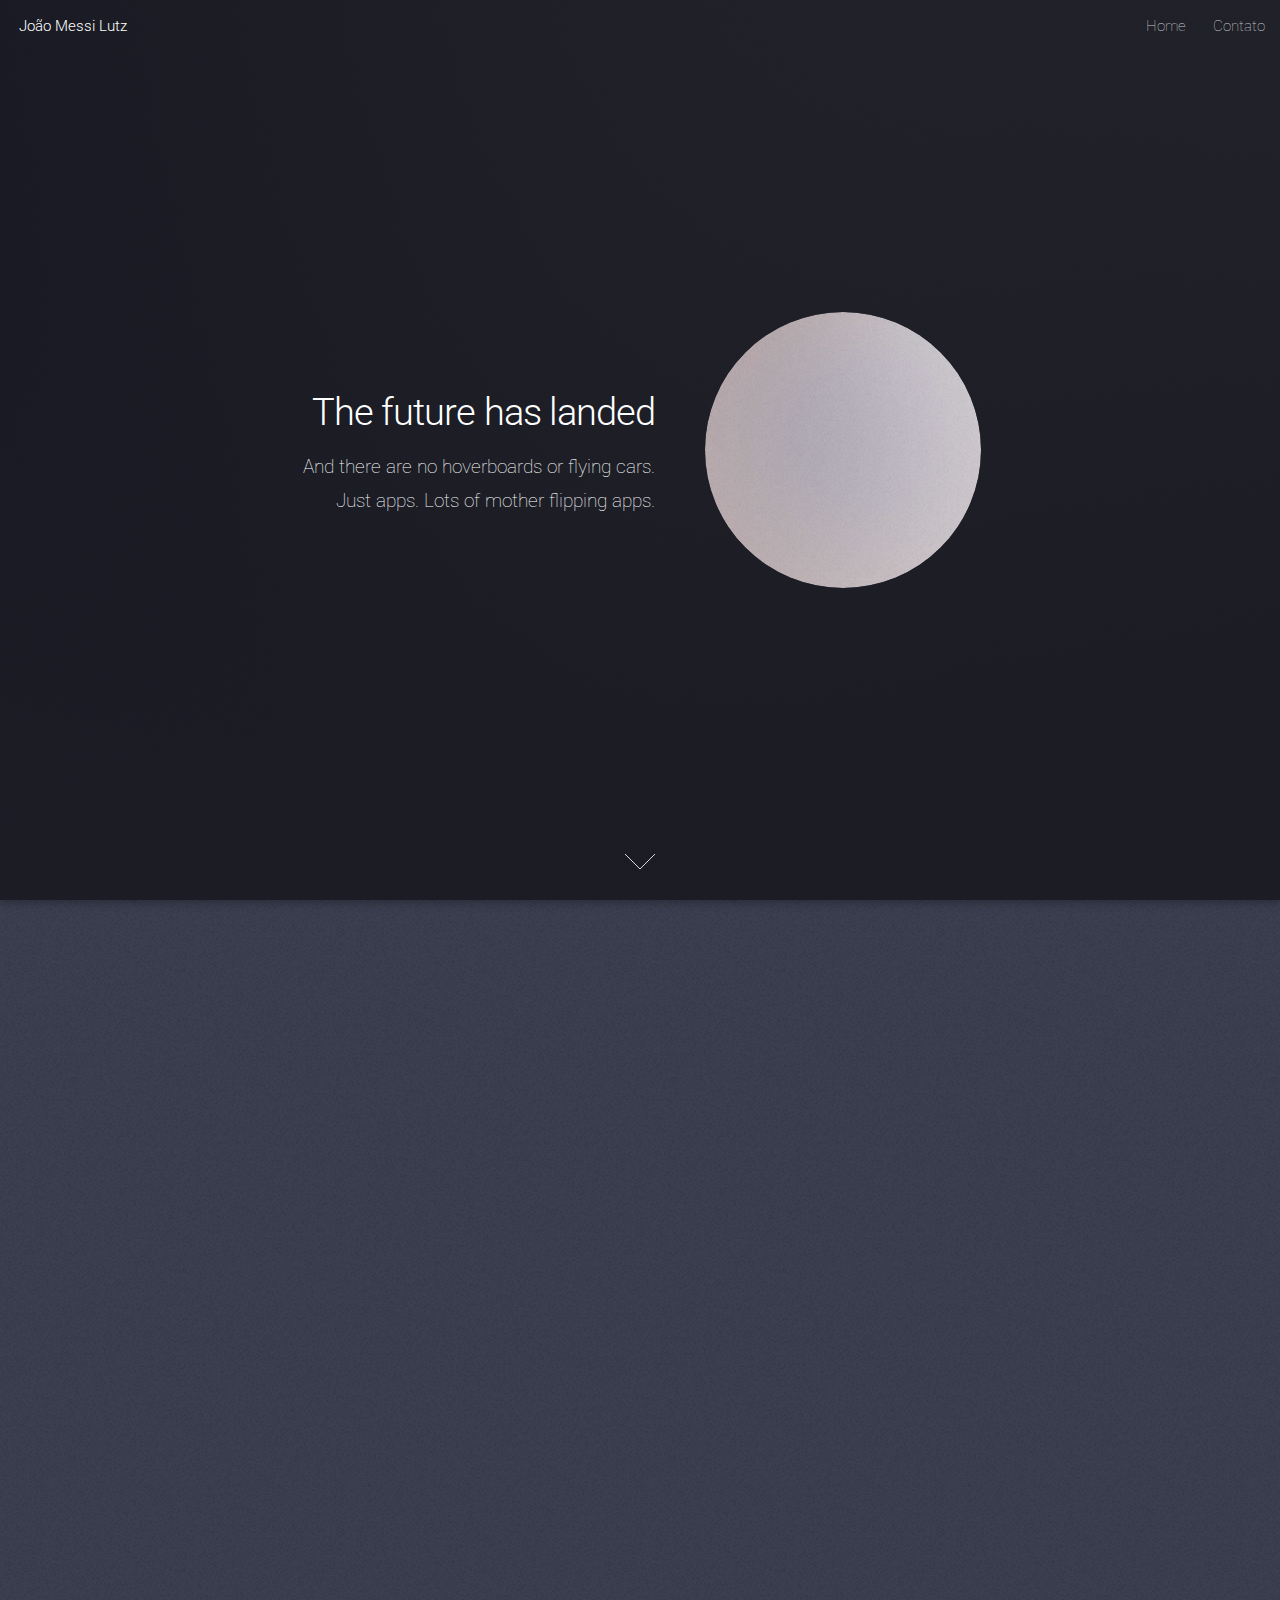
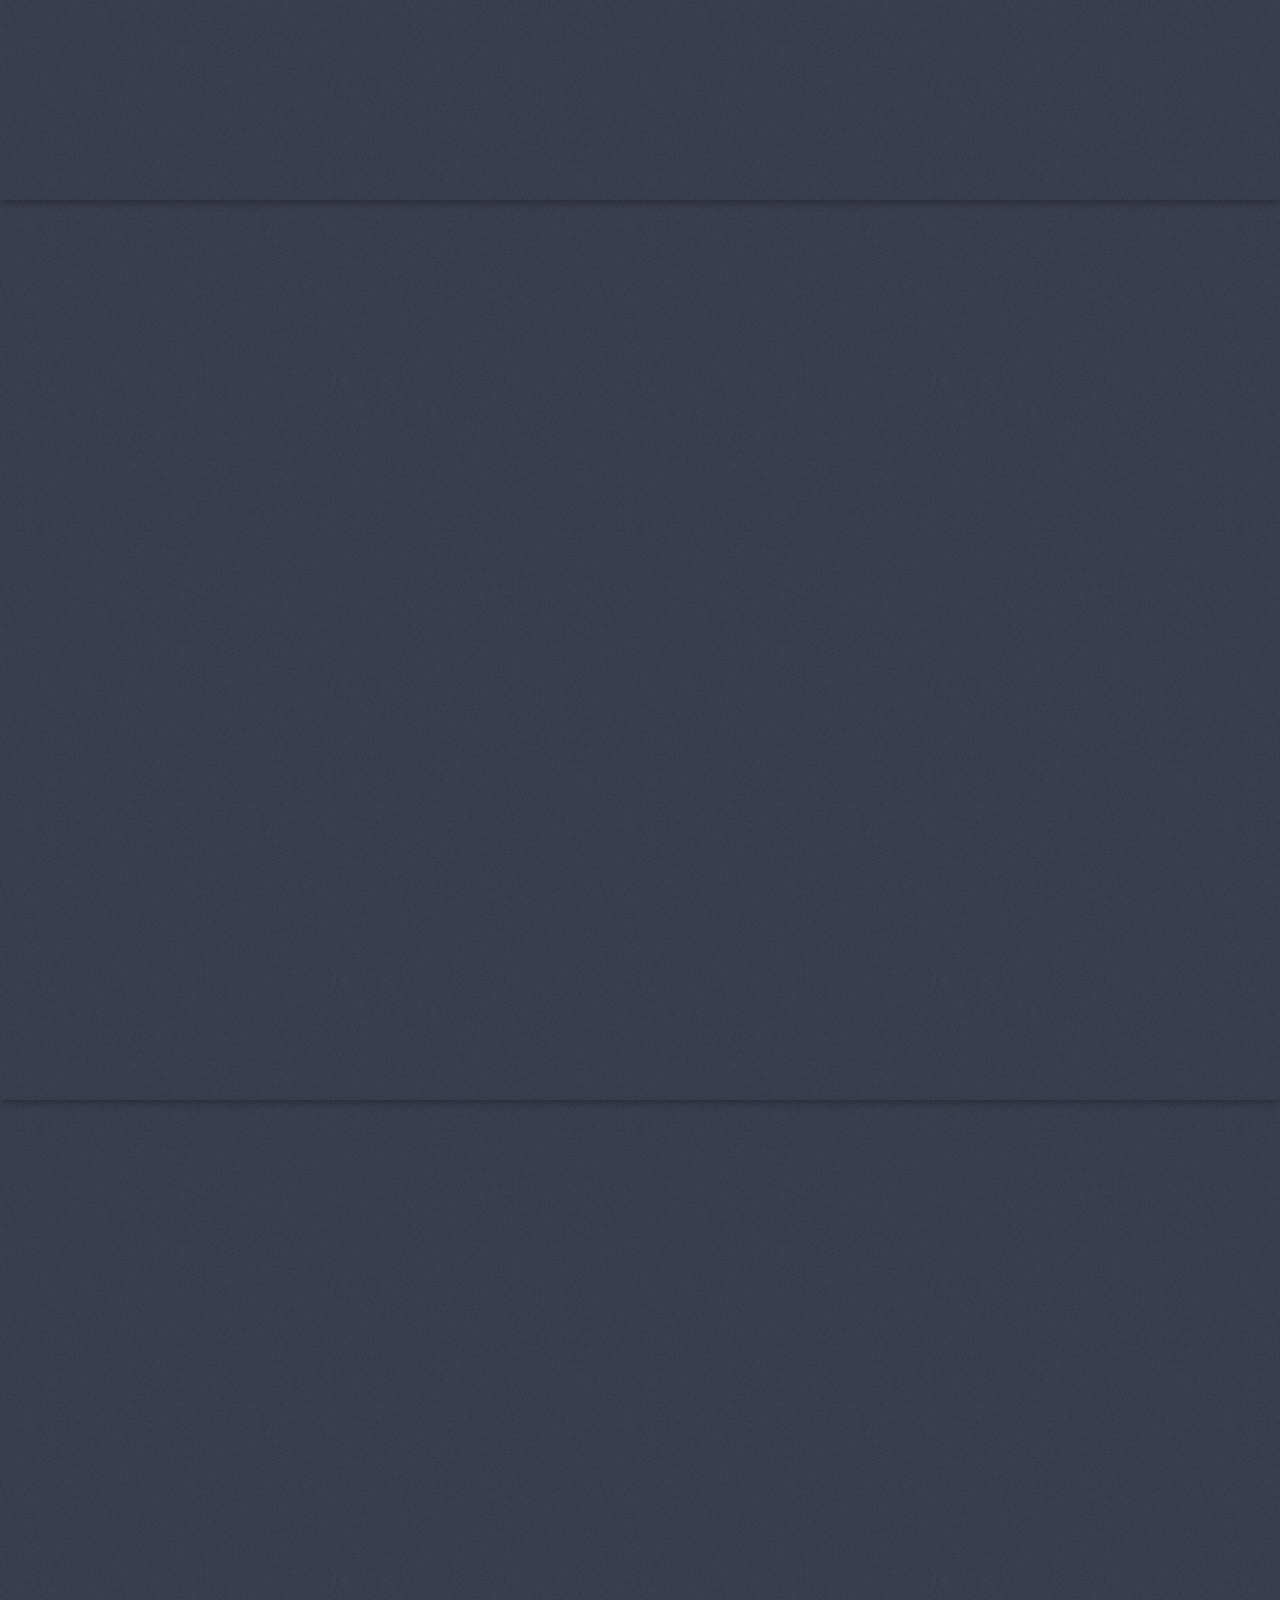
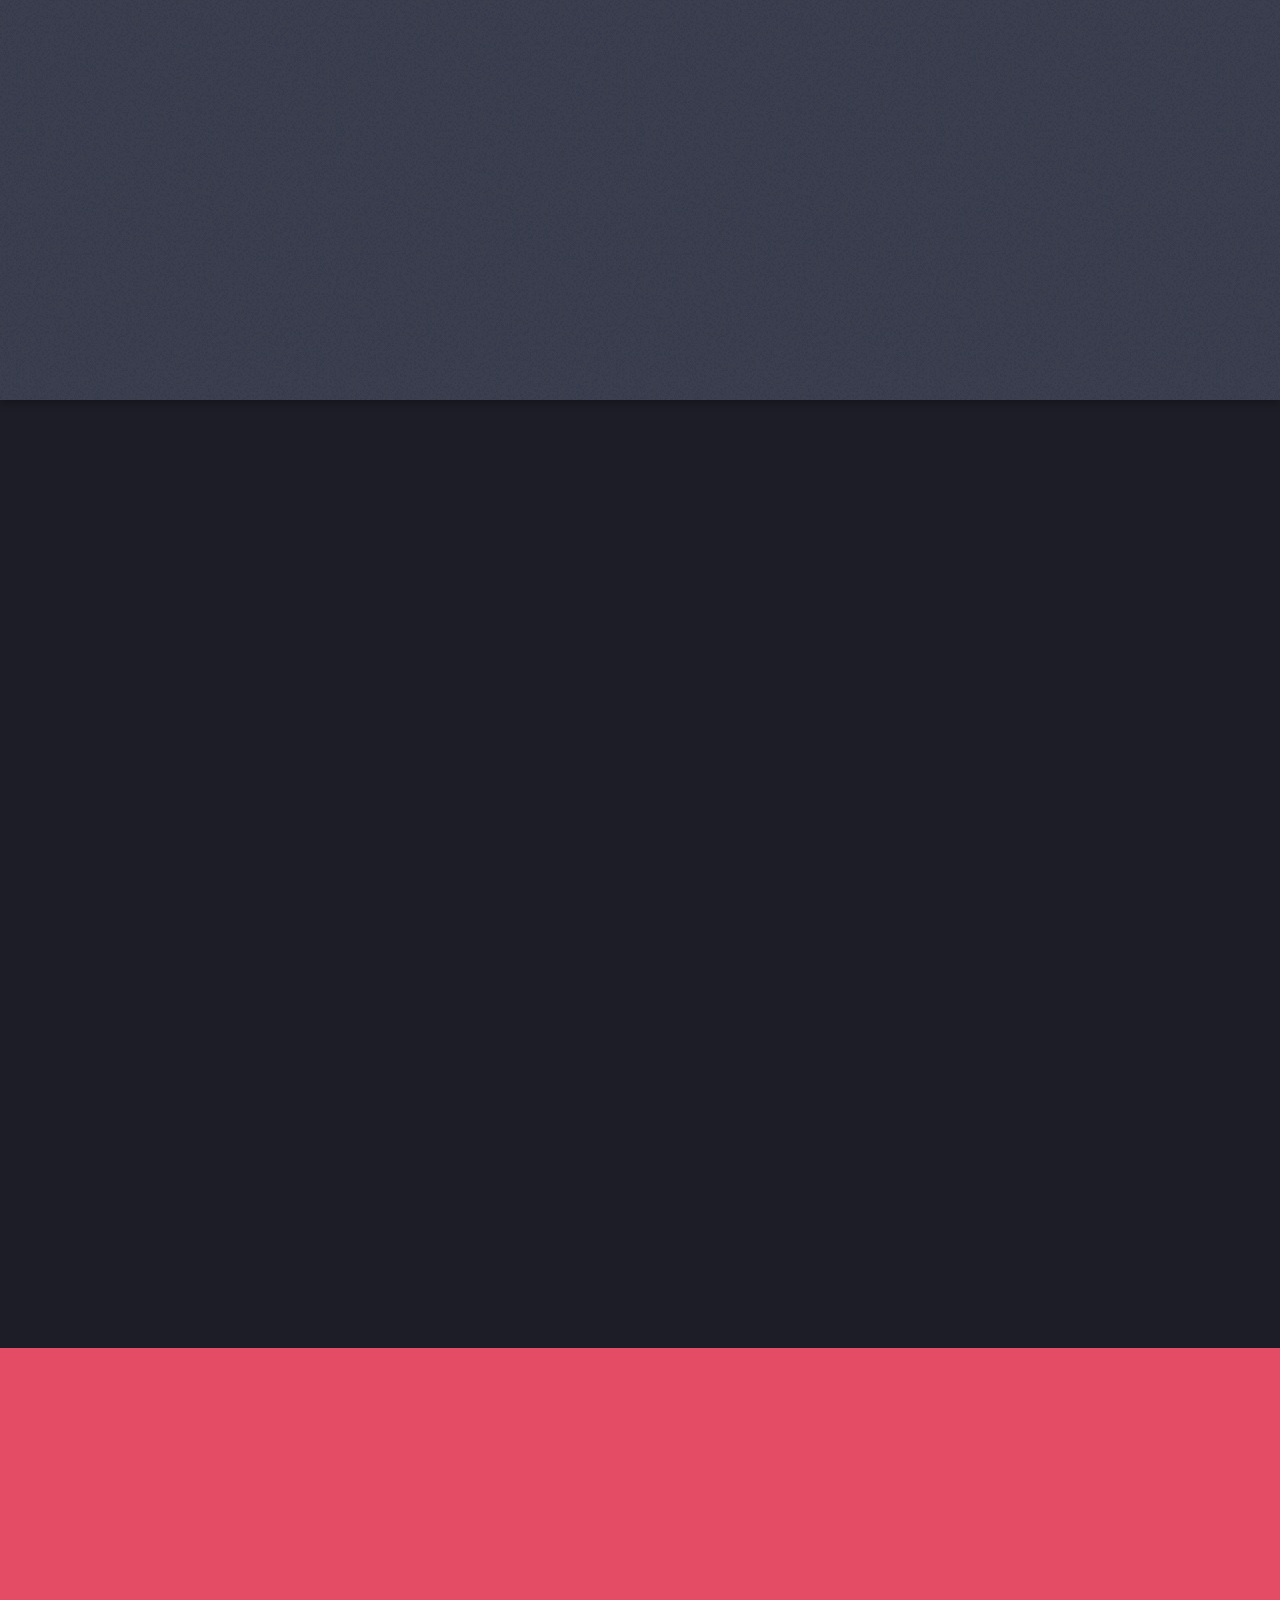
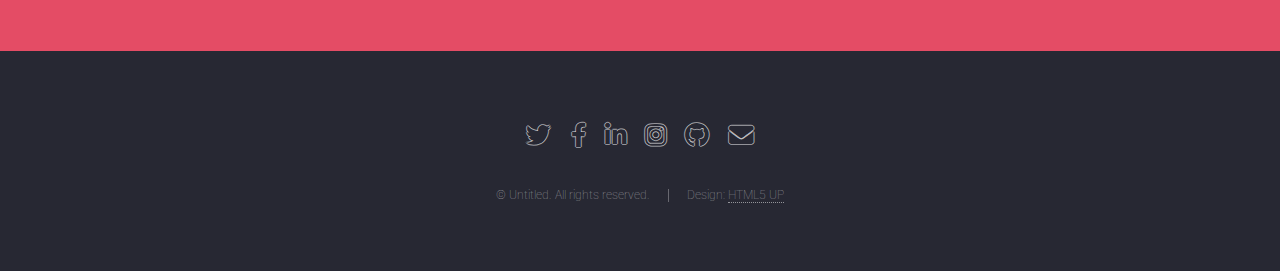
<file: index.html>
<!DOCTYPE HTML>
<!--
	Landed by HTML5 UP
	html5up.net | @ajlkn
	Free for personal and commercial use under the CCA 3.0 license (html5up.net/license)
-->
<html>
	<head>
		<title>João Messi Lutz - Software Developer</title>
		<meta charset="utf-8" />
		<meta name="viewport" content="width=device-width, initial-scale=1, user-scalable=no" />
		<link rel="stylesheet" href="assets/css/main.css" />
		<noscript><link rel="stylesheet" href="assets/css/noscript.css" /></noscript>
		<script data-ad-client="ca-pub-9289897309652492" async src="https://pagead2.googlesyndication.com/pagead/js/adsbygoogle.js"></script>
	</head>
	<body class="is-preload landing">
		<div id="page-wrapper">

			<!-- Header -->
				<header id="header">
					<h1 id="logo"><a href="index.html">João Messi Lutz</a></h1>
					<nav id="nav">
						<ul>
							<li><a href="index.html">Home</a></li>
							<li><a href="#five">Contato</a></li>
						</ul>
					</nav>
				</header>

			<!-- Banner -->
				<section id="banner">
					<div class="content">
						<header>
							<h2>The future has landed</h2>
							<p>And there are no hoverboards or flying cars.<br />
							Just apps. Lots of mother flipping apps.</p>
						</header>
						<span class="image"><img src="images/pic01.jpg" alt="" /></span>
					</div>
					<a href="#one" class="goto-next scrolly">Next</a>
				</section>

			<!-- One -->
				<section id="one" class="spotlight style1 bottom">
					<span class="image fit main"><img src="images/pic02.jpg" alt="" /></span>
					<div class="content">
						<div class="container">
							<div class="row">
								<div class="col-4 col-12-medium">
									<header>
										<h2>Odio faucibus ipsum integer consequat</h2>
										<p>Nascetur eu nibh vestibulum amet gravida nascetur praesent</p>
									</header>
								</div>
								<div class="col-4 col-12-medium">
									<p>Feugiat accumsan lorem eu ac lorem amet sed accumsan donec.
									Blandit orci porttitor semper. Arcu phasellus tortor enim mi
									nisi praesent dolor adipiscing. Integer mi sed nascetur cep aliquet
									augue varius tempus lobortis porttitor accumsan consequat
									adipiscing lorem dolor.</p>
								</div>
								<div class="col-4 col-12-medium">
									<p>Morbi enim nascetur et placerat lorem sed iaculis neque ante
									adipiscing adipiscing metus massa. Blandit orci porttitor semper.
									Arcu phasellus tortor enim mi mi nisi praesent adipiscing. Integer
									mi sed nascetur cep aliquet augue varius tempus. Feugiat lorem
									ipsum dolor nullam.</p>
								</div>
							</div>
						</div>
					</div>
					<a href="#two" class="goto-next scrolly">Next</a>
				</section>

			<!-- Two -->
				<section id="two" class="spotlight style2 right">
					<span class="image fit main"><img src="images/pic03.jpg" alt="" /></span>
					<div class="content">
						<header>
							<h2>Interdum amet non magna accumsan</h2>
							<p>Nunc commodo accumsan eget id nisi eu col volutpat magna</p>
						</header>
						<p>Feugiat accumsan lorem eu ac lorem amet ac arcu phasellus tortor enim mi mi nisi praesent adipiscing. Integer mi sed nascetur cep aliquet augue varius tempus lobortis porttitor lorem et accumsan consequat adipiscing lorem.</p>
						<ul class="actions">
							<li><a href="#" class="button">Learn More</a></li>
						</ul>
					</div>
					<a href="#three" class="goto-next scrolly">Next</a>
				</section>

			<!-- Three -->
				<section id="three" class="spotlight style3 left">
					<span class="image fit main bottom"><img src="images/pic04.jpg" alt="" /></span>
					<div class="content">
						<header>
							<h2>Interdum felis blandit praesent sed augue</h2>
							<p>Accumsan integer ultricies aliquam vel massa sapien phasellus</p>
						</header>
						<p>Feugiat accumsan lorem eu ac lorem amet ac arcu phasellus tortor enim mi mi nisi praesent adipiscing. Integer mi sed nascetur cep aliquet augue varius tempus lobortis porttitor lorem et accumsan consequat adipiscing lorem.</p>
						<ul class="actions">
							<li><a href="#" class="button">Learn More</a></li>
						</ul>
					</div>
					<a href="#four" class="goto-next scrolly">Next</a>
				</section>

			<!-- Four -->
				<section id="four" class="wrapper style1 special fade-up">
					<div class="container">
						<header class="major">
							<h2>Accumsan sed tempus adipiscing blandit</h2>
							<p>Iaculis ac volutpat vis non enim gravida nisi faucibus posuere arcu consequat</p>
						</header>
						<div class="box alt">
							<div class="row gtr-uniform">
								<section class="col-4 col-6-medium col-12-xsmall">
									<span class="icon solid alt major fa-chart-area"></span>
									<h3>Ipsum sed commodo</h3>
									<p>Feugiat accumsan lorem eu ac lorem amet accumsan donec. Blandit orci porttitor.</p>
								</section>
								<section class="col-4 col-6-medium col-12-xsmall">
									<span class="icon solid alt major fa-comment"></span>
									<h3>Eleifend lorem ornare</h3>
									<p>Feugiat accumsan lorem eu ac lorem amet accumsan donec. Blandit orci porttitor.</p>
								</section>
								<section class="col-4 col-6-medium col-12-xsmall">
									<span class="icon solid alt major fa-flask"></span>
									<h3>Cubilia cep lobortis</h3>
									<p>Feugiat accumsan lorem eu ac lorem amet accumsan donec. Blandit orci porttitor.</p>
								</section>
								<section class="col-4 col-6-medium col-12-xsmall">
									<span class="icon solid alt major fa-paper-plane"></span>
									<h3>Non semper interdum</h3>
									<p>Feugiat accumsan lorem eu ac lorem amet accumsan donec. Blandit orci porttitor.</p>
								</section>
								<section class="col-4 col-6-medium col-12-xsmall">
									<span class="icon solid alt major fa-file"></span>
									<h3>Odio laoreet accumsan</h3>
									<p>Feugiat accumsan lorem eu ac lorem amet accumsan donec. Blandit orci porttitor.</p>
								</section>
								<section class="col-4 col-6-medium col-12-xsmall">
									<span class="icon solid alt major fa-lock"></span>
									<h3>Massa arcu accumsan</h3>
									<p>Feugiat accumsan lorem eu ac lorem amet accumsan donec. Blandit orci porttitor.</p>
								</section>
							</div>
						</div>
						<footer class="major">
							<ul class="actions special">
								<li><a href="#" class="button">Magna sed feugiat</a></li>
							</ul>
						</footer>
					</div>
				</section>

			<!-- Five -->
				<section id="five" class="wrapper style2 special fade">
					<div class="container">
						<header>
							<h2>Magna faucibus lorem diam</h2>
							<p>Ante metus praesent faucibus ante integer id accumsan eleifend</p>
						</header>
						<form method="post" action="#" class="cta">
							<div class="row gtr-uniform gtr-50">
								<div class="col-8 col-12-xsmall"><input type="email" name="email" id="email" placeholder="Your Email Address" /></div>
								<div class="col-4 col-12-xsmall"><input type="submit" value="Get Started" class="fit primary" /></div>
							</div>
						</form>
					</div>
				</section>

			<!-- Footer -->
				<footer id="footer">
					<ul class="icons">
						<li><a href="#" class="icon brands alt fa-twitter"><span class="label">Twitter</span></a></li>
						<li><a href="#" class="icon brands alt fa-facebook-f"><span class="label">Facebook</span></a></li>
						<li><a href="#" class="icon brands alt fa-linkedin-in"><span class="label">LinkedIn</span></a></li>
						<li><a href="#" class="icon brands alt fa-instagram"><span class="label">Instagram</span></a></li>
						<li><a href="#" class="icon brands alt fa-github"><span class="label">GitHub</span></a></li>
						<li><a href="#" class="icon solid alt fa-envelope"><span class="label">Email</span></a></li>
					</ul>
					<ul class="copyright">
						<li>&copy; Untitled. All rights reserved.</li><li>Design: <a href="http://html5up.net">HTML5 UP</a></li>
					</ul>
				</footer>

		</div>

		<!-- Scripts -->
			<script src="assets/js/jquery.min.js"></script>
			<script src="assets/js/jquery.scrolly.min.js"></script>
			<script src="assets/js/jquery.dropotron.min.js"></script>
			<script src="assets/js/jquery.scrollex.min.js"></script>
			<script src="assets/js/browser.min.js"></script>
			<script src="assets/js/breakpoints.min.js"></script>
			<script src="assets/js/util.js"></script>
			<script src="assets/js/main.js"></script>

	</body>
</html>
</file>
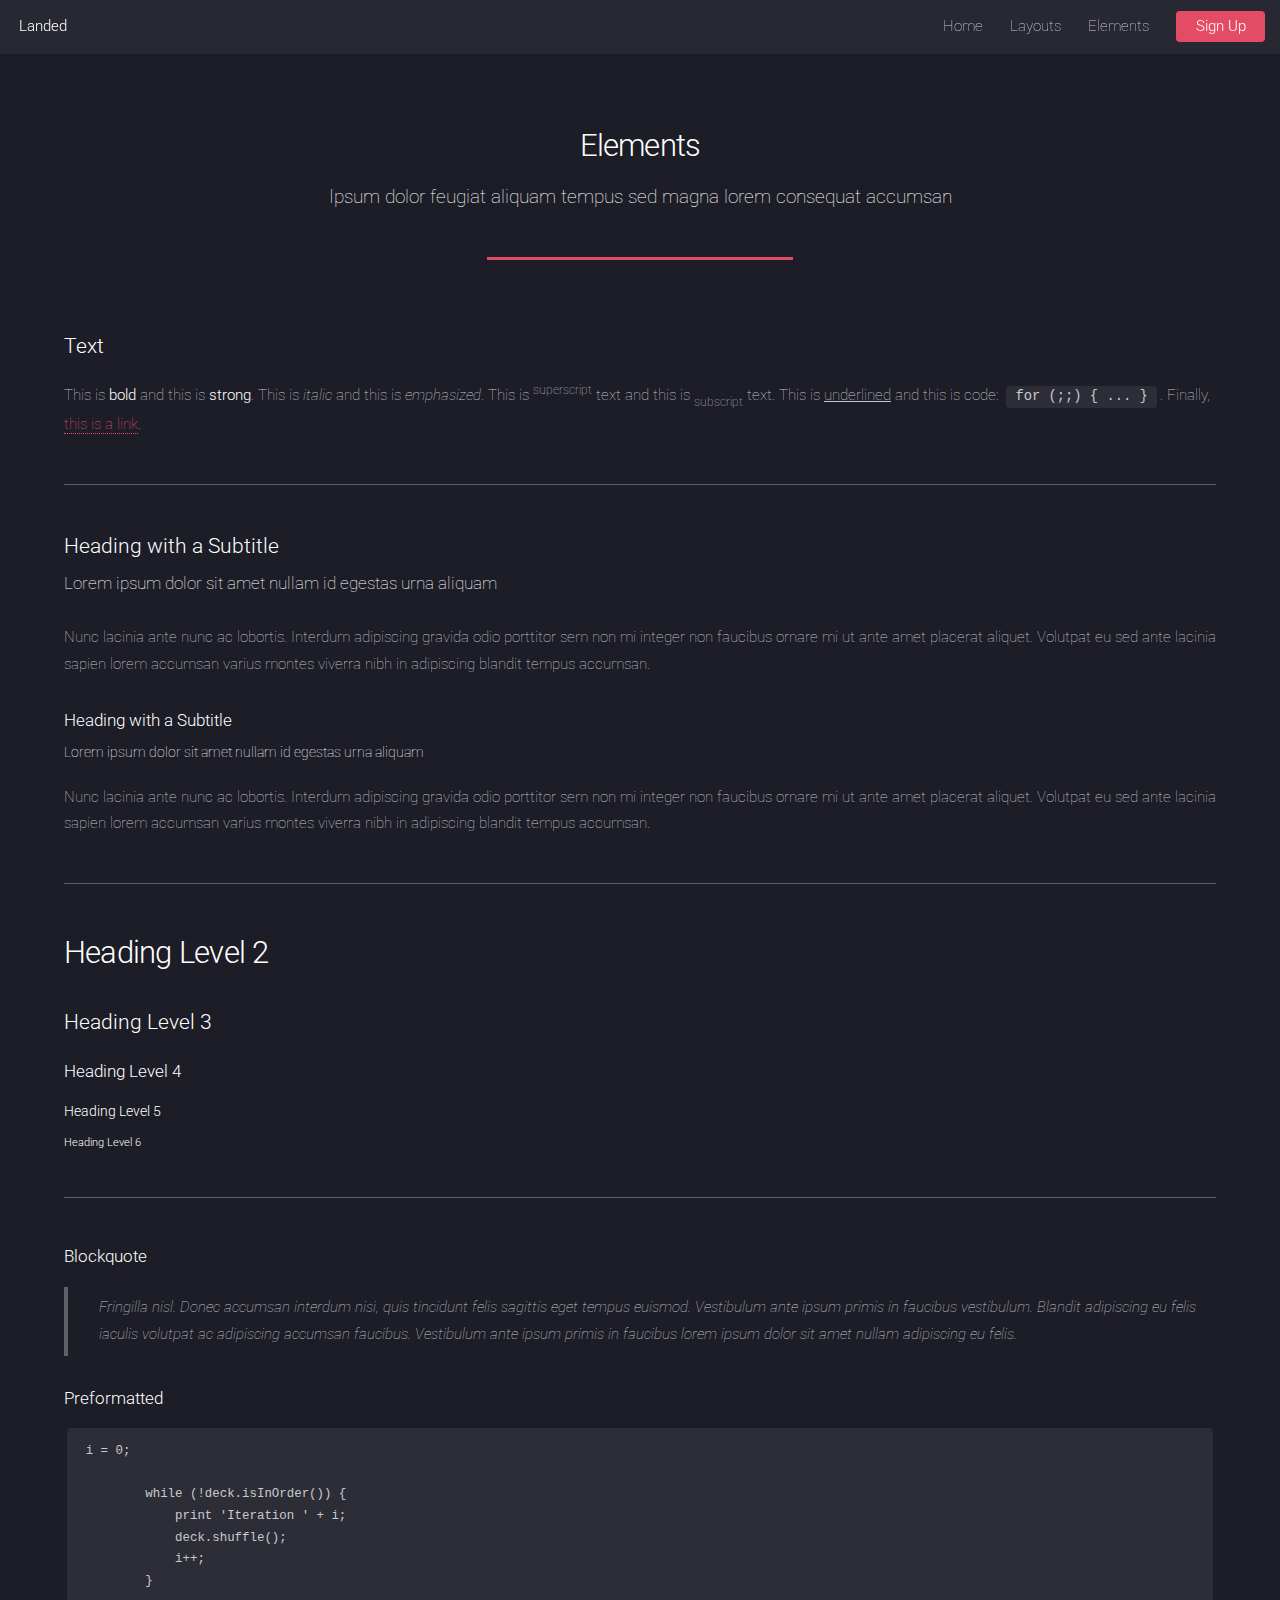
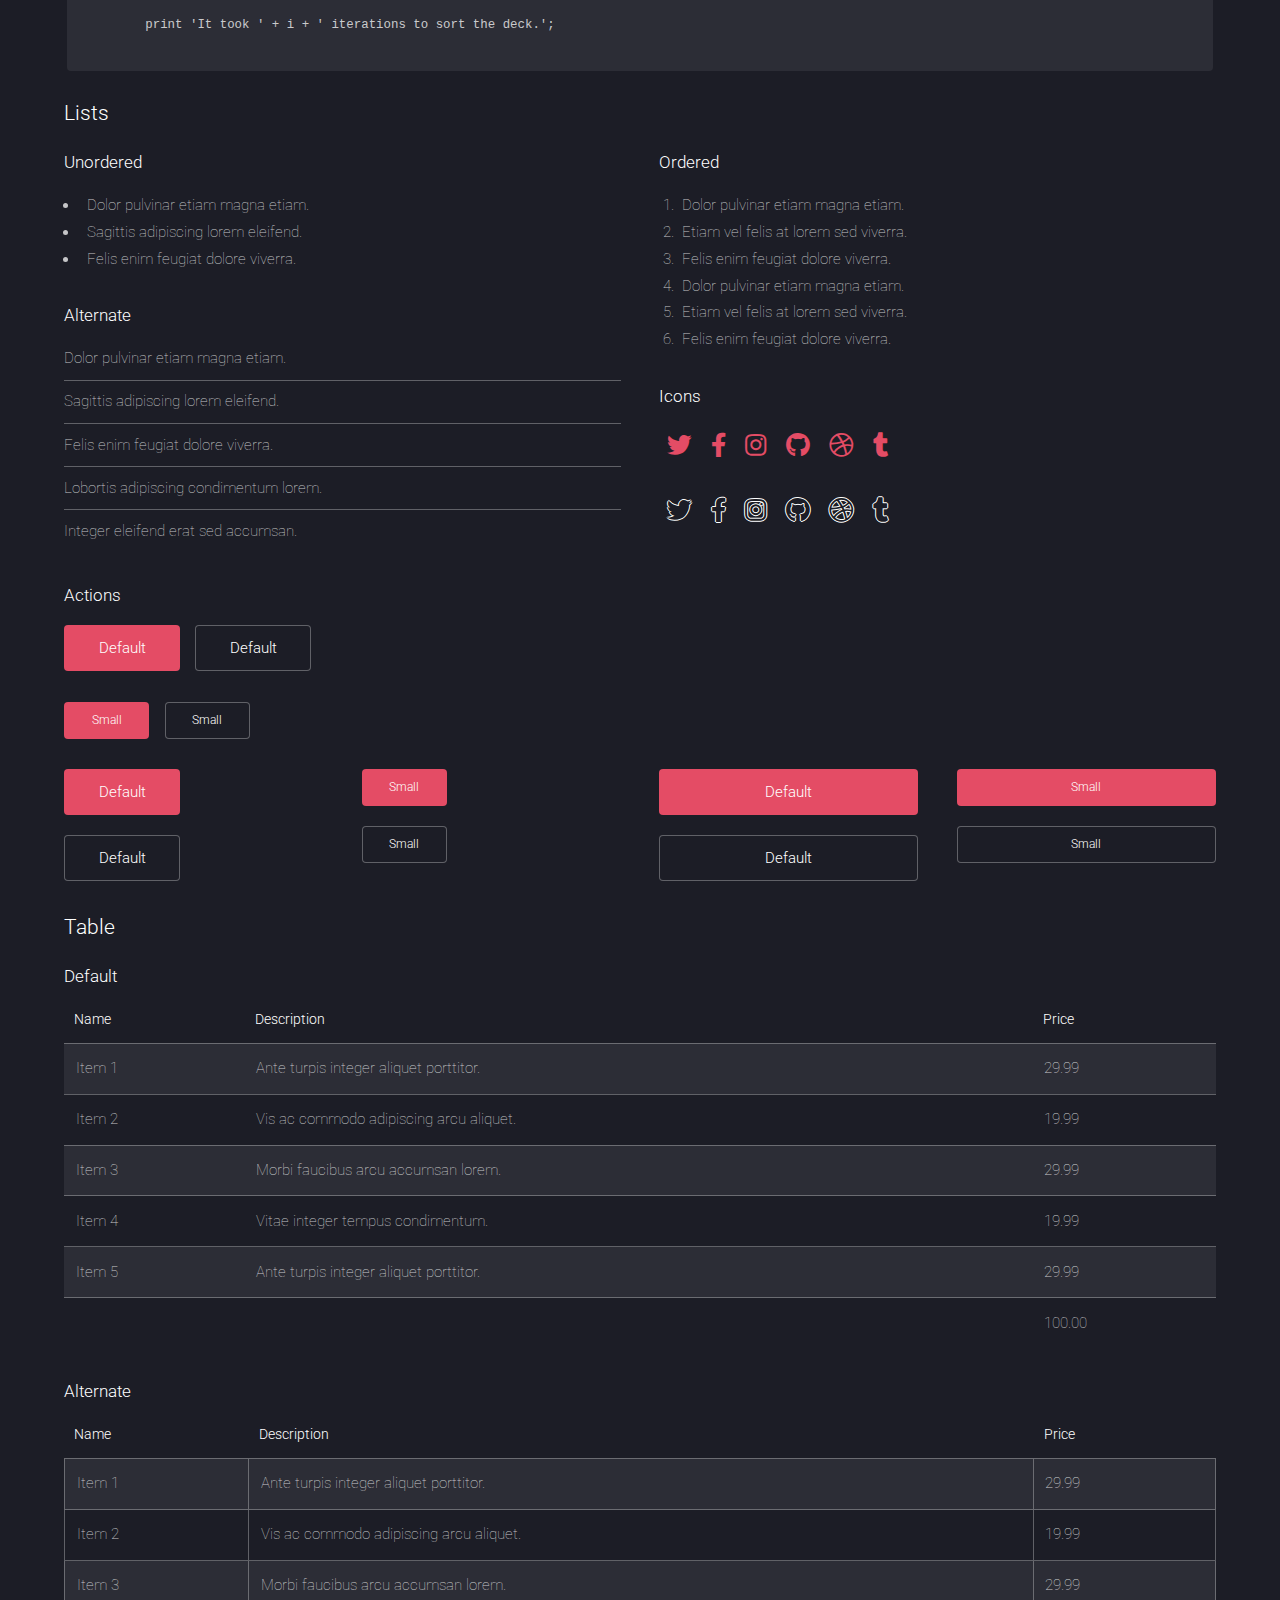
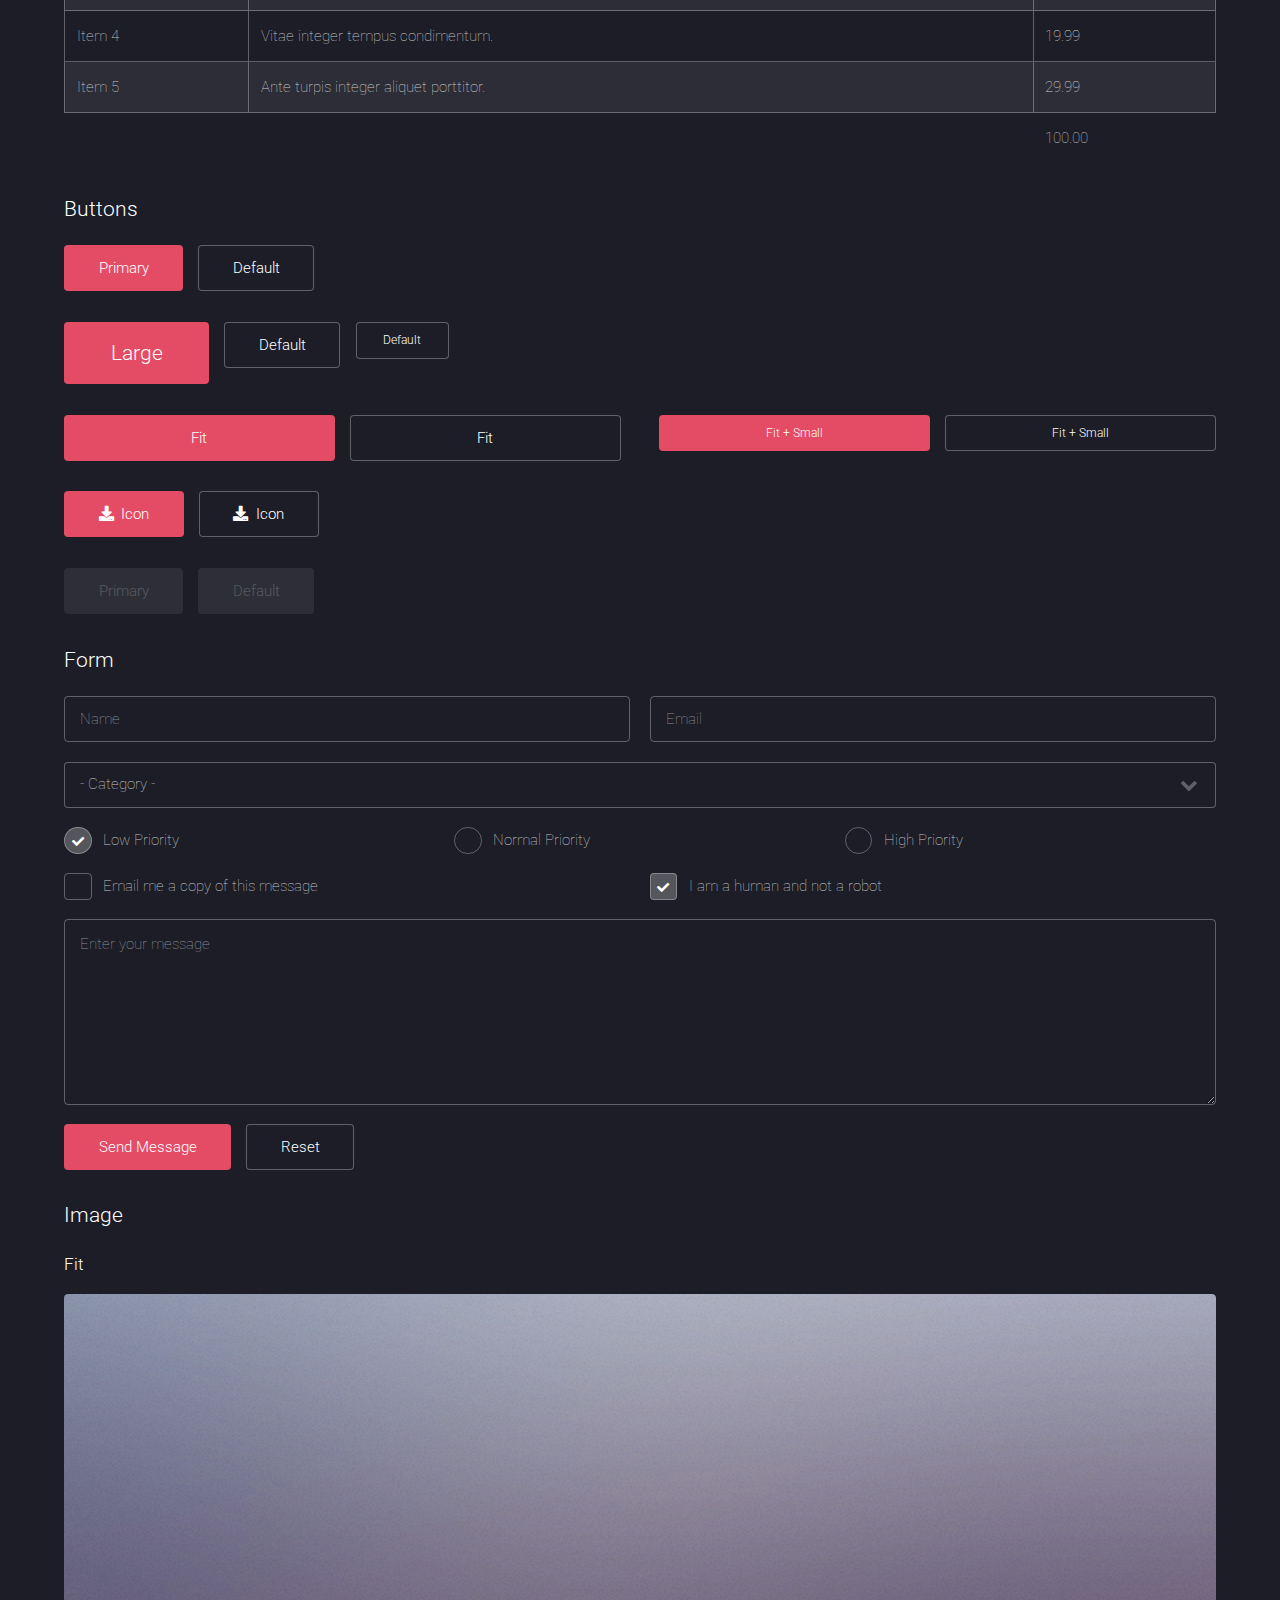
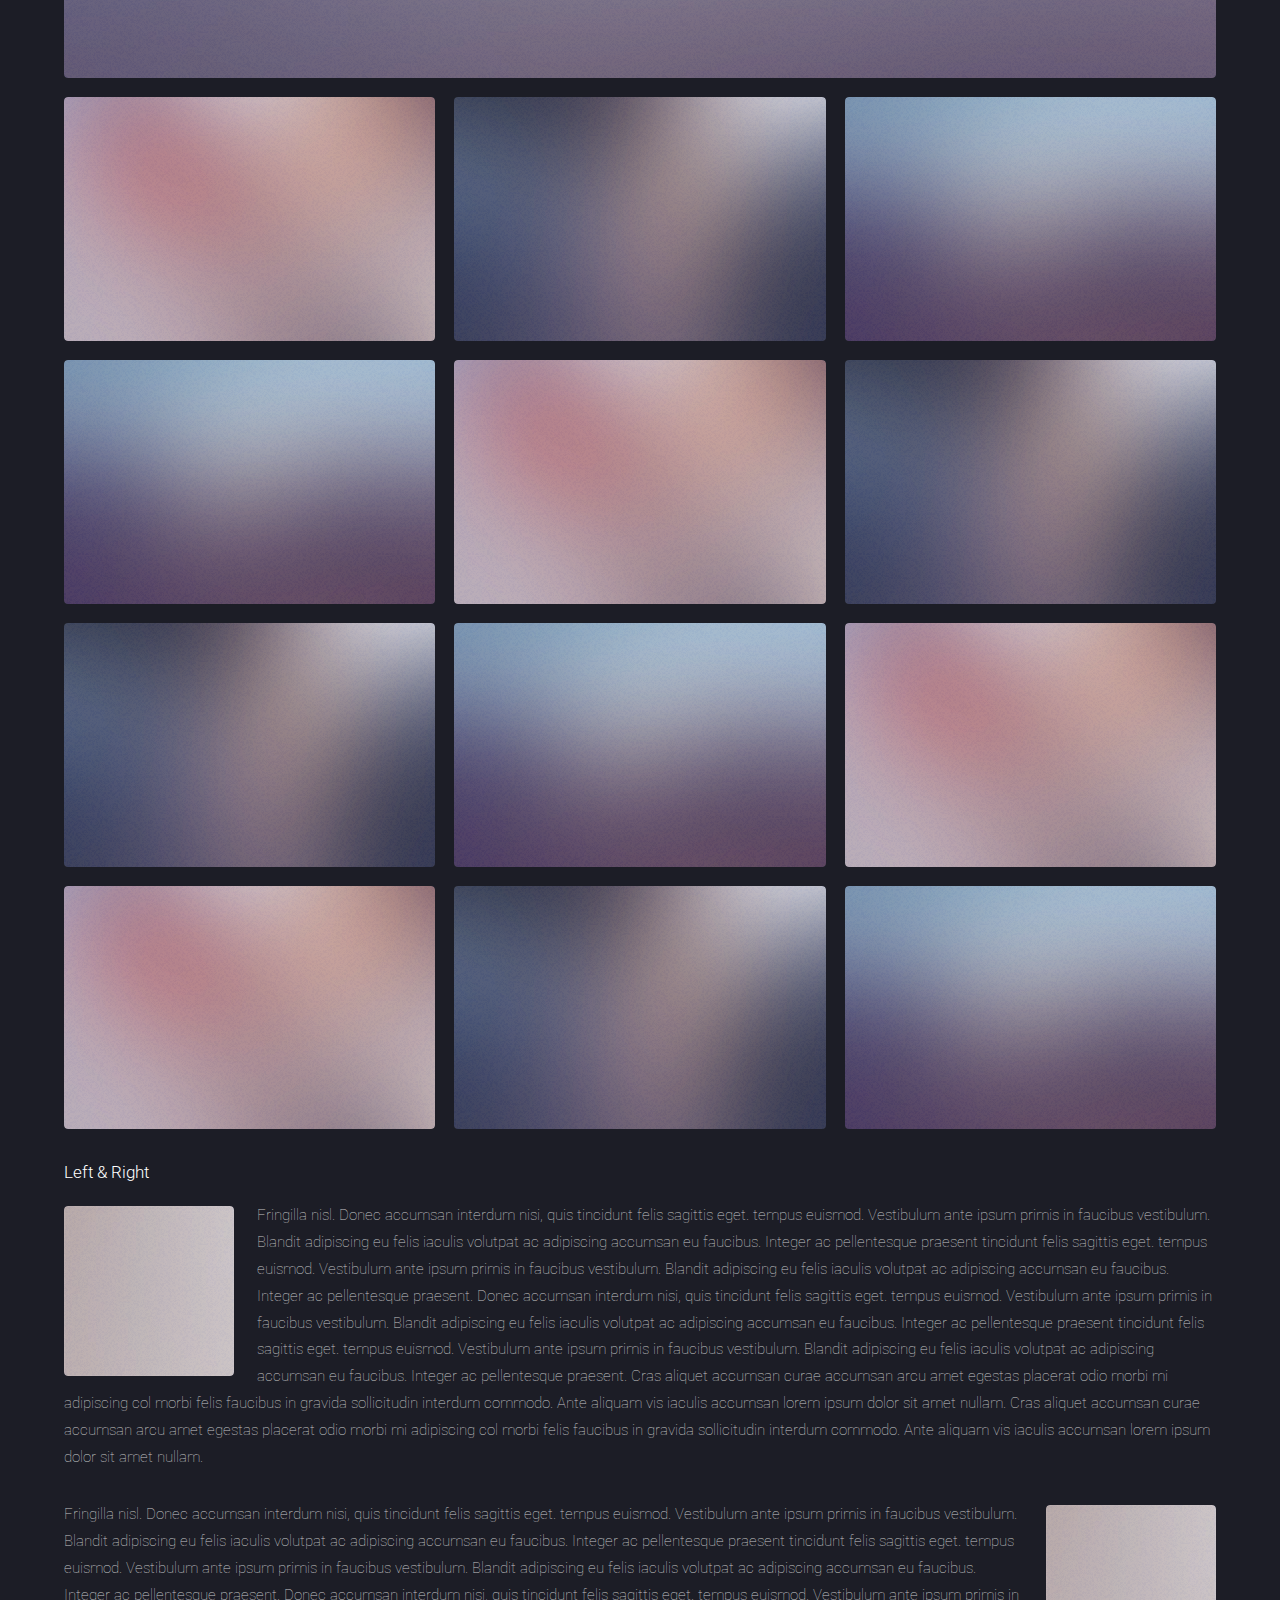
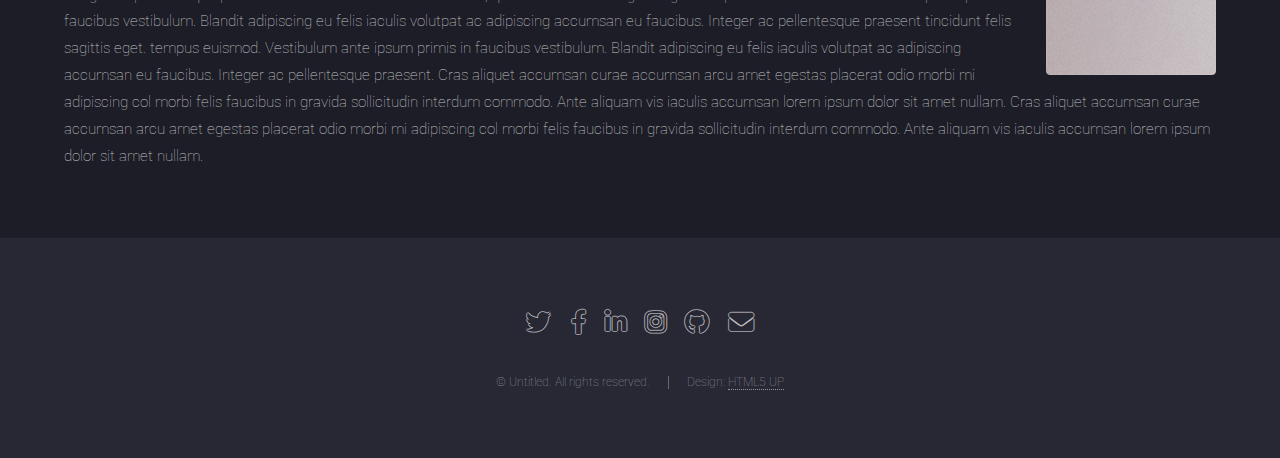
<file: elements.html>
<!DOCTYPE HTML>
<!--
	Landed by HTML5 UP
	html5up.net | @ajlkn
	Free for personal and commercial use under the CCA 3.0 license (html5up.net/license)
-->
<html>
	<head>
		<title>Elements - Landed by HTML5 UP</title>
		<meta charset="utf-8" />
		<meta name="viewport" content="width=device-width, initial-scale=1, user-scalable=no" />
		<link rel="stylesheet" href="assets/css/main.css" />
		<noscript><link rel="stylesheet" href="assets/css/noscript.css" /></noscript>
	</head>
	<body class="is-preload">
		<div id="page-wrapper">

			<!-- Header -->
				<header id="header">
					<h1 id="logo"><a href="index.html">Landed</a></h1>
					<nav id="nav">
						<ul>
							<li><a href="index.html">Home</a></li>
							<li>
								<a href="#">Layouts</a>
								<ul>
									<li><a href="left-sidebar.html">Left Sidebar</a></li>
									<li><a href="right-sidebar.html">Right Sidebar</a></li>
									<li><a href="no-sidebar.html">No Sidebar</a></li>
									<li>
										<a href="#">Submenu</a>
										<ul>
											<li><a href="#">Option 1</a></li>
											<li><a href="#">Option 2</a></li>
											<li><a href="#">Option 3</a></li>
											<li><a href="#">Option 4</a></li>
										</ul>
									</li>
								</ul>
							</li>
							<li><a href="elements.html">Elements</a></li>
							<li><a href="#" class="button primary">Sign Up</a></li>
						</ul>
					</nav>
				</header>

			<!-- Main -->
				<div id="main" class="wrapper style1">
					<div class="container">
						<header class="major">
							<h2>Elements</h2>
							<p>Ipsum dolor feugiat aliquam tempus sed magna lorem consequat accumsan</p>
						</header>

						<!-- Text -->
							<section>
								<h3>Text</h3>
								<p>This is <b>bold</b> and this is <strong>strong</strong>. This is <i>italic</i> and this is <em>emphasized</em>.
								This is <sup>superscript</sup> text and this is <sub>subscript</sub> text.
								This is <u>underlined</u> and this is code: <code>for (;;) { ... }</code>. Finally, <a href="#">this is a link</a>.</p>

								<hr />

								<header>
									<h3>Heading with a Subtitle</h3>
									<p>Lorem ipsum dolor sit amet nullam id egestas urna aliquam</p>
								</header>
								<p>Nunc lacinia ante nunc ac lobortis. Interdum adipiscing gravida odio porttitor sem non mi integer non faucibus ornare mi ut ante amet placerat aliquet. Volutpat eu sed ante lacinia sapien lorem accumsan varius montes viverra nibh in adipiscing blandit tempus accumsan.</p>
								<header>
									<h4>Heading with a Subtitle</h4>
									<p>Lorem ipsum dolor sit amet nullam id egestas urna aliquam</p>
								</header>
								<p>Nunc lacinia ante nunc ac lobortis. Interdum adipiscing gravida odio porttitor sem non mi integer non faucibus ornare mi ut ante amet placerat aliquet. Volutpat eu sed ante lacinia sapien lorem accumsan varius montes viverra nibh in adipiscing blandit tempus accumsan.</p>

								<hr />

								<h2>Heading Level 2</h2>
								<h3>Heading Level 3</h3>
								<h4>Heading Level 4</h4>
								<h5>Heading Level 5</h5>
								<h6>Heading Level 6</h6>

								<hr />

								<h4>Blockquote</h4>
								<blockquote>Fringilla nisl. Donec accumsan interdum nisi, quis tincidunt felis sagittis eget tempus euismod. Vestibulum ante ipsum primis in faucibus vestibulum. Blandit adipiscing eu felis iaculis volutpat ac adipiscing accumsan faucibus. Vestibulum ante ipsum primis in faucibus lorem ipsum dolor sit amet nullam adipiscing eu felis.</blockquote>

								<h4>Preformatted</h4>
								<pre><code>i = 0;

	while (!deck.isInOrder()) {
	    print 'Iteration ' + i;
	    deck.shuffle();
	    i++;
	}

	print 'It took ' + i + ' iterations to sort the deck.';
	</code></pre>
							</section>

						<!-- Lists -->
							<section>
								<h3>Lists</h3>
								<div class="row">
									<div class="col-6 col-12-xsmall">

										<h4>Unordered</h4>
										<ul>
											<li>Dolor pulvinar etiam magna etiam.</li>
											<li>Sagittis adipiscing lorem eleifend.</li>
											<li>Felis enim feugiat dolore viverra.</li>
										</ul>

										<h4>Alternate</h4>
										<ul class="alt">
											<li>Dolor pulvinar etiam magna etiam.</li>
											<li>Sagittis adipiscing lorem eleifend.</li>
											<li>Felis enim feugiat dolore viverra.</li>
											<li>Lobortis adipiscing condimentum lorem.</li>
											<li>Integer eleifend erat sed accumsan.</li>
										</ul>

									</div>
									<div class="col-6 col-12-xsmall">

										<h4>Ordered</h4>
										<ol>
											<li>Dolor pulvinar etiam magna etiam.</li>
											<li>Etiam vel felis at lorem sed viverra.</li>
											<li>Felis enim feugiat dolore viverra.</li>
											<li>Dolor pulvinar etiam magna etiam.</li>
											<li>Etiam vel felis at lorem sed viverra.</li>
											<li>Felis enim feugiat dolore viverra.</li>
										</ol>

										<h4>Icons</h4>
										<ul class="icons">
											<li><a href="#" class="icon brands fa-twitter"><span class="label">Twitter</span></a></li>
											<li><a href="#" class="icon brands fa-facebook-f"><span class="label">Facebook</span></a></li>
											<li><a href="#" class="icon brands fa-instagram"><span class="label">Instagram</span></a></li>
											<li><a href="#" class="icon brands fa-github"><span class="label">Github</span></a></li>
											<li><a href="#" class="icon brands fa-dribbble"><span class="label">Dribbble</span></a></li>
											<li><a href="#" class="icon brands fa-tumblr"><span class="label">Tumblr</span></a></li>
										</ul>
										<ul class="icons">
											<li><a href="#" class="icon brands alt fa-twitter"><span class="label">Twitter</span></a></li>
											<li><a href="#" class="icon brands alt fa-facebook-f"><span class="label">Facebook</span></a></li>
											<li><a href="#" class="icon brands alt fa-instagram"><span class="label">Instagram</span></a></li>
											<li><a href="#" class="icon brands alt fa-github"><span class="label">Github</span></a></li>
											<li><a href="#" class="icon brands alt fa-dribbble"><span class="label">Dribbble</span></a></li>
											<li><a href="#" class="icon brands alt fa-tumblr"><span class="label">Tumblr</span></a></li>
										</ul>

									</div>
								</div>

								<h4>Actions</h4>
								<ul class="actions">
									<li><a href="#" class="button primary">Default</a></li>
									<li><a href="#" class="button">Default</a></li>
								</ul>
								<ul class="actions small">
									<li><a href="#" class="button primary small">Small</a></li>
									<li><a href="#" class="button small">Small</a></li>
								</ul>
								<div class="row">
									<div class="col-3 col-6-medium col-12-xsmall">
										<ul class="actions stacked">
											<li><a href="#" class="button primary">Default</a></li>
											<li><a href="#" class="button">Default</a></li>
										</ul>
									</div>
									<div class="col-3 col-6-medium col-12-xsmall">
										<ul class="actions stacked">
											<li><a href="#" class="button primary small">Small</a></li>
											<li><a href="#" class="button small">Small</a></li>
										</ul>
									</div>
									<div class="col-3 col-6-medium col-12-xsmall">
										<ul class="actions stacked">
											<li><a href="#" class="button primary fit">Default</a></li>
											<li><a href="#" class="button fit">Default</a></li>
										</ul>
									</div>
									<div class="col-3 col-6-medium col-12-xsmall">
										<ul class="actions stacked">
											<li><a href="#" class="button primary small fit">Small</a></li>
											<li><a href="#" class="button small fit">Small</a></li>
										</ul>
									</div>
								</div>
							</section>

						<!-- Table -->
							<section>
								<h3>Table</h3>
								<h4>Default</h4>
								<div class="table-wrapper">
									<table>
										<thead>
											<tr>
												<th>Name</th>
												<th>Description</th>
												<th>Price</th>
											</tr>
										</thead>
										<tbody>
											<tr>
												<td>Item 1</td>
												<td>Ante turpis integer aliquet porttitor.</td>
												<td>29.99</td>
											</tr>
											<tr>
												<td>Item 2</td>
												<td>Vis ac commodo adipiscing arcu aliquet.</td>
												<td>19.99</td>
											</tr>
											<tr>
												<td>Item 3</td>
												<td> Morbi faucibus arcu accumsan lorem.</td>
												<td>29.99</td>
											</tr>
											<tr>
												<td>Item 4</td>
												<td>Vitae integer tempus condimentum.</td>
												<td>19.99</td>
											</tr>
											<tr>
												<td>Item 5</td>
												<td>Ante turpis integer aliquet porttitor.</td>
												<td>29.99</td>
											</tr>
										</tbody>
										<tfoot>
											<tr>
												<td colspan="2"></td>
												<td>100.00</td>
											</tr>
										</tfoot>
									</table>
								</div>
								<h4>Alternate</h4>
								<div class="table-wrapper">
									<table class="alt">
										<thead>
											<tr>
												<th>Name</th>
												<th>Description</th>
												<th>Price</th>
											</tr>
										</thead>
										<tbody>
											<tr>
												<td>Item 1</td>
												<td>Ante turpis integer aliquet porttitor.</td>
												<td>29.99</td>
											</tr>
											<tr>
												<td>Item 2</td>
												<td>Vis ac commodo adipiscing arcu aliquet.</td>
												<td>19.99</td>
											</tr>
											<tr>
												<td>Item 3</td>
												<td> Morbi faucibus arcu accumsan lorem.</td>
												<td>29.99</td>
											</tr>
											<tr>
												<td>Item 4</td>
												<td>Vitae integer tempus condimentum.</td>
												<td>19.99</td>
											</tr>
											<tr>
												<td>Item 5</td>
												<td>Ante turpis integer aliquet porttitor.</td>
												<td>29.99</td>
											</tr>
										</tbody>
										<tfoot>
											<tr>
												<td colspan="2"></td>
												<td>100.00</td>
											</tr>
										</tfoot>
									</table>
								</div>
							</section>

						<!-- Buttons -->
							<section>
								<h3>Buttons</h3>
								<ul class="actions">
									<li><a href="#" class="button primary">Primary</a></li>
									<li><a href="#" class="button">Default</a></li>
								</ul>
								<ul class="actions">
									<li><a href="#" class="button primary large">Large</a></li>
									<li><a href="#" class="button">Default</a></li>
									<li><a href="#" class="button small">Default</a></li>
								</ul>
								<div class="row">
									<div class="col-6 col-12-xsmall">
										<ul class="actions fit">
											<li><a href="#" class="button primary fit">Fit</a></li>
											<li><a href="#" class="button fit">Fit</a></li>
										</ul>
									</div>
									<div class="col-6 col-12-xsmall">
										<ul class="actions fit small">
											<li><a href="#" class="button primary fit small">Fit + Small</a></li>
											<li><a href="#" class="button fit small">Fit + Small</a></li>
										</ul>
									</div>
								</div>
								<ul class="actions">
									<li><a href="#" class="button primary icon solid fa-download">Icon</a></li>
									<li><a href="#" class="button icon solid fa-download">Icon</a></li>
								</ul>
								<ul class="actions">
									<li><span class="button primary disabled">Primary</span></li>
									<li><span class="button disabled">Default</span></li>
								</ul>
							</section>

						<!-- Form -->
							<section>
								<h3>Form</h3>
								<form method="post" action="#">
									<div class="row gtr-uniform gtr-50">
										<div class="col-6 col-12-xsmall">
											<input type="text" name="name" id="name" value="" placeholder="Name" />
										</div>
										<div class="col-6 col-12-xsmall">
											<input type="email" name="email" id="email" value="" placeholder="Email" />
										</div>
										<div class="col-12">
											<select name="category" id="category">
												<option value="">- Category -</option>
												<option value="1">Manufacturing</option>
												<option value="1">Shipping</option>
												<option value="1">Administration</option>
												<option value="1">Human Resources</option>
											</select>
										</div>
										<div class="col-4 col-12-medium">
											<input type="radio" id="priority-low" name="priority" checked>
											<label for="priority-low">Low Priority</label>
										</div>
										<div class="col-4 col-12-medium">
											<input type="radio" id="priority-normal" name="priority">
											<label for="priority-normal">Normal Priority</label>
										</div>
										<div class="col-4 col-12-medium">
											<input type="radio" id="priority-high" name="priority">
											<label for="priority-high">High Priority</label>
										</div>
										<div class="col-6 col-12-medium">
											<input type="checkbox" id="copy" name="copy">
											<label for="copy">Email me a copy of this message</label>
										</div>
										<div class="col-6 col-12-medium">
											<input type="checkbox" id="human" name="human" checked>
											<label for="human">I am a human and not a robot</label>
										</div>
										<div class="col-12">
											<textarea name="message" id="message" placeholder="Enter your message" rows="6"></textarea>
										</div>
										<div class="col-12">
											<ul class="actions">
												<li><input type="submit" value="Send Message" class="primary" /></li>
												<li><input type="reset" value="Reset" /></li>
											</ul>
										</div>
									</div>
								</form>
							</section>

						<!-- Image -->
							<section>
								<h3>Image</h3>
								<h4>Fit</h4>
								<div class="box alt">
									<div class="row gtr-50 gtr-uniform">
										<div class="col-12"><span class="image fit"><img src="images/pic07.jpg" alt="" /></span></div>
										<div class="col-4 col-6-xsmall"><span class="image fit"><img src="images/pic02.jpg" alt="" /></span></div>
										<div class="col-4 col-6-xsmall"><span class="image fit"><img src="images/pic03.jpg" alt="" /></span></div>
										<div class="col-4 col-6-xsmall"><span class="image fit"><img src="images/pic04.jpg" alt="" /></span></div>
										<div class="col-4 col-6-xsmall"><span class="image fit"><img src="images/pic04.jpg" alt="" /></span></div>
										<div class="col-4 col-6-xsmall"><span class="image fit"><img src="images/pic02.jpg" alt="" /></span></div>
										<div class="col-4 col-6-xsmall"><span class="image fit"><img src="images/pic03.jpg" alt="" /></span></div>
										<div class="col-4 col-6-xsmall"><span class="image fit"><img src="images/pic03.jpg" alt="" /></span></div>
										<div class="col-4 col-6-xsmall"><span class="image fit"><img src="images/pic04.jpg" alt="" /></span></div>
										<div class="col-4 col-6-xsmall"><span class="image fit"><img src="images/pic02.jpg" alt="" /></span></div>
										<div class="col-4 col-6-xsmall"><span class="image fit"><img src="images/pic02.jpg" alt="" /></span></div>
										<div class="col-4 col-6-xsmall"><span class="image fit"><img src="images/pic03.jpg" alt="" /></span></div>
										<div class="col-4 col-6-xsmall"><span class="image fit"><img src="images/pic04.jpg" alt="" /></span></div>
									</div>
								</div>

								<h4>Left &amp; Right</h4>
								<p><span class="image left"><img src="images/pic08.jpg" alt="" /></span>Fringilla nisl. Donec accumsan interdum nisi, quis tincidunt felis sagittis eget. tempus euismod. Vestibulum ante ipsum primis in faucibus vestibulum. Blandit adipiscing eu felis iaculis volutpat ac adipiscing accumsan eu faucibus. Integer ac pellentesque praesent tincidunt felis sagittis eget. tempus euismod. Vestibulum ante ipsum primis in faucibus vestibulum. Blandit adipiscing eu felis iaculis volutpat ac adipiscing accumsan eu faucibus. Integer ac pellentesque praesent. Donec accumsan interdum nisi, quis tincidunt felis sagittis eget. tempus euismod. Vestibulum ante ipsum primis in faucibus vestibulum. Blandit adipiscing eu felis iaculis volutpat ac adipiscing accumsan eu faucibus. Integer ac pellentesque praesent tincidunt felis sagittis eget. tempus euismod. Vestibulum ante ipsum primis in faucibus vestibulum. Blandit adipiscing eu felis iaculis volutpat ac adipiscing accumsan eu faucibus. Integer ac pellentesque praesent. Cras aliquet accumsan curae accumsan arcu amet egestas placerat odio morbi mi adipiscing col morbi felis faucibus in gravida sollicitudin interdum commodo. Ante aliquam vis iaculis accumsan lorem ipsum dolor sit amet nullam. Cras aliquet accumsan curae accumsan arcu amet egestas placerat odio morbi mi adipiscing col morbi felis faucibus in gravida sollicitudin interdum commodo. Ante aliquam vis iaculis accumsan lorem ipsum dolor sit amet nullam.</p>
								<p><span class="image right"><img src="images/pic08.jpg" alt="" /></span>Fringilla nisl. Donec accumsan interdum nisi, quis tincidunt felis sagittis eget. tempus euismod. Vestibulum ante ipsum primis in faucibus vestibulum. Blandit adipiscing eu felis iaculis volutpat ac adipiscing accumsan eu faucibus. Integer ac pellentesque praesent tincidunt felis sagittis eget. tempus euismod. Vestibulum ante ipsum primis in faucibus vestibulum. Blandit adipiscing eu felis iaculis volutpat ac adipiscing accumsan eu faucibus. Integer ac pellentesque praesent. Donec accumsan interdum nisi, quis tincidunt felis sagittis eget. tempus euismod. Vestibulum ante ipsum primis in faucibus vestibulum. Blandit adipiscing eu felis iaculis volutpat ac adipiscing accumsan eu faucibus. Integer ac pellentesque praesent tincidunt felis sagittis eget. tempus euismod. Vestibulum ante ipsum primis in faucibus vestibulum. Blandit adipiscing eu felis iaculis volutpat ac adipiscing accumsan eu faucibus. Integer ac pellentesque praesent. Cras aliquet accumsan curae accumsan arcu amet egestas placerat odio morbi mi adipiscing col morbi felis faucibus in gravida sollicitudin interdum commodo. Ante aliquam vis iaculis accumsan lorem ipsum dolor sit amet nullam. Cras aliquet accumsan curae accumsan arcu amet egestas placerat odio morbi mi adipiscing col morbi felis faucibus in gravida sollicitudin interdum commodo. Ante aliquam vis iaculis accumsan lorem ipsum dolor sit amet nullam.</p>
							</section>

					</div>
				</div>

			<!-- Footer -->
				<footer id="footer">
					<ul class="icons">
						<li><a href="#" class="icon brands alt fa-twitter"><span class="label">Twitter</span></a></li>
						<li><a href="#" class="icon brands alt fa-facebook-f"><span class="label">Facebook</span></a></li>
						<li><a href="#" class="icon brands alt fa-linkedin-in"><span class="label">LinkedIn</span></a></li>
						<li><a href="#" class="icon brands alt fa-instagram"><span class="label">Instagram</span></a></li>
						<li><a href="#" class="icon brands alt fa-github"><span class="label">GitHub</span></a></li>
						<li><a href="#" class="icon solid alt fa-envelope"><span class="label">Email</span></a></li>
					</ul>
					<ul class="copyright">
						<li>&copy; Untitled. All rights reserved.</li><li>Design: <a href="http://html5up.net">HTML5 UP</a></li>
					</ul>
				</footer>

		</div>

		<!-- Scripts -->
			<script src="assets/js/jquery.min.js"></script>
			<script src="assets/js/jquery.scrolly.min.js"></script>
			<script src="assets/js/jquery.dropotron.min.js"></script>
			<script src="assets/js/jquery.scrollex.min.js"></script>
			<script src="assets/js/browser.min.js"></script>
			<script src="assets/js/breakpoints.min.js"></script>
			<script src="assets/js/util.js"></script>
			<script src="assets/js/main.js"></script>

	</body>
</html>
</file>
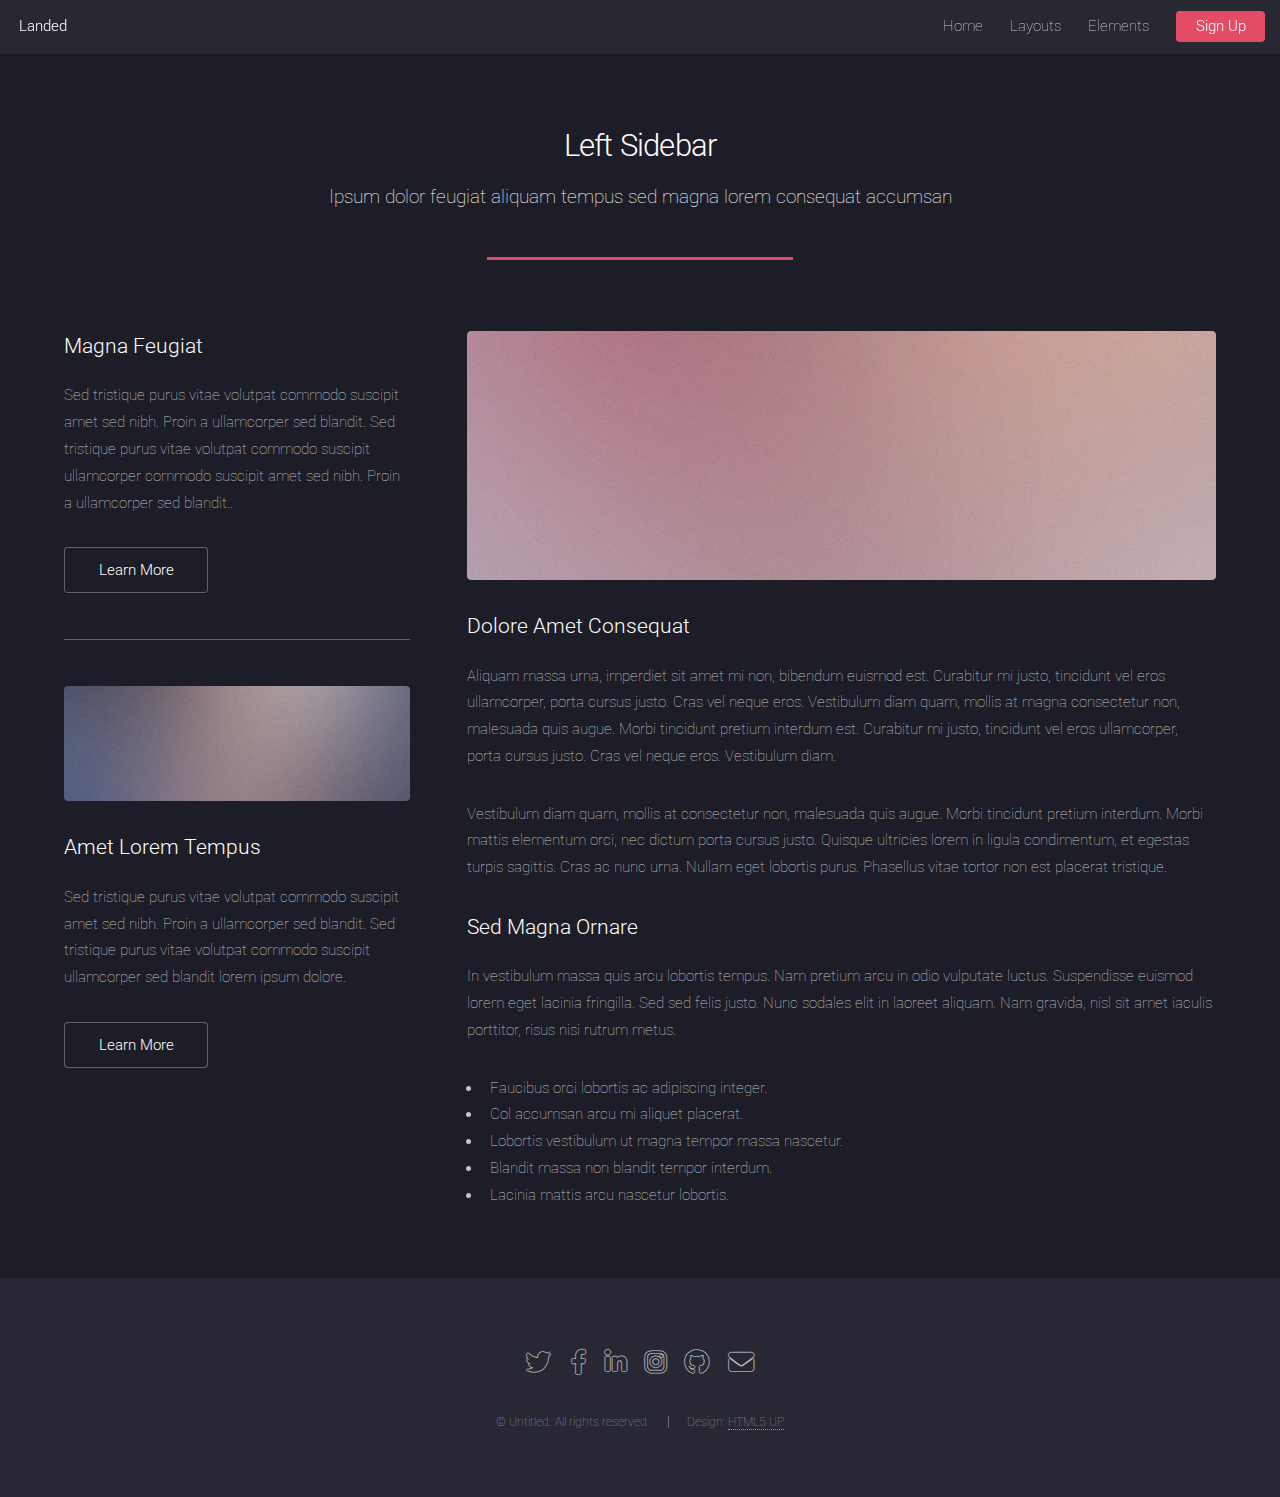
<file: left-sidebar.html>
<!DOCTYPE HTML>
<!--
	Landed by HTML5 UP
	html5up.net | @ajlkn
	Free for personal and commercial use under the CCA 3.0 license (html5up.net/license)
-->
<html>
	<head>
		<title>Left Sidebar - Landed by HTML5 UP</title>
		<meta charset="utf-8" />
		<meta name="viewport" content="width=device-width, initial-scale=1, user-scalable=no" />
		<link rel="stylesheet" href="assets/css/main.css" />
		<noscript><link rel="stylesheet" href="assets/css/noscript.css" /></noscript>
	</head>
	<body class="is-preload">
		<div id="page-wrapper">

			<!-- Header -->
				<header id="header">
					<h1 id="logo"><a href="index.html">Landed</a></h1>
					<nav id="nav">
						<ul>
							<li><a href="index.html">Home</a></li>
							<li>
								<a href="#">Layouts</a>
								<ul>
									<li><a href="left-sidebar.html">Left Sidebar</a></li>
									<li><a href="right-sidebar.html">Right Sidebar</a></li>
									<li><a href="no-sidebar.html">No Sidebar</a></li>
									<li>
										<a href="#">Submenu</a>
										<ul>
											<li><a href="#">Option 1</a></li>
											<li><a href="#">Option 2</a></li>
											<li><a href="#">Option 3</a></li>
											<li><a href="#">Option 4</a></li>
										</ul>
									</li>
								</ul>
							</li>
							<li><a href="elements.html">Elements</a></li>
							<li><a href="#" class="button primary">Sign Up</a></li>
						</ul>
					</nav>
				</header>

			<!-- Main -->
				<div id="main" class="wrapper style1">
					<div class="container">
						<header class="major">
							<h2>Left Sidebar</h2>
							<p>Ipsum dolor feugiat aliquam tempus sed magna lorem consequat accumsan</p>
						</header>
						<div class="row gtr-150">
							<div class="col-4 col-12-medium">

								<!-- Sidebar -->
									<section id="sidebar">
										<section>
											<h3>Magna Feugiat</h3>
											<p>Sed tristique purus vitae volutpat commodo suscipit amet sed nibh. Proin a ullamcorper sed blandit. Sed tristique purus vitae volutpat commodo suscipit ullamcorper commodo suscipit amet sed nibh. Proin a ullamcorper sed blandit..</p>
											<footer>
												<ul class="actions">
													<li><a href="#" class="button">Learn More</a></li>
												</ul>
											</footer>
										</section>
										<hr />
										<section>
											<a href="#" class="image fit"><img src="images/pic06.jpg" alt="" /></a>
											<h3>Amet Lorem Tempus</h3>
											<p>Sed tristique purus vitae volutpat commodo suscipit amet sed nibh. Proin a ullamcorper sed blandit. Sed tristique purus vitae volutpat commodo suscipit ullamcorper sed blandit lorem ipsum dolore.</p>
											<footer>
												<ul class="actions">
													<li><a href="#" class="button">Learn More</a></li>
												</ul>
											</footer>
										</section>
									</section>

							</div>
							<div class="col-8 col-12-medium imp-medium">

								<!-- Content -->
									<section id="content">
										<a href="#" class="image fit"><img src="images/pic05.jpg" alt="" /></a>
										<h3>Dolore Amet Consequat</h3>
										<p>Aliquam massa urna, imperdiet sit amet mi non, bibendum euismod est. Curabitur mi justo, tincidunt vel eros ullamcorper, porta cursus justo. Cras vel neque eros. Vestibulum diam quam, mollis at magna consectetur non, malesuada quis augue. Morbi tincidunt pretium interdum est. Curabitur mi justo, tincidunt vel eros ullamcorper, porta cursus justo. Cras vel neque eros. Vestibulum diam.</p>
										<p>Vestibulum diam quam, mollis at consectetur non, malesuada quis augue. Morbi tincidunt pretium interdum. Morbi mattis elementum orci, nec dictum porta cursus justo. Quisque ultricies lorem in ligula condimentum, et egestas turpis sagittis. Cras ac nunc urna. Nullam eget lobortis purus. Phasellus vitae tortor non est placerat tristique.</p>
										<h3>Sed Magna Ornare</h3>
										<p>In vestibulum massa quis arcu lobortis tempus. Nam pretium arcu in odio vulputate luctus. Suspendisse euismod lorem eget lacinia fringilla. Sed sed felis justo. Nunc sodales elit in laoreet aliquam. Nam gravida, nisl sit amet iaculis porttitor, risus nisi rutrum metus.</p>
										<ul>
											<li>Faucibus orci lobortis ac adipiscing integer.</li>
											<li>Col accumsan arcu mi aliquet placerat.</li>
											<li>Lobortis vestibulum ut magna tempor massa nascetur.</li>
											<li>Blandit massa non blandit tempor interdum.</li>
											<li>Lacinia mattis arcu nascetur lobortis.</li>
										</ul>
									</section>

							</div>
						</div>
					</div>
				</div>

			<!-- Footer -->
				<footer id="footer">
					<ul class="icons">
						<li><a href="#" class="icon brands alt fa-twitter"><span class="label">Twitter</span></a></li>
						<li><a href="#" class="icon brands alt fa-facebook-f"><span class="label">Facebook</span></a></li>
						<li><a href="#" class="icon brands alt fa-linkedin-in"><span class="label">LinkedIn</span></a></li>
						<li><a href="#" class="icon brands alt fa-instagram"><span class="label">Instagram</span></a></li>
						<li><a href="#" class="icon brands alt fa-github"><span class="label">GitHub</span></a></li>
						<li><a href="#" class="icon solid alt fa-envelope"><span class="label">Email</span></a></li>
					</ul>
					<ul class="copyright">
						<li>&copy; Untitled. All rights reserved.</li><li>Design: <a href="http://html5up.net">HTML5 UP</a></li>
					</ul>
				</footer>

		</div>

		<!-- Scripts -->
			<script src="assets/js/jquery.min.js"></script>
			<script src="assets/js/jquery.scrolly.min.js"></script>
			<script src="assets/js/jquery.dropotron.min.js"></script>
			<script src="assets/js/jquery.scrollex.min.js"></script>
			<script src="assets/js/browser.min.js"></script>
			<script src="assets/js/breakpoints.min.js"></script>
			<script src="assets/js/util.js"></script>
			<script src="assets/js/main.js"></script>

	</body>
</html>
</file>
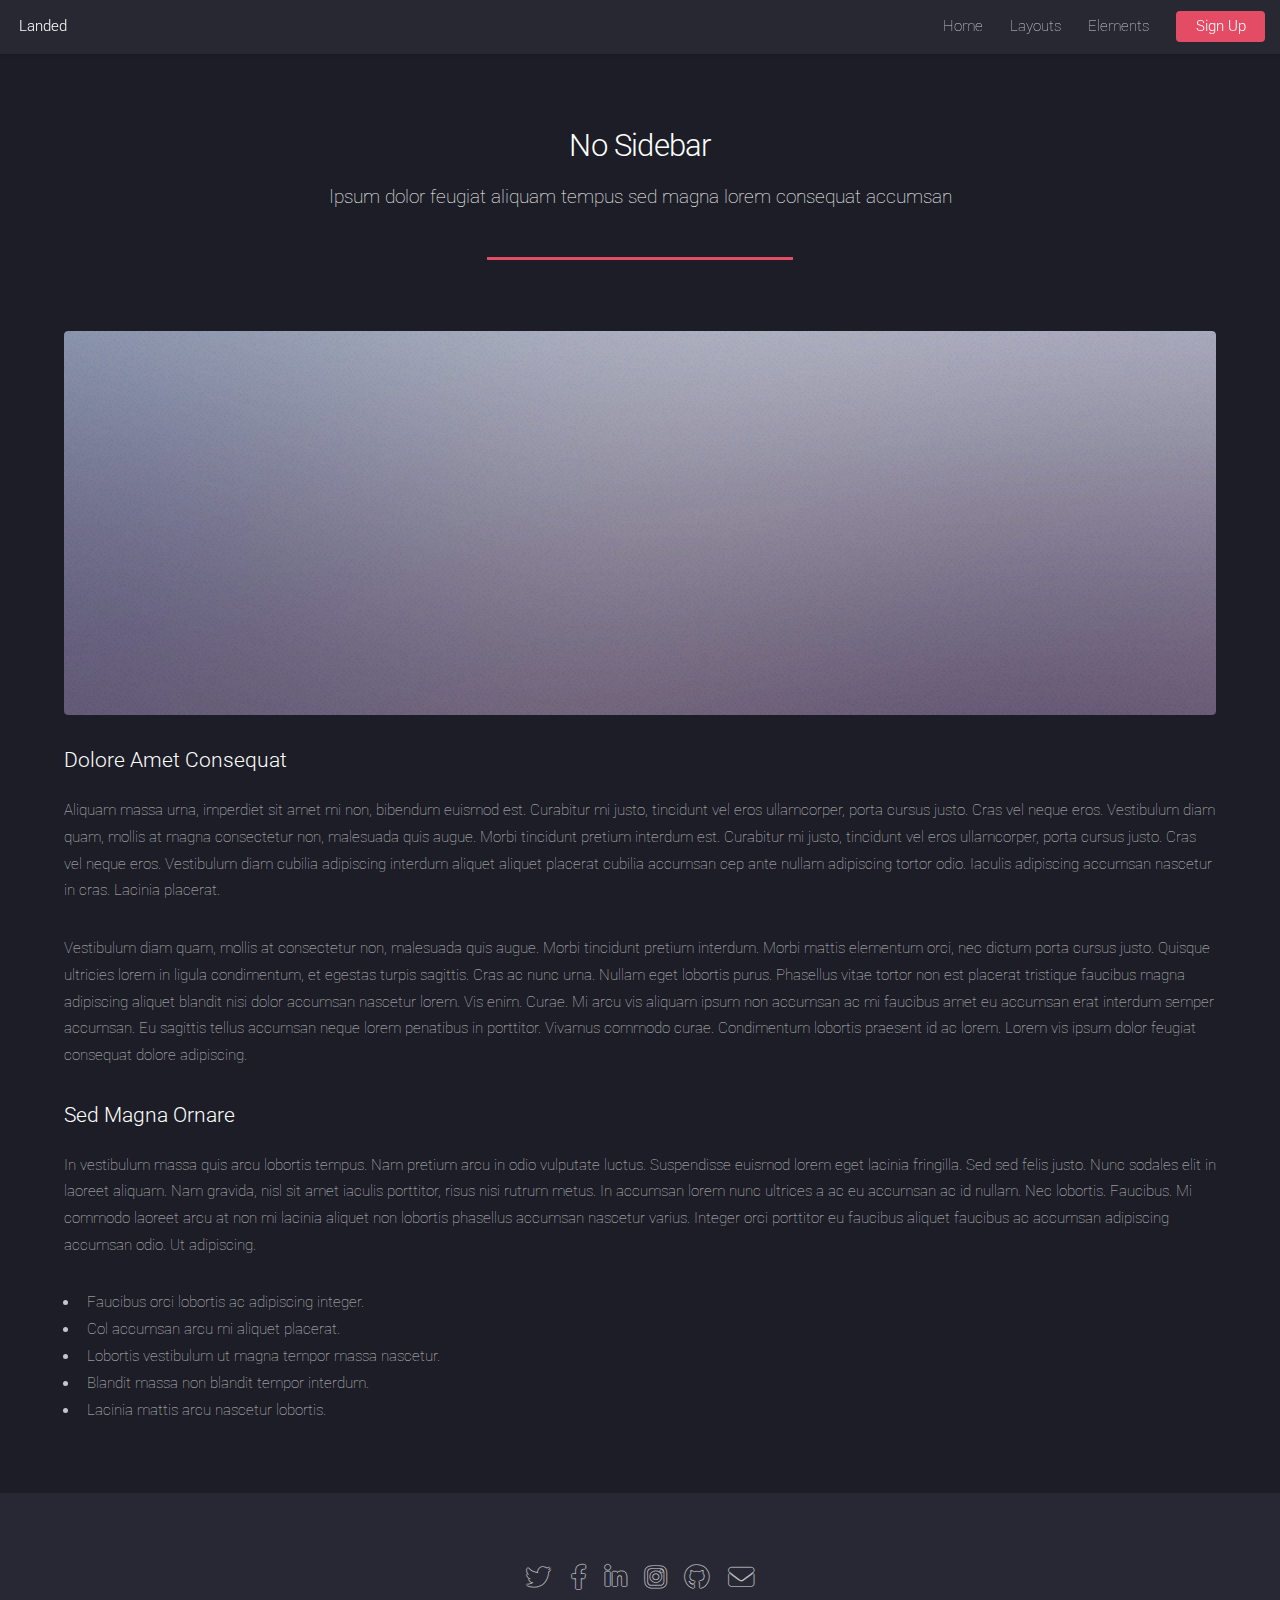
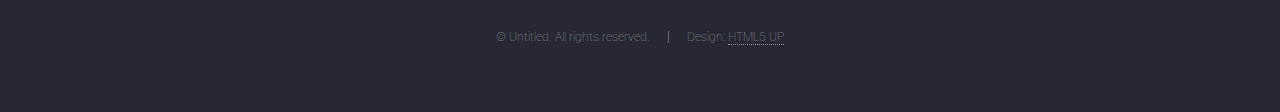
<file: no-sidebar.html>
<!DOCTYPE HTML>
<!--
	Landed by HTML5 UP
	html5up.net | @ajlkn
	Free for personal and commercial use under the CCA 3.0 license (html5up.net/license)
-->
<html>
	<head>
		<title>No Sidebar - Landed by HTML5 UP</title>
		<meta charset="utf-8" />
		<meta name="viewport" content="width=device-width, initial-scale=1, user-scalable=no" />
		<link rel="stylesheet" href="assets/css/main.css" />
		<noscript><link rel="stylesheet" href="assets/css/noscript.css" /></noscript>
	</head>
	<body class="is-preload">
		<div id="page-wrapper">

			<!-- Header -->
				<header id="header">
					<h1 id="logo"><a href="index.html">Landed</a></h1>
					<nav id="nav">
						<ul>
							<li><a href="index.html">Home</a></li>
							<li>
								<a href="#">Layouts</a>
								<ul>
									<li><a href="left-sidebar.html">Left Sidebar</a></li>
									<li><a href="right-sidebar.html">Right Sidebar</a></li>
									<li><a href="no-sidebar.html">No Sidebar</a></li>
									<li>
										<a href="#">Submenu</a>
										<ul>
											<li><a href="#">Option 1</a></li>
											<li><a href="#">Option 2</a></li>
											<li><a href="#">Option 3</a></li>
											<li><a href="#">Option 4</a></li>
										</ul>
									</li>
								</ul>
							</li>
							<li><a href="elements.html">Elements</a></li>
							<li><a href="#" class="button primary">Sign Up</a></li>
						</ul>
					</nav>
				</header>

			<!-- Main -->
				<div id="main" class="wrapper style1">
					<div class="container">
						<header class="major">
							<h2>No Sidebar</h2>
							<p>Ipsum dolor feugiat aliquam tempus sed magna lorem consequat accumsan</p>
						</header>

						<!-- Content -->
							<section id="content">
								<a href="#" class="image fit"><img src="images/pic07.jpg" alt="" /></a>
								<h3>Dolore Amet Consequat</h3>
								<p>Aliquam massa urna, imperdiet sit amet mi non, bibendum euismod est. Curabitur mi justo, tincidunt vel eros ullamcorper, porta cursus justo. Cras vel neque eros. Vestibulum diam quam, mollis at magna consectetur non, malesuada quis augue. Morbi tincidunt pretium interdum est. Curabitur mi justo, tincidunt vel eros ullamcorper, porta cursus justo. Cras vel neque eros. Vestibulum diam cubilia adipiscing interdum aliquet aliquet placerat cubilia accumsan cep ante nullam adipiscing tortor odio. Iaculis adipiscing accumsan nascetur in cras. Lacinia placerat.</p>
								<p>Vestibulum diam quam, mollis at consectetur non, malesuada quis augue. Morbi tincidunt pretium interdum. Morbi mattis elementum orci, nec dictum porta cursus justo. Quisque ultricies lorem in ligula condimentum, et egestas turpis sagittis. Cras ac nunc urna. Nullam eget lobortis purus. Phasellus vitae tortor non est placerat tristique faucibus magna adipiscing aliquet blandit nisi dolor accumsan nascetur lorem. Vis enim. Curae. Mi arcu vis aliquam ipsum non accumsan ac mi faucibus amet eu accumsan erat interdum semper accumsan. Eu sagittis tellus accumsan neque lorem penatibus in porttitor. Vivamus commodo curae. Condimentum lobortis praesent id ac lorem. Lorem vis ipsum dolor feugiat consequat dolore adipiscing.</p>
								<h3>Sed Magna Ornare</h3>
								<p>In vestibulum massa quis arcu lobortis tempus. Nam pretium arcu in odio vulputate luctus. Suspendisse euismod lorem eget lacinia fringilla. Sed sed felis justo. Nunc sodales elit in laoreet aliquam. Nam gravida, nisl sit amet iaculis porttitor, risus nisi rutrum metus. In accumsan lorem nunc ultrices a ac eu accumsan ac id nullam. Nec lobortis. Faucibus. Mi commodo laoreet arcu at non mi lacinia aliquet non lobortis phasellus accumsan nascetur varius. Integer orci porttitor eu faucibus aliquet faucibus ac accumsan adipiscing accumsan odio. Ut adipiscing.</p>
								<ul>
									<li>Faucibus orci lobortis ac adipiscing integer.</li>
									<li>Col accumsan arcu mi aliquet placerat.</li>
									<li>Lobortis vestibulum ut magna tempor massa nascetur.</li>
									<li>Blandit massa non blandit tempor interdum.</li>
									<li>Lacinia mattis arcu nascetur lobortis.</li>
								</ul>
							</section>

					</div>
				</div>

			<!-- Footer -->
				<footer id="footer">
					<ul class="icons">
						<li><a href="#" class="icon brands alt fa-twitter"><span class="label">Twitter</span></a></li>
						<li><a href="#" class="icon brands alt fa-facebook-f"><span class="label">Facebook</span></a></li>
						<li><a href="#" class="icon brands alt fa-linkedin-in"><span class="label">LinkedIn</span></a></li>
						<li><a href="#" class="icon brands alt fa-instagram"><span class="label">Instagram</span></a></li>
						<li><a href="#" class="icon brands alt fa-github"><span class="label">GitHub</span></a></li>
						<li><a href="#" class="icon solid alt fa-envelope"><span class="label">Email</span></a></li>
					</ul>
					<ul class="copyright">
						<li>&copy; Untitled. All rights reserved.</li><li>Design: <a href="http://html5up.net">HTML5 UP</a></li>
					</ul>
				</footer>

		</div>

		<!-- Scripts -->
			<script src="assets/js/jquery.min.js"></script>
			<script src="assets/js/jquery.scrolly.min.js"></script>
			<script src="assets/js/jquery.dropotron.min.js"></script>
			<script src="assets/js/jquery.scrollex.min.js"></script>
			<script src="assets/js/browser.min.js"></script>
			<script src="assets/js/breakpoints.min.js"></script>
			<script src="assets/js/util.js"></script>
			<script src="assets/js/main.js"></script>

	</body>
</html>
</file>
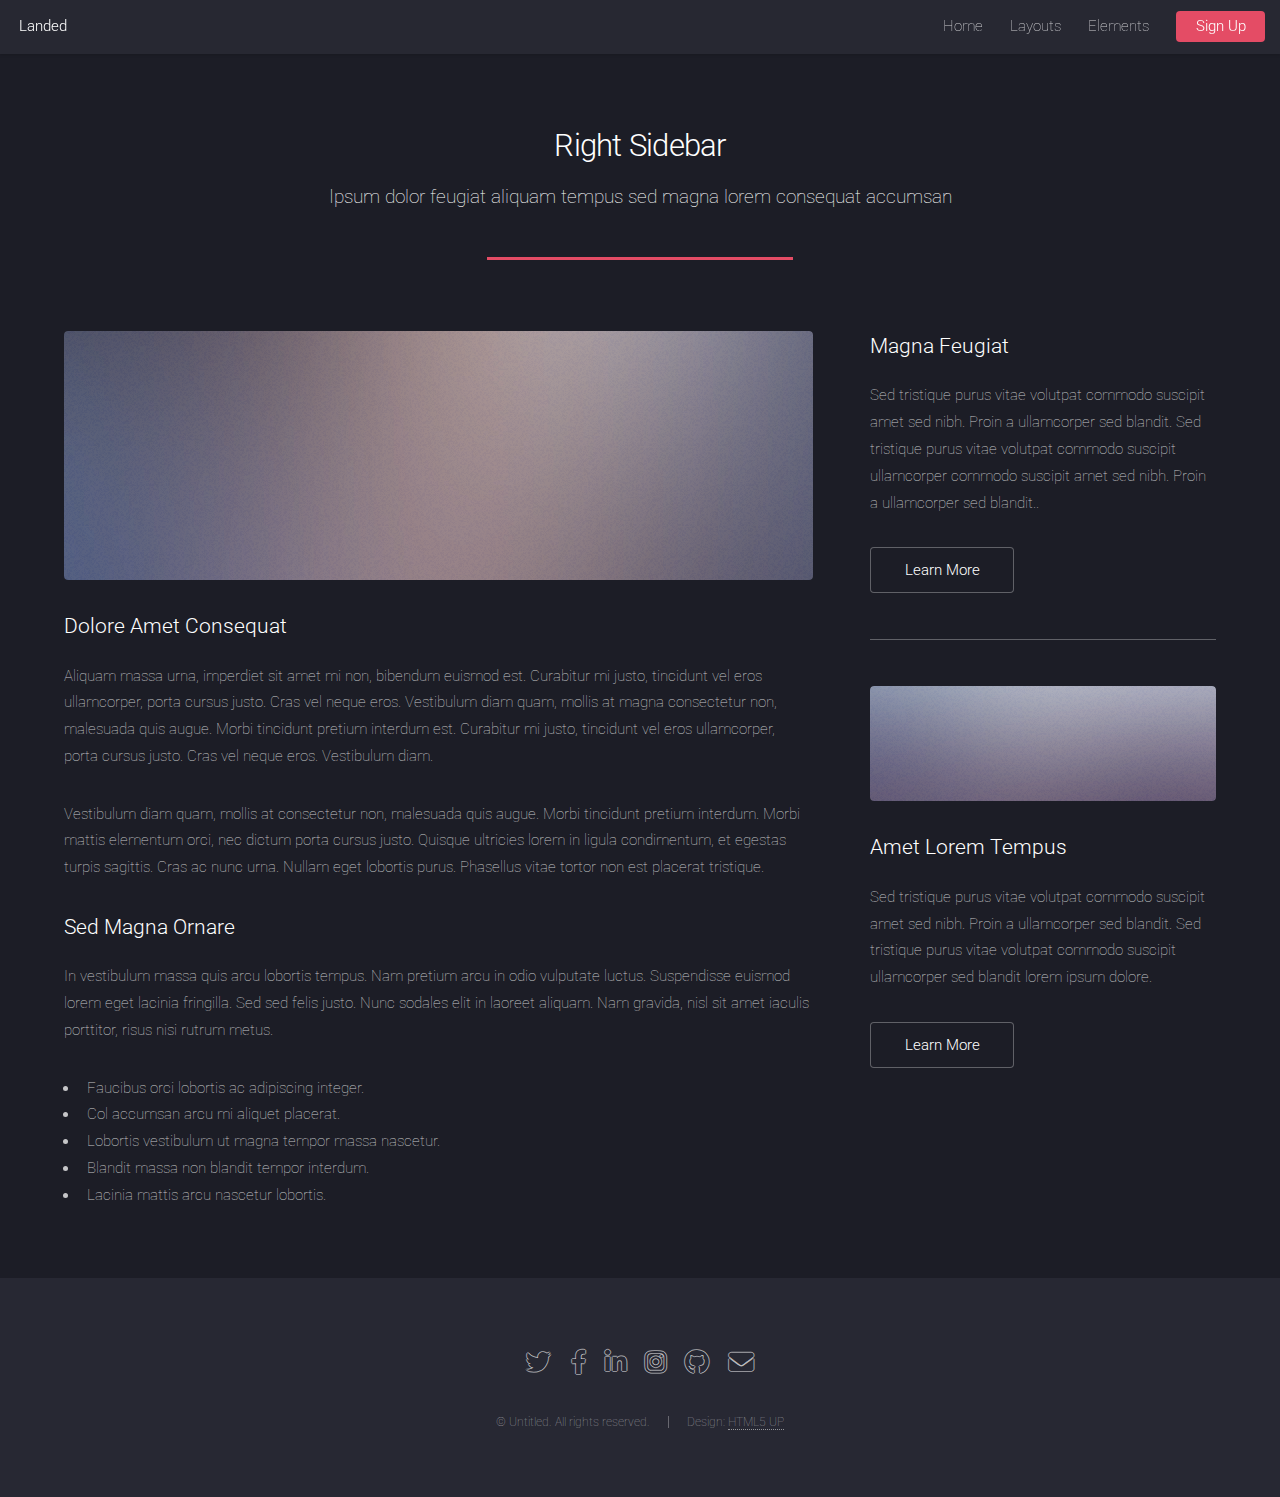
<file: right-sidebar.html>
<!DOCTYPE HTML>
<!--
	Landed by HTML5 UP
	html5up.net | @ajlkn
	Free for personal and commercial use under the CCA 3.0 license (html5up.net/license)
-->
<html>
	<head>
		<title>Right Sidebar - Landed by HTML5 UP</title>
		<meta charset="utf-8" />
		<meta name="viewport" content="width=device-width, initial-scale=1, user-scalable=no" />
		<link rel="stylesheet" href="assets/css/main.css" />
		<noscript><link rel="stylesheet" href="assets/css/noscript.css" /></noscript>
	</head>
	<body class="is-preload">
		<div id="page-wrapper">

			<!-- Header -->
				<header id="header">
					<h1 id="logo"><a href="index.html">Landed</a></h1>
					<nav id="nav">
						<ul>
							<li><a href="index.html">Home</a></li>
							<li>
								<a href="#">Layouts</a>
								<ul>
									<li><a href="left-sidebar.html">Left Sidebar</a></li>
									<li><a href="right-sidebar.html">Right Sidebar</a></li>
									<li><a href="no-sidebar.html">No Sidebar</a></li>
									<li>
										<a href="#">Submenu</a>
										<ul>
											<li><a href="#">Option 1</a></li>
											<li><a href="#">Option 2</a></li>
											<li><a href="#">Option 3</a></li>
											<li><a href="#">Option 4</a></li>
										</ul>
									</li>
								</ul>
							</li>
							<li><a href="elements.html">Elements</a></li>
							<li><a href="#" class="button primary">Sign Up</a></li>
						</ul>
					</nav>
				</header>

			<!-- Main -->
				<div id="main" class="wrapper style1">
					<div class="container">
						<header class="major">
							<h2>Right Sidebar</h2>
							<p>Ipsum dolor feugiat aliquam tempus sed magna lorem consequat accumsan</p>
						</header>
						<div class="row gtr-150">
							<div class="col-8 col-12-medium">

								<!-- Content -->
									<section id="content">
										<a href="#" class="image fit"><img src="images/pic06.jpg" alt="" /></a>
										<h3>Dolore Amet Consequat</h3>
										<p>Aliquam massa urna, imperdiet sit amet mi non, bibendum euismod est. Curabitur mi justo, tincidunt vel eros ullamcorper, porta cursus justo. Cras vel neque eros. Vestibulum diam quam, mollis at magna consectetur non, malesuada quis augue. Morbi tincidunt pretium interdum est. Curabitur mi justo, tincidunt vel eros ullamcorper, porta cursus justo. Cras vel neque eros. Vestibulum diam.</p>
										<p>Vestibulum diam quam, mollis at consectetur non, malesuada quis augue. Morbi tincidunt pretium interdum. Morbi mattis elementum orci, nec dictum porta cursus justo. Quisque ultricies lorem in ligula condimentum, et egestas turpis sagittis. Cras ac nunc urna. Nullam eget lobortis purus. Phasellus vitae tortor non est placerat tristique.</p>
										<h3>Sed Magna Ornare</h3>
										<p>In vestibulum massa quis arcu lobortis tempus. Nam pretium arcu in odio vulputate luctus. Suspendisse euismod lorem eget lacinia fringilla. Sed sed felis justo. Nunc sodales elit in laoreet aliquam. Nam gravida, nisl sit amet iaculis porttitor, risus nisi rutrum metus.</p>
										<ul>
											<li>Faucibus orci lobortis ac adipiscing integer.</li>
											<li>Col accumsan arcu mi aliquet placerat.</li>
											<li>Lobortis vestibulum ut magna tempor massa nascetur.</li>
											<li>Blandit massa non blandit tempor interdum.</li>
											<li>Lacinia mattis arcu nascetur lobortis.</li>
										</ul>
									</section>

							</div>
							<div class="col-4 col-12-medium">

								<!-- Sidebar -->
									<section id="sidebar">
										<section>
											<h3>Magna Feugiat</h3>
											<p>Sed tristique purus vitae volutpat commodo suscipit amet sed nibh. Proin a ullamcorper sed blandit. Sed tristique purus vitae volutpat commodo suscipit ullamcorper commodo suscipit amet sed nibh. Proin a ullamcorper sed blandit..</p>
											<footer>
												<ul class="actions">
													<li><a href="#" class="button">Learn More</a></li>
												</ul>
											</footer>
										</section>
										<hr />
										<section>
											<a href="#" class="image fit"><img src="images/pic07.jpg" alt="" /></a>
											<h3>Amet Lorem Tempus</h3>
											<p>Sed tristique purus vitae volutpat commodo suscipit amet sed nibh. Proin a ullamcorper sed blandit. Sed tristique purus vitae volutpat commodo suscipit ullamcorper sed blandit lorem ipsum dolore.</p>
											<footer>
												<ul class="actions">
													<li><a href="#" class="button">Learn More</a></li>
												</ul>
											</footer>
										</section>
									</section>

							</div>
						</div>
					</div>
				</div>

			<!-- Footer -->
				<footer id="footer">
					<ul class="icons">
						<li><a href="#" class="icon brands alt fa-twitter"><span class="label">Twitter</span></a></li>
						<li><a href="#" class="icon brands alt fa-facebook-f"><span class="label">Facebook</span></a></li>
						<li><a href="#" class="icon brands alt fa-linkedin-in"><span class="label">LinkedIn</span></a></li>
						<li><a href="#" class="icon brands alt fa-instagram"><span class="label">Instagram</span></a></li>
						<li><a href="#" class="icon brands alt fa-github"><span class="label">GitHub</span></a></li>
						<li><a href="#" class="icon solid alt fa-envelope"><span class="label">Email</span></a></li>
					</ul>
					<ul class="copyright">
						<li>&copy; Untitled. All rights reserved.</li><li>Design: <a href="http://html5up.net">HTML5 UP</a></li>
					</ul>
				</footer>

		</div>

		<!-- Scripts -->
			<script src="assets/js/jquery.min.js"></script>
			<script src="assets/js/jquery.scrolly.min.js"></script>
			<script src="assets/js/jquery.dropotron.min.js"></script>
			<script src="assets/js/jquery.scrollex.min.js"></script>
			<script src="assets/js/browser.min.js"></script>
			<script src="assets/js/breakpoints.min.js"></script>
			<script src="assets/js/util.js"></script>
			<script src="assets/js/main.js"></script>

	</body>
</html>
</file>
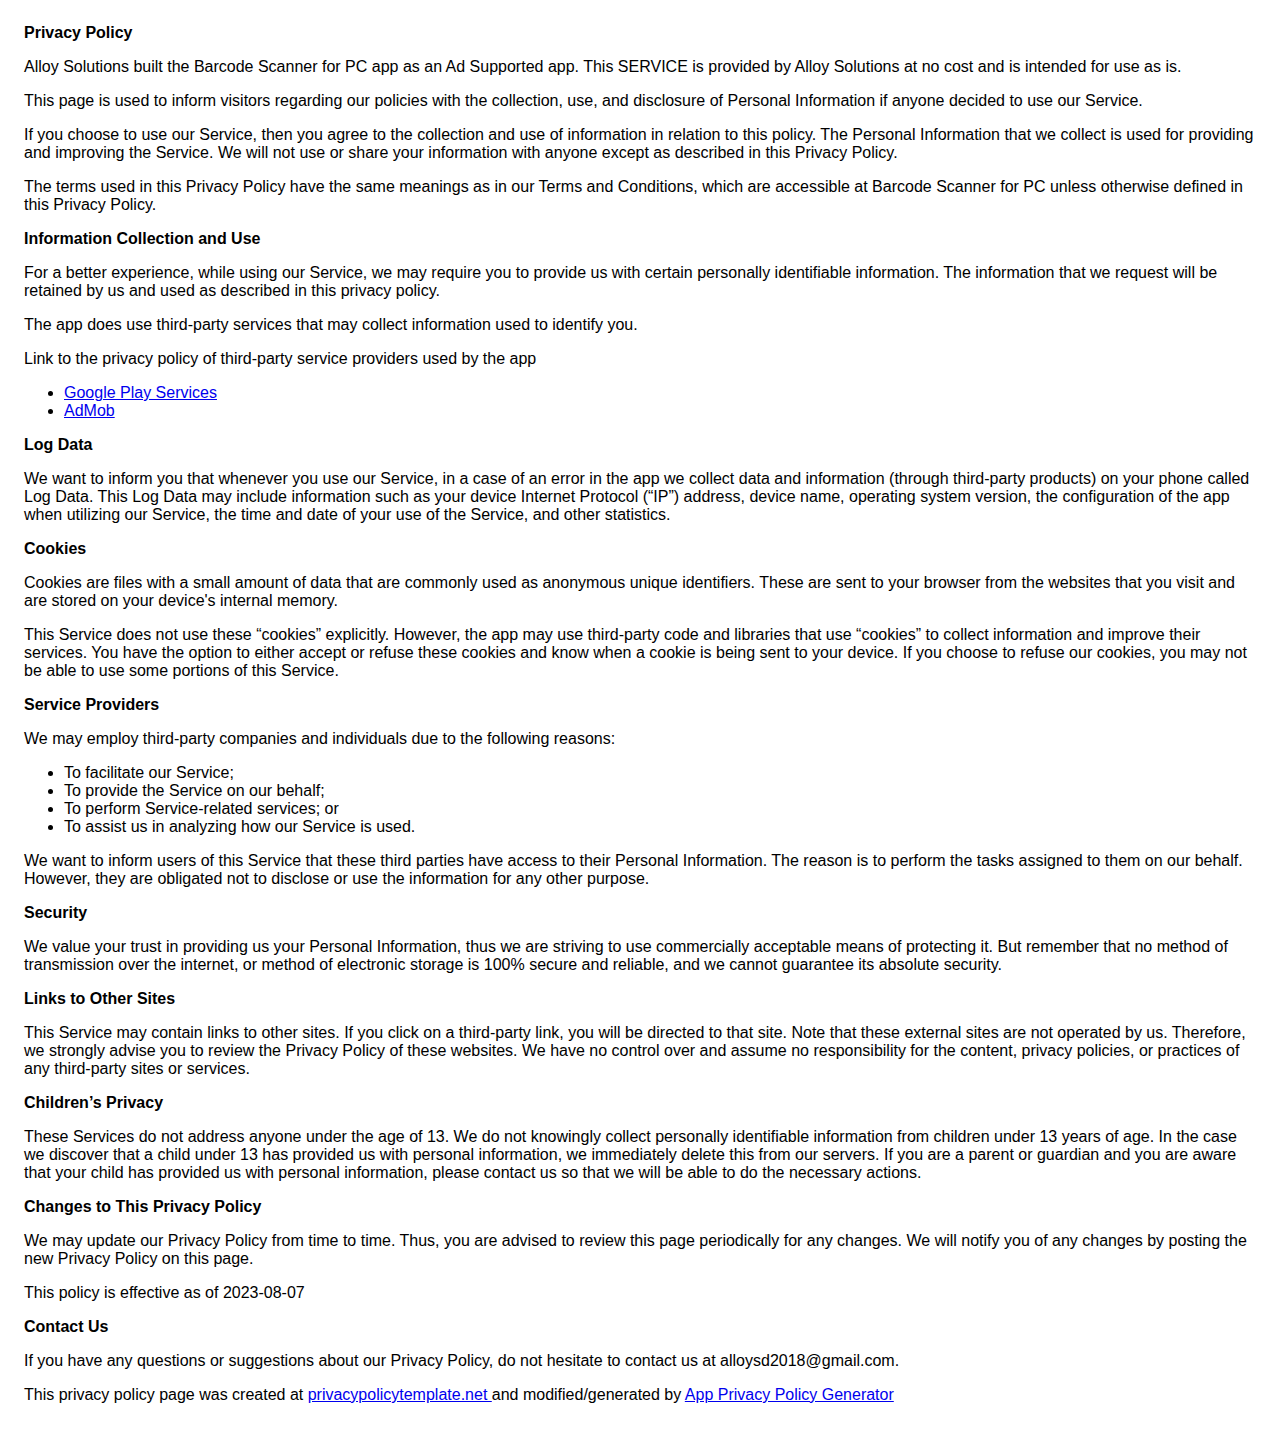
<file: barcodescannerforpc/privacypolicy.html>
<!DOCTYPE html>
    <html>
    <head>
      <meta charset='utf-8'>
      <meta name='viewport' content='width=device-width'>
      <title>Privacy Policy</title>
      <style> body { font-family: 'Helvetica Neue', Helvetica, Arial, sans-serif; padding:1em; } </style>
    </head>
    <body>
    <strong>Privacy Policy</strong> <p>
                  Alloy Solutions built the Barcode Scanner for PC app as
                  an Ad Supported app. This SERVICE is provided by
                  Alloy Solutions at no cost and is intended for use as
                  is.
                </p> <p>
                  This page is used to inform visitors regarding our
                  policies with the collection, use, and disclosure of Personal
                  Information if anyone decided to use our Service.
                </p> <p>
                  If you choose to use our Service, then you agree to
                  the collection and use of information in relation to this
                  policy. The Personal Information that we collect is
                  used for providing and improving the Service. We will not use or share your information with
                  anyone except as described in this Privacy Policy.
                </p> <p>
                  The terms used in this Privacy Policy have the same meanings
                  as in our Terms and Conditions, which are accessible at
                  Barcode Scanner for PC unless otherwise defined in this Privacy Policy.
                </p> <p><strong>Information Collection and Use</strong></p> <p>
                  For a better experience, while using our Service, we
                  may require you to provide us with certain personally
                  identifiable information. The information that
                  we request will be retained by us and used as described in this privacy policy.
                </p> <div><p>
                    The app does use third-party services that may collect
                    information used to identify you.
                  </p> <p>
                    Link to the privacy policy of third-party service providers used
                    by the app
                  </p> <ul><li><a href="https://www.google.com/policies/privacy/" target="_blank" rel="noopener noreferrer">Google Play Services</a></li><li><a href="https://support.google.com/admob/answer/6128543?hl=en" target="_blank" rel="noopener noreferrer">AdMob</a></li><!----><!----><!----><!----><!----><!----><!----><!----><!----><!----><!----><!----><!----><!----><!----><!----><!----><!----><!----><!----><!----><!----><!----><!----><!----><!----></ul></div> <p><strong>Log Data</strong></p> <p>
                  We want to inform you that whenever you
                  use our Service, in a case of an error in the app
                  we collect data and information (through third-party
                  products) on your phone called Log Data. This Log Data may
                  include information such as your device Internet Protocol
                  (“IP”) address, device name, operating system version, the
                  configuration of the app when utilizing our Service,
                  the time and date of your use of the Service, and other
                  statistics.
                </p> <p><strong>Cookies</strong></p> <p>
                  Cookies are files with a small amount of data that are
                  commonly used as anonymous unique identifiers. These are sent
                  to your browser from the websites that you visit and are
                  stored on your device's internal memory.
                </p> <p>
                  This Service does not use these “cookies” explicitly. However,
                  the app may use third-party code and libraries that use
                  “cookies” to collect information and improve their services.
                  You have the option to either accept or refuse these cookies
                  and know when a cookie is being sent to your device. If you
                  choose to refuse our cookies, you may not be able to use some
                  portions of this Service.
                </p> <p><strong>Service Providers</strong></p> <p>
                  We may employ third-party companies and
                  individuals due to the following reasons:
                </p> <ul><li>To facilitate our Service;</li> <li>To provide the Service on our behalf;</li> <li>To perform Service-related services; or</li> <li>To assist us in analyzing how our Service is used.</li></ul> <p>
                  We want to inform users of this Service
                  that these third parties have access to their Personal
                  Information. The reason is to perform the tasks assigned to
                  them on our behalf. However, they are obligated not to
                  disclose or use the information for any other purpose.
                </p> <p><strong>Security</strong></p> <p>
                  We value your trust in providing us your
                  Personal Information, thus we are striving to use commercially
                  acceptable means of protecting it. But remember that no method
                  of transmission over the internet, or method of electronic
                  storage is 100% secure and reliable, and we cannot
                  guarantee its absolute security.
                </p> <p><strong>Links to Other Sites</strong></p> <p>
                  This Service may contain links to other sites. If you click on
                  a third-party link, you will be directed to that site. Note
                  that these external sites are not operated by us.
                  Therefore, we strongly advise you to review the
                  Privacy Policy of these websites. We have
                  no control over and assume no responsibility for the content,
                  privacy policies, or practices of any third-party sites or
                  services.
                </p> <p><strong>Children’s Privacy</strong></p> <div><p>
                    These Services do not address anyone under the age of 13.
                    We do not knowingly collect personally
                    identifiable information from children under 13 years of age. In the case
                    we discover that a child under 13 has provided
                    us with personal information, we immediately
                    delete this from our servers. If you are a parent or guardian
                    and you are aware that your child has provided us with
                    personal information, please contact us so that
                    we will be able to do the necessary actions.
                  </p></div> <!----> <p><strong>Changes to This Privacy Policy</strong></p> <p>
                  We may update our Privacy Policy from
                  time to time. Thus, you are advised to review this page
                  periodically for any changes. We will
                  notify you of any changes by posting the new Privacy Policy on
                  this page.
                </p> <p>This policy is effective as of 2023-08-07</p> <p><strong>Contact Us</strong></p> <p>
                  If you have any questions or suggestions about our
                  Privacy Policy, do not hesitate to contact us at alloysd2018@gmail.com.
                </p> <p>This privacy policy page was created at <a href="https://privacypolicytemplate.net" target="_blank" rel="noopener noreferrer">privacypolicytemplate.net </a>and modified/generated by <a href="https://app-privacy-policy-generator.nisrulz.com/" target="_blank" rel="noopener noreferrer">App Privacy Policy Generator</a></p>
    </body>
    </html>
</file>
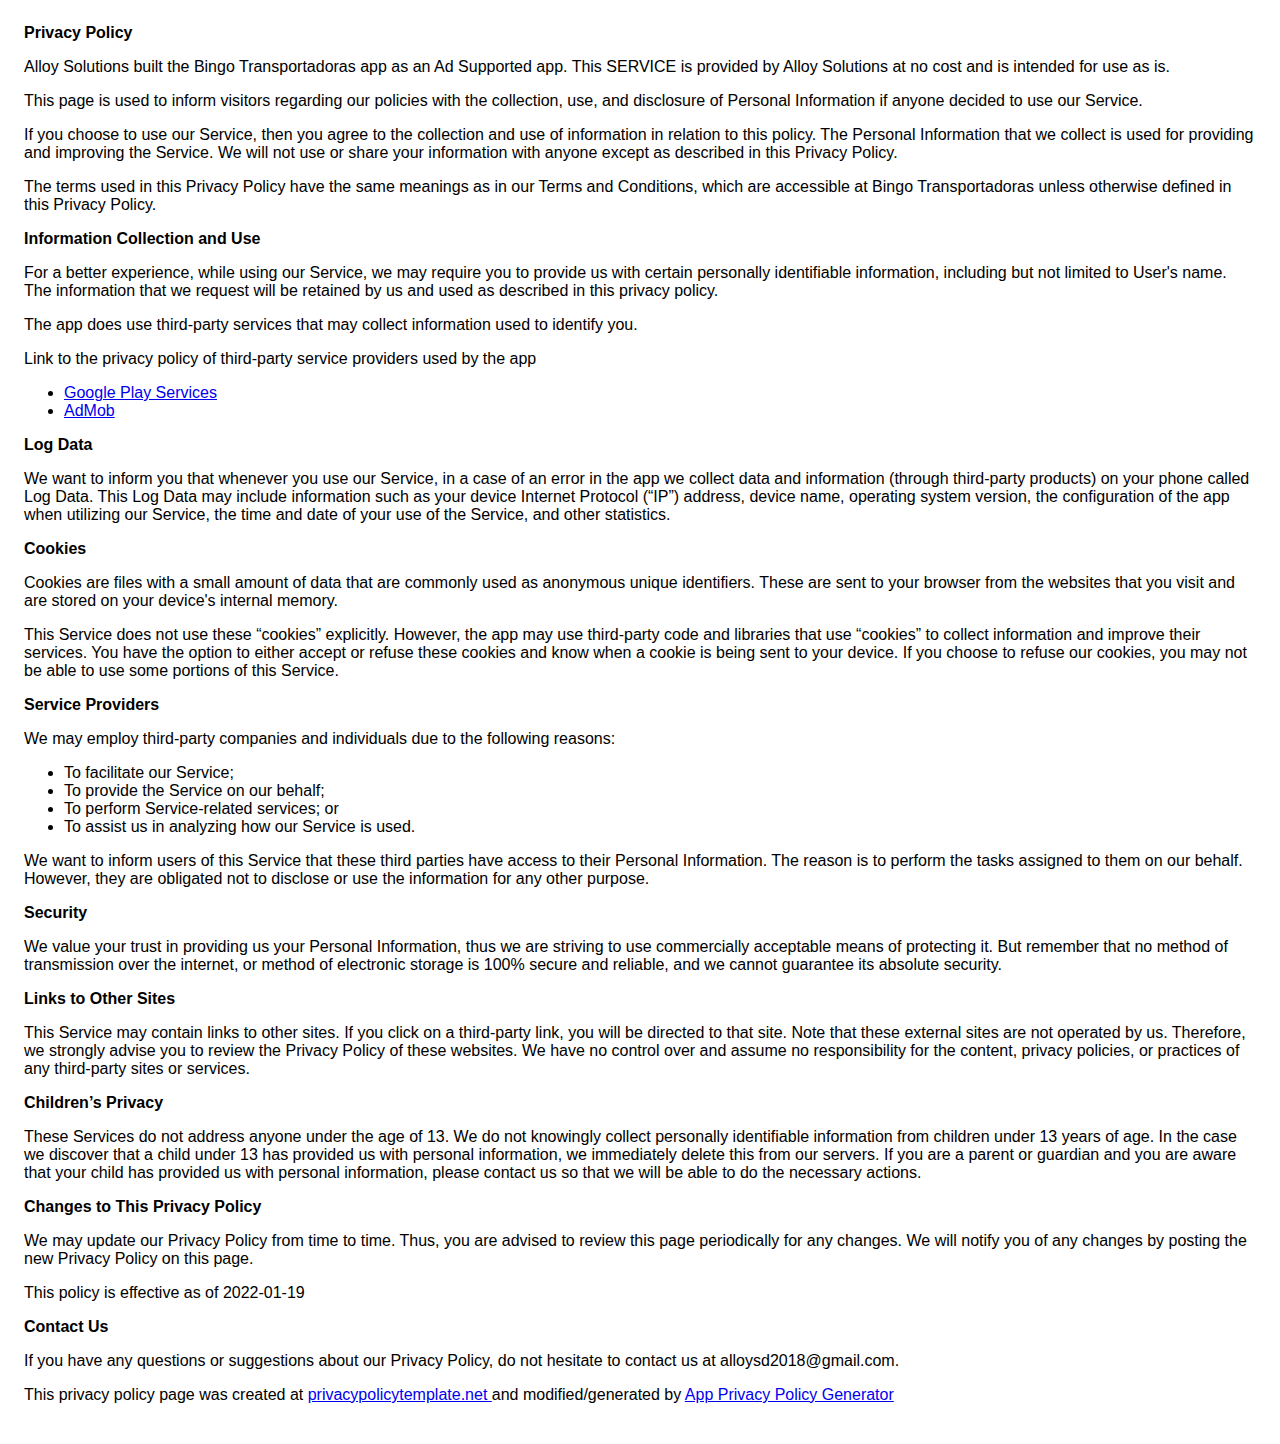
<file: bingotransportadoras/privacypolicy.html>
<!DOCTYPE html>
    <html>
    <head>
      <meta charset='utf-8'>
      <meta name='viewport' content='width=device-width'>
      <title>Privacy Policy</title>
      <style> body { font-family: 'Helvetica Neue', Helvetica, Arial, sans-serif; padding:1em; } </style>
    </head>
    <body>
    <strong>Privacy Policy</strong> <p>
                  Alloy Solutions built the Bingo Transportadoras app as
                  an Ad Supported app. This SERVICE is provided by
                  Alloy Solutions at no cost and is intended for use as
                  is.
                </p> <p>
                  This page is used to inform visitors regarding our
                  policies with the collection, use, and disclosure of Personal
                  Information if anyone decided to use our Service.
                </p> <p>
                  If you choose to use our Service, then you agree to
                  the collection and use of information in relation to this
                  policy. The Personal Information that we collect is
                  used for providing and improving the Service. We will not use or share your information with
                  anyone except as described in this Privacy Policy.
                </p> <p>
                  The terms used in this Privacy Policy have the same meanings
                  as in our Terms and Conditions, which are accessible at
                  Bingo Transportadoras unless otherwise defined in this Privacy Policy.
                </p> <p><strong>Information Collection and Use</strong></p> <p>
                  For a better experience, while using our Service, we
                  may require you to provide us with certain personally
                  identifiable information, including but not limited to User's name. The information that
                  we request will be retained by us and used as described in this privacy policy.
                </p> <div><p>
                    The app does use third-party services that may collect
                    information used to identify you.
                  </p> <p>
                    Link to the privacy policy of third-party service providers used
                    by the app
                  </p> <ul><li><a href="https://www.google.com/policies/privacy/" target="_blank" rel="noopener noreferrer">Google Play Services</a></li><li><a href="https://support.google.com/admob/answer/6128543?hl=en" target="_blank" rel="noopener noreferrer">AdMob</a></li><!----><!----><!----><!----><!----><!----><!----><!----><!----><!----><!----><!----><!----><!----><!----><!----><!----><!----><!----><!----><!----><!----><!----><!----><!----><!----></ul></div> <p><strong>Log Data</strong></p> <p>
                  We want to inform you that whenever you
                  use our Service, in a case of an error in the app
                  we collect data and information (through third-party
                  products) on your phone called Log Data. This Log Data may
                  include information such as your device Internet Protocol
                  (“IP”) address, device name, operating system version, the
                  configuration of the app when utilizing our Service,
                  the time and date of your use of the Service, and other
                  statistics.
                </p> <p><strong>Cookies</strong></p> <p>
                  Cookies are files with a small amount of data that are
                  commonly used as anonymous unique identifiers. These are sent
                  to your browser from the websites that you visit and are
                  stored on your device's internal memory.
                </p> <p>
                  This Service does not use these “cookies” explicitly. However,
                  the app may use third-party code and libraries that use
                  “cookies” to collect information and improve their services.
                  You have the option to either accept or refuse these cookies
                  and know when a cookie is being sent to your device. If you
                  choose to refuse our cookies, you may not be able to use some
                  portions of this Service.
                </p> <p><strong>Service Providers</strong></p> <p>
                  We may employ third-party companies and
                  individuals due to the following reasons:
                </p> <ul><li>To facilitate our Service;</li> <li>To provide the Service on our behalf;</li> <li>To perform Service-related services; or</li> <li>To assist us in analyzing how our Service is used.</li></ul> <p>
                  We want to inform users of this Service
                  that these third parties have access to their Personal
                  Information. The reason is to perform the tasks assigned to
                  them on our behalf. However, they are obligated not to
                  disclose or use the information for any other purpose.
                </p> <p><strong>Security</strong></p> <p>
                  We value your trust in providing us your
                  Personal Information, thus we are striving to use commercially
                  acceptable means of protecting it. But remember that no method
                  of transmission over the internet, or method of electronic
                  storage is 100% secure and reliable, and we cannot
                  guarantee its absolute security.
                </p> <p><strong>Links to Other Sites</strong></p> <p>
                  This Service may contain links to other sites. If you click on
                  a third-party link, you will be directed to that site. Note
                  that these external sites are not operated by us.
                  Therefore, we strongly advise you to review the
                  Privacy Policy of these websites. We have
                  no control over and assume no responsibility for the content,
                  privacy policies, or practices of any third-party sites or
                  services.
                </p> <p><strong>Children’s Privacy</strong></p> <div><p>
                    These Services do not address anyone under the age of 13.
                    We do not knowingly collect personally
                    identifiable information from children under 13 years of age. In the case
                    we discover that a child under 13 has provided
                    us with personal information, we immediately
                    delete this from our servers. If you are a parent or guardian
                    and you are aware that your child has provided us with
                    personal information, please contact us so that
                    we will be able to do the necessary actions.
                  </p></div> <!----> <p><strong>Changes to This Privacy Policy</strong></p> <p>
                  We may update our Privacy Policy from
                  time to time. Thus, you are advised to review this page
                  periodically for any changes. We will
                  notify you of any changes by posting the new Privacy Policy on
                  this page.
                </p> <p>This policy is effective as of 2022-01-19</p> <p><strong>Contact Us</strong></p> <p>
                  If you have any questions or suggestions about our
                  Privacy Policy, do not hesitate to contact us at alloysd2018@gmail.com.
                </p> <p>This privacy policy page was created at <a href="https://privacypolicytemplate.net" target="_blank" rel="noopener noreferrer">privacypolicytemplate.net </a>and modified/generated by <a href="https://app-privacy-policy-generator.nisrulz.com/" target="_blank" rel="noopener noreferrer">App Privacy Policy Generator</a></p>
    </body>
    </html>
</file>
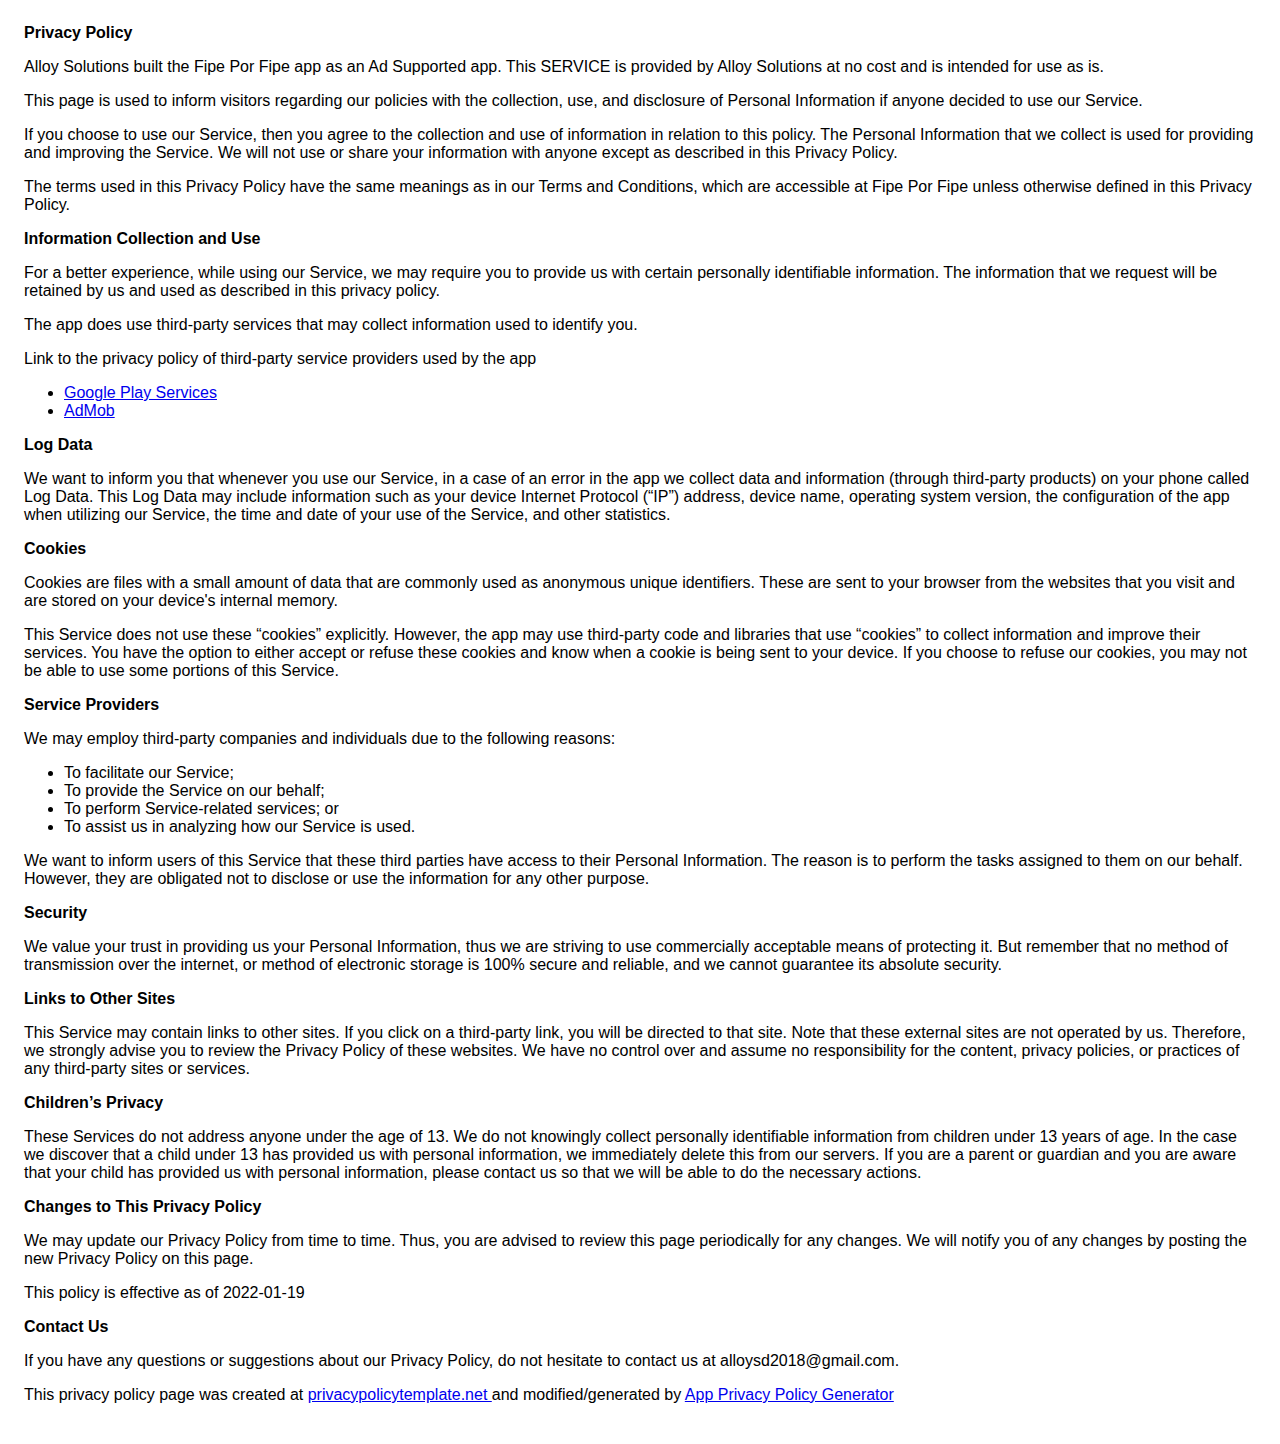
<file: fipeporfipe/privacypolicy.html>
<!DOCTYPE html>
    <html>
    <head>
      <meta charset='utf-8'>
      <meta name='viewport' content='width=device-width'>
      <title>Privacy Policy</title>
      <style> body { font-family: 'Helvetica Neue', Helvetica, Arial, sans-serif; padding:1em; } </style>
    </head>
    <body>
    <strong>Privacy Policy</strong> <p>
                  Alloy Solutions built the Fipe Por Fipe app as
                  an Ad Supported app. This SERVICE is provided by
                  Alloy Solutions at no cost and is intended for use as
                  is.
                </p> <p>
                  This page is used to inform visitors regarding our
                  policies with the collection, use, and disclosure of Personal
                  Information if anyone decided to use our Service.
                </p> <p>
                  If you choose to use our Service, then you agree to
                  the collection and use of information in relation to this
                  policy. The Personal Information that we collect is
                  used for providing and improving the Service. We will not use or share your information with
                  anyone except as described in this Privacy Policy.
                </p> <p>
                  The terms used in this Privacy Policy have the same meanings
                  as in our Terms and Conditions, which are accessible at
                  Fipe Por Fipe unless otherwise defined in this Privacy Policy.
                </p> <p><strong>Information Collection and Use</strong></p> <p>
                  For a better experience, while using our Service, we
                  may require you to provide us with certain personally
                  identifiable information. The information that
                  we request will be retained by us and used as described in this privacy policy.
                </p> <div><p>
                    The app does use third-party services that may collect
                    information used to identify you.
                  </p> <p>
                    Link to the privacy policy of third-party service providers used
                    by the app
                  </p> <ul><li><a href="https://www.google.com/policies/privacy/" target="_blank" rel="noopener noreferrer">Google Play Services</a></li><li><a href="https://support.google.com/admob/answer/6128543?hl=en" target="_blank" rel="noopener noreferrer">AdMob</a></li><!----><!----><!----><!----><!----><!----><!----><!----><!----><!----><!----><!----><!----><!----><!----><!----><!----><!----><!----><!----><!----><!----><!----><!----><!----><!----></ul></div> <p><strong>Log Data</strong></p> <p>
                  We want to inform you that whenever you
                  use our Service, in a case of an error in the app
                  we collect data and information (through third-party
                  products) on your phone called Log Data. This Log Data may
                  include information such as your device Internet Protocol
                  (“IP”) address, device name, operating system version, the
                  configuration of the app when utilizing our Service,
                  the time and date of your use of the Service, and other
                  statistics.
                </p> <p><strong>Cookies</strong></p> <p>
                  Cookies are files with a small amount of data that are
                  commonly used as anonymous unique identifiers. These are sent
                  to your browser from the websites that you visit and are
                  stored on your device's internal memory.
                </p> <p>
                  This Service does not use these “cookies” explicitly. However,
                  the app may use third-party code and libraries that use
                  “cookies” to collect information and improve their services.
                  You have the option to either accept or refuse these cookies
                  and know when a cookie is being sent to your device. If you
                  choose to refuse our cookies, you may not be able to use some
                  portions of this Service.
                </p> <p><strong>Service Providers</strong></p> <p>
                  We may employ third-party companies and
                  individuals due to the following reasons:
                </p> <ul><li>To facilitate our Service;</li> <li>To provide the Service on our behalf;</li> <li>To perform Service-related services; or</li> <li>To assist us in analyzing how our Service is used.</li></ul> <p>
                  We want to inform users of this Service
                  that these third parties have access to their Personal
                  Information. The reason is to perform the tasks assigned to
                  them on our behalf. However, they are obligated not to
                  disclose or use the information for any other purpose.
                </p> <p><strong>Security</strong></p> <p>
                  We value your trust in providing us your
                  Personal Information, thus we are striving to use commercially
                  acceptable means of protecting it. But remember that no method
                  of transmission over the internet, or method of electronic
                  storage is 100% secure and reliable, and we cannot
                  guarantee its absolute security.
                </p> <p><strong>Links to Other Sites</strong></p> <p>
                  This Service may contain links to other sites. If you click on
                  a third-party link, you will be directed to that site. Note
                  that these external sites are not operated by us.
                  Therefore, we strongly advise you to review the
                  Privacy Policy of these websites. We have
                  no control over and assume no responsibility for the content,
                  privacy policies, or practices of any third-party sites or
                  services.
                </p> <p><strong>Children’s Privacy</strong></p> <div><p>
                    These Services do not address anyone under the age of 13.
                    We do not knowingly collect personally
                    identifiable information from children under 13 years of age. In the case
                    we discover that a child under 13 has provided
                    us with personal information, we immediately
                    delete this from our servers. If you are a parent or guardian
                    and you are aware that your child has provided us with
                    personal information, please contact us so that
                    we will be able to do the necessary actions.
                  </p></div> <!----> <p><strong>Changes to This Privacy Policy</strong></p> <p>
                  We may update our Privacy Policy from
                  time to time. Thus, you are advised to review this page
                  periodically for any changes. We will
                  notify you of any changes by posting the new Privacy Policy on
                  this page.
                </p> <p>This policy is effective as of 2022-01-19</p> <p><strong>Contact Us</strong></p> <p>
                  If you have any questions or suggestions about our
                  Privacy Policy, do not hesitate to contact us at alloysd2018@gmail.com.
                </p> <p>This privacy policy page was created at <a href="https://privacypolicytemplate.net" target="_blank" rel="noopener noreferrer">privacypolicytemplate.net </a>and modified/generated by <a href="https://app-privacy-policy-generator.nisrulz.com/" target="_blank" rel="noopener noreferrer">App Privacy Policy Generator</a></p>
    </body>
    </html>
</file>
<file: assets/css/noscript.css>
/*
	Landed by HTML5 UP
	html5up.net | @ajlkn
	Free for personal and commercial use under the CCA 3.0 license (html5up.net/license)
*/

/* Loader */

	body.landing.is-preload:before {
		display: none;
	}

	body.landing.is-preload:after {
		display: none;
	}
</file>
<file: assets/css/main.css>
@import url("fontawesome-all.min.css");
@import url("https://fonts.googleapis.com/css?family=Roboto:100,300,100italic,300italic");

/*
	Landed by HTML5 UP
	html5up.net | @ajlkn
	Free for personal and commercial use under the CCA 3.0 license (html5up.net/license)
*/

html, body, div, span, applet, object,
iframe, h1, h2, h3, h4, h5, h6, p, blockquote,
pre, a, abbr, acronym, address, big, cite,
code, del, dfn, em, img, ins, kbd, q, s, samp,
small, strike, strong, sub, sup, tt, var, b,
u, i, center, dl, dt, dd, ol, ul, li, fieldset,
form, label, legend, table, caption, tbody,
tfoot, thead, tr, th, td, article, aside,
canvas, details, embed, figure, figcaption,
footer, header, hgroup, menu, nav, output, ruby,
section, summary, time, mark, audio, video {
	margin: 0;
	padding: 0;
	border: 0;
	font-size: 100%;
	font: inherit;
	vertical-align: baseline;}

article, aside, details, figcaption, figure,
footer, header, hgroup, menu, nav, section {
	display: block;}

body {
	line-height: 1;
}

ol, ul {
	list-style: none;
}

blockquote, q {
	quotes: none;
}

	blockquote:before, blockquote:after, q:before, q:after {
		content: '';
		content: none;
	}

table {
	border-collapse: collapse;
	border-spacing: 0;
}

body {
	-webkit-text-size-adjust: none;
}

mark {
	background-color: transparent;
	color: inherit;
}

input::-moz-focus-inner {
	border: 0;
	padding: 0;
}

input, select, textarea {
	-moz-appearance: none;
	-webkit-appearance: none;
	-ms-appearance: none;
	appearance: none;
}

/* Basic */

	html {
		box-sizing: border-box;
	}

	*, *:before, *:after {
		box-sizing: inherit;
	}

	html, body {
		background: #1c1d26;
	}

	body.is-preload *, body.is-preload *:before, body.is-preload *:after {
		-moz-animation: none !important;
		-webkit-animation: none !important;
		-ms-animation: none !important;
		animation: none !important;
		-moz-transition: none !important;
		-webkit-transition: none !important;
		-ms-transition: none !important;
		transition: none !important;
	}

	body, input, select, textarea {
		color: rgba(255, 255, 255, 0.75);
		font-family: "Roboto", Helvetica, sans-serif;
		font-size: 15pt;
		font-weight: 100;
		line-height: 1.75em;
	}

	a {
		-moz-transition: border-color 0.2s ease-in-out, color 0.2s ease-in-out;
		-webkit-transition: border-color 0.2s ease-in-out, color 0.2s ease-in-out;
		-ms-transition: border-color 0.2s ease-in-out, color 0.2s ease-in-out;
		transition: border-color 0.2s ease-in-out, color 0.2s ease-in-out;
		border-bottom: dotted 1px;
		color: #e44c65;
		text-decoration: none;
	}

		a:hover {
			color: #e44c65 !important;
			border-bottom-color: transparent;
		}

	strong, b {
		color: #ffffff;
		font-weight: 300;
	}

	em, i {
		font-style: italic;
	}

	p {
		margin: 0 0 2em 0;
	}

	h1, h2, h3, h4, h5, h6 {
		color: #ffffff;
		font-weight: 300;
		line-height: 1em;
		margin: 0 0 1em 0;
	}

		h1 a, h2 a, h3 a, h4 a, h5 a, h6 a {
			color: inherit;
			border: 0;
		}

	h2 {
		font-size: 2em;
		line-height: 1.5em;
		letter-spacing: -0.025em;
	}

	h3 {
		font-size: 1.35em;
		line-height: 1.5em;
	}

	h4 {
		font-size: 1.1em;
		line-height: 1.5em;
	}

	h5 {
		font-size: 0.9em;
		line-height: 1.5em;
	}

	h6 {
		font-size: 0.7em;
		line-height: 1.5em;
	}

	sub {
		font-size: 0.8em;
		position: relative;
		top: 0.5em;
	}

	sup {
		font-size: 0.8em;
		position: relative;
		top: -0.5em;
	}

	hr {
		border: 0;
		border-bottom: solid 1px rgba(255, 255, 255, 0.3);
		margin: 3em 0;
	}

		hr.major {
			margin: 4em 0;
		}

	blockquote {
		border-left: solid 4px rgba(255, 255, 255, 0.3);
		font-style: italic;
		margin: 0 0 2em 0;
		padding: 0.5em 0 0.5em 2em;
	}

	code {
		background: rgba(255, 255, 255, 0.075);
		border-radius: 4px;
		font-family: "Courier New", monospace;
		font-size: 0.9em;
		margin: 0 0.25em;
		padding: 0.25em 0.65em;
	}

	pre {
		-webkit-overflow-scrolling: touch;
		font-family: "Courier New", monospace;
		font-size: 0.9em;
		margin: 0 0 2em 0;
	}

		pre code {
			display: block;
			line-height: 1.75em;
			padding: 1em 1.5em;
			overflow-x: auto;
		}

	.align-left {
		text-align: left;
	}

	.align-center {
		text-align: center;
	}

	.align-right {
		text-align: right;
	}

/* Loader */

	@-moz-keyframes spinner-show {
		0% {
			opacity: 0;
		}

		100% {
			opacity: 1;
		}
	}

	@-webkit-keyframes spinner-show {
		0% {
			opacity: 0;
		}

		100% {
			opacity: 1;
		}
	}

	@-ms-keyframes spinner-show {
		0% {
			opacity: 0;
		}

		100% {
			opacity: 1;
		}
	}

	@keyframes spinner-show {
		0% {
			opacity: 0;
		}

		100% {
			opacity: 1;
		}
	}

	@-moz-keyframes spinner-hide {
		0% {
			color: rgba(255, 255, 255, 0.15);
			z-index: 100001;
			-moz-transform: scale(1) rotate(0deg);
			-webkit-transform: scale(1) rotate(0deg);
			-ms-transform: scale(1) rotate(0deg);
			transform: scale(1) rotate(0deg);
		}

		99% {
			color: #1c1d26;
			z-index: 100001;
			-moz-transform: scale(0.5) rotate(360deg);
			-webkit-transform: scale(0.5) rotate(360deg);
			-ms-transform: scale(0.5) rotate(360deg);
			transform: scale(0.5) rotate(360deg);
		}

		100% {
			color: #1c1d26;
			z-index: -1;
			-moz-transform: scale(0.5) rotate(360deg);
			-webkit-transform: scale(0.5) rotate(360deg);
			-ms-transform: scale(0.5) rotate(360deg);
			transform: scale(0.5) rotate(360deg);
		}
	}

	@-webkit-keyframes spinner-hide {
		0% {
			color: rgba(255, 255, 255, 0.15);
			z-index: 100001;
			-moz-transform: scale(1) rotate(0deg);
			-webkit-transform: scale(1) rotate(0deg);
			-ms-transform: scale(1) rotate(0deg);
			transform: scale(1) rotate(0deg);
		}

		99% {
			color: #1c1d26;
			z-index: 100001;
			-moz-transform: scale(0.5) rotate(360deg);
			-webkit-transform: scale(0.5) rotate(360deg);
			-ms-transform: scale(0.5) rotate(360deg);
			transform: scale(0.5) rotate(360deg);
		}

		100% {
			color: #1c1d26;
			z-index: -1;
			-moz-transform: scale(0.5) rotate(360deg);
			-webkit-transform: scale(0.5) rotate(360deg);
			-ms-transform: scale(0.5) rotate(360deg);
			transform: scale(0.5) rotate(360deg);
		}
	}

	@-ms-keyframes spinner-hide {
		0% {
			color: rgba(255, 255, 255, 0.15);
			z-index: 100001;
			-moz-transform: scale(1) rotate(0deg);
			-webkit-transform: scale(1) rotate(0deg);
			-ms-transform: scale(1) rotate(0deg);
			transform: scale(1) rotate(0deg);
		}

		99% {
			color: #1c1d26;
			z-index: 100001;
			-moz-transform: scale(0.5) rotate(360deg);
			-webkit-transform: scale(0.5) rotate(360deg);
			-ms-transform: scale(0.5) rotate(360deg);
			transform: scale(0.5) rotate(360deg);
		}

		100% {
			color: #1c1d26;
			z-index: -1;
			-moz-transform: scale(0.5) rotate(360deg);
			-webkit-transform: scale(0.5) rotate(360deg);
			-ms-transform: scale(0.5) rotate(360deg);
			transform: scale(0.5) rotate(360deg);
		}
	}

	@keyframes spinner-hide {
		0% {
			color: rgba(255, 255, 255, 0.15);
			z-index: 100001;
			-moz-transform: scale(1) rotate(0deg);
			-webkit-transform: scale(1) rotate(0deg);
			-ms-transform: scale(1) rotate(0deg);
			transform: scale(1) rotate(0deg);
		}

		99% {
			color: #1c1d26;
			z-index: 100001;
			-moz-transform: scale(0.5) rotate(360deg);
			-webkit-transform: scale(0.5) rotate(360deg);
			-ms-transform: scale(0.5) rotate(360deg);
			transform: scale(0.5) rotate(360deg);
		}

		100% {
			color: #1c1d26;
			z-index: -1;
			-moz-transform: scale(0.5) rotate(360deg);
			-webkit-transform: scale(0.5) rotate(360deg);
			-ms-transform: scale(0.5) rotate(360deg);
			transform: scale(0.5) rotate(360deg);
		}
	}

	@-moz-keyframes spinner-rotate {
		0% {
			-moz-transform: scale(1) rotate(0deg);
			-webkit-transform: scale(1) rotate(0deg);
			-ms-transform: scale(1) rotate(0deg);
			transform: scale(1) rotate(0deg);
		}

		100% {
			-moz-transform: scale(1) rotate(360deg);
			-webkit-transform: scale(1) rotate(360deg);
			-ms-transform: scale(1) rotate(360deg);
			transform: scale(1) rotate(360deg);
		}
	}

	@-webkit-keyframes spinner-rotate {
		0% {
			-moz-transform: scale(1) rotate(0deg);
			-webkit-transform: scale(1) rotate(0deg);
			-ms-transform: scale(1) rotate(0deg);
			transform: scale(1) rotate(0deg);
		}

		100% {
			-moz-transform: scale(1) rotate(360deg);
			-webkit-transform: scale(1) rotate(360deg);
			-ms-transform: scale(1) rotate(360deg);
			transform: scale(1) rotate(360deg);
		}
	}

	@-ms-keyframes spinner-rotate {
		0% {
			-moz-transform: scale(1) rotate(0deg);
			-webkit-transform: scale(1) rotate(0deg);
			-ms-transform: scale(1) rotate(0deg);
			transform: scale(1) rotate(0deg);
		}

		100% {
			-moz-transform: scale(1) rotate(360deg);
			-webkit-transform: scale(1) rotate(360deg);
			-ms-transform: scale(1) rotate(360deg);
			transform: scale(1) rotate(360deg);
		}
	}

	@keyframes spinner-rotate {
		0% {
			-moz-transform: scale(1) rotate(0deg);
			-webkit-transform: scale(1) rotate(0deg);
			-ms-transform: scale(1) rotate(0deg);
			transform: scale(1) rotate(0deg);
		}

		100% {
			-moz-transform: scale(1) rotate(360deg);
			-webkit-transform: scale(1) rotate(360deg);
			-ms-transform: scale(1) rotate(360deg);
			transform: scale(1) rotate(360deg);
		}
	}

	@-moz-keyframes overlay-hide {
		0% {
			opacity: 1;
			z-index: 100000;
		}

		15% {
			opacity: 1;
			z-index: 100000;
		}

		99% {
			opacity: 0;
			z-index: 100000;
		}

		100% {
			opacity: 0;
			z-index: -1;
		}
	}

	@-webkit-keyframes overlay-hide {
		0% {
			opacity: 1;
			z-index: 100000;
		}

		15% {
			opacity: 1;
			z-index: 100000;
		}

		99% {
			opacity: 0;
			z-index: 100000;
		}

		100% {
			opacity: 0;
			z-index: -1;
		}
	}

	@-ms-keyframes overlay-hide {
		0% {
			opacity: 1;
			z-index: 100000;
		}

		15% {
			opacity: 1;
			z-index: 100000;
		}

		99% {
			opacity: 0;
			z-index: 100000;
		}

		100% {
			opacity: 0;
			z-index: -1;
		}
	}

	@keyframes overlay-hide {
		0% {
			opacity: 1;
			z-index: 100000;
		}

		15% {
			opacity: 1;
			z-index: 100000;
		}

		99% {
			opacity: 0;
			z-index: 100000;
		}

		100% {
			opacity: 0;
			z-index: -1;
		}
	}

	body.landing {
		text-decoration: none;
	}

		body.landing:before {
			-moz-osx-font-smoothing: grayscale;
			-webkit-font-smoothing: antialiased;
			display: inline-block;
			font-style: normal;
			font-variant: normal;
			text-rendering: auto;
			line-height: 1;
			text-transform: none !important;
			font-family: 'Font Awesome 5 Free';
			font-weight: 900;
		}

		body.landing:before {
			-moz-animation: spinner-show 1.5s 1 0.25s ease forwards, spinner-hide 0.25s ease-in-out forwards !important;
			-webkit-animation: spinner-show 1.5s 1 0.25s ease forwards, spinner-hide 0.25s ease-in-out forwards !important;
			-ms-animation: spinner-show 1.5s 1 0.25s ease forwards, spinner-hide 0.25s ease-in-out forwards !important;
			animation: spinner-show 1.5s 1 0.25s ease forwards, spinner-hide 0.25s ease-in-out forwards !important;
			-moz-transform-origin: 50% 50%;
			-webkit-transform-origin: 50% 50%;
			-ms-transform-origin: 50% 50%;
			transform-origin: 50% 50%;
			color: rgba(255, 255, 255, 0.15);
			content: '\f1ce';
			cursor: default;
			display: block;
			font-size: 2em;
			height: 2em;
			left: 50%;
			line-height: 2em;
			margin: -1em 0 0 -1em;
			opacity: 0;
			position: fixed;
			text-align: center;
			top: 50%;
			width: 2em;
			z-index: -1;
		}

		body.landing:after {
			-moz-animation: overlay-hide 1.5s ease-in forwards !important;
			-webkit-animation: overlay-hide 1.5s ease-in forwards !important;
			-ms-animation: overlay-hide 1.5s ease-in forwards !important;
			animation: overlay-hide 1.5s ease-in forwards !important;
			background: #1c1d26;
			content: '';
			display: block;
			height: 100%;
			left: 0;
			opacity: 0;
			position: fixed;
			top: 0;
			width: 100%;
			z-index: -1;
		}

		body.landing.is-preload:before {
			-moz-animation: spinner-show 1.5s 1 0.25s ease forwards, spinner-rotate 0.75s infinite linear !important;
			-webkit-animation: spinner-show 1.5s 1 0.25s ease forwards, spinner-rotate 0.75s infinite linear !important;
			-ms-animation: spinner-show 1.5s 1 0.25s ease forwards, spinner-rotate 0.75s infinite linear !important;
			animation: spinner-show 1.5s 1 0.25s ease forwards, spinner-rotate 0.75s infinite linear !important;
			z-index: 100001;
		}

		body.landing.is-preload:after {
			-moz-animation: none !important;
			-webkit-animation: none !important;
			-ms-animation: none !important;
			animation: none !important;
			opacity: 1;
			z-index: 100000;
		}

	@media (-webkit-min-device-pixel-ratio: 2) {

		body.landing:before {
			line-height: 2.025em;
		}

	}

/* Container */

	.container {
		margin: 0 auto;
		max-width: calc(100% - 4em);
		width: 70em;
	}

		.container.xsmall {
			width: 17.5em;
		}

		.container.small {
			width: 35em;
		}

		.container.medium {
			width: 52.5em;
		}

		.container.large {
			width: 87.5em;
		}

		.container.xlarge {
			width: 105em;
		}

		.container.max {
			width: 100%;
		}

		@media screen and (max-width: 1280px) {

			.container {
				width: 90%;
				max-width: 100%;
			}

		}

		@media screen and (max-width: 980px) {

			.container {
				width: 100% !important;
			}

		}

/* Row */

	.row {
		display: flex;
		flex-wrap: wrap;
		box-sizing: border-box;
		align-items: stretch;
	}

		.row > * {
			box-sizing: border-box;
		}

		.row.gtr-uniform > * > :last-child {
			margin-bottom: 0;
		}

		.row.aln-left {
			justify-content: flex-start;
		}

		.row.aln-center {
			justify-content: center;
		}

		.row.aln-right {
			justify-content: flex-end;
		}

		.row.aln-top {
			align-items: flex-start;
		}

		.row.aln-middle {
			align-items: center;
		}

		.row.aln-bottom {
			align-items: flex-end;
		}

		.row > .imp {
			order: -1;
		}

		.row > .col-1 {
			width: 8.33333%;
		}

		.row > .off-1 {
			margin-left: 8.33333%;
		}

		.row > .col-2 {
			width: 16.66667%;
		}

		.row > .off-2 {
			margin-left: 16.66667%;
		}

		.row > .col-3 {
			width: 25%;
		}

		.row > .off-3 {
			margin-left: 25%;
		}

		.row > .col-4 {
			width: 33.33333%;
		}

		.row > .off-4 {
			margin-left: 33.33333%;
		}

		.row > .col-5 {
			width: 41.66667%;
		}

		.row > .off-5 {
			margin-left: 41.66667%;
		}

		.row > .col-6 {
			width: 50%;
		}

		.row > .off-6 {
			margin-left: 50%;
		}

		.row > .col-7 {
			width: 58.33333%;
		}

		.row > .off-7 {
			margin-left: 58.33333%;
		}

		.row > .col-8 {
			width: 66.66667%;
		}

		.row > .off-8 {
			margin-left: 66.66667%;
		}

		.row > .col-9 {
			width: 75%;
		}

		.row > .off-9 {
			margin-left: 75%;
		}

		.row > .col-10 {
			width: 83.33333%;
		}

		.row > .off-10 {
			margin-left: 83.33333%;
		}

		.row > .col-11 {
			width: 91.66667%;
		}

		.row > .off-11 {
			margin-left: 91.66667%;
		}

		.row > .col-12 {
			width: 100%;
		}

		.row > .off-12 {
			margin-left: 100%;
		}

		.row.gtr-0 {
			margin-top: 0;
			margin-left: 0em;
		}

			.row.gtr-0 > * {
				padding: 0 0 0 0em;
			}

			.row.gtr-0.gtr-uniform {
				margin-top: 0em;
			}

				.row.gtr-0.gtr-uniform > * {
					padding-top: 0em;
				}

		.row.gtr-25 {
			margin-top: 0;
			margin-left: -0.625em;
		}

			.row.gtr-25 > * {
				padding: 0 0 0 0.625em;
			}

			.row.gtr-25.gtr-uniform {
				margin-top: -0.625em;
			}

				.row.gtr-25.gtr-uniform > * {
					padding-top: 0.625em;
				}

		.row.gtr-50 {
			margin-top: 0;
			margin-left: -1.25em;
		}

			.row.gtr-50 > * {
				padding: 0 0 0 1.25em;
			}

			.row.gtr-50.gtr-uniform {
				margin-top: -1.25em;
			}

				.row.gtr-50.gtr-uniform > * {
					padding-top: 1.25em;
				}

		.row {
			margin-top: 0;
			margin-left: -2.5em;
		}

			.row > * {
				padding: 0 0 0 2.5em;
			}

			.row.gtr-uniform {
				margin-top: -2.5em;
			}

				.row.gtr-uniform > * {
					padding-top: 2.5em;
				}

		.row.gtr-150 {
			margin-top: 0;
			margin-left: -3.75em;
		}

			.row.gtr-150 > * {
				padding: 0 0 0 3.75em;
			}

			.row.gtr-150.gtr-uniform {
				margin-top: -3.75em;
			}

				.row.gtr-150.gtr-uniform > * {
					padding-top: 3.75em;
				}

		.row.gtr-200 {
			margin-top: 0;
			margin-left: -5em;
		}

			.row.gtr-200 > * {
				padding: 0 0 0 5em;
			}

			.row.gtr-200.gtr-uniform {
				margin-top: -5em;
			}

				.row.gtr-200.gtr-uniform > * {
					padding-top: 5em;
				}

		@media screen and (max-width: 1680px) {

			.row {
				display: flex;
				flex-wrap: wrap;
				box-sizing: border-box;
				align-items: stretch;
			}

				.row > * {
					box-sizing: border-box;
				}

				.row.gtr-uniform > * > :last-child {
					margin-bottom: 0;
				}

				.row.aln-left {
					justify-content: flex-start;
				}

				.row.aln-center {
					justify-content: center;
				}

				.row.aln-right {
					justify-content: flex-end;
				}

				.row.aln-top {
					align-items: flex-start;
				}

				.row.aln-middle {
					align-items: center;
				}

				.row.aln-bottom {
					align-items: flex-end;
				}

				.row > .imp-xlarge {
					order: -1;
				}

				.row > .col-1-xlarge {
					width: 8.33333%;
				}

				.row > .off-1-xlarge {
					margin-left: 8.33333%;
				}

				.row > .col-2-xlarge {
					width: 16.66667%;
				}

				.row > .off-2-xlarge {
					margin-left: 16.66667%;
				}

				.row > .col-3-xlarge {
					width: 25%;
				}

				.row > .off-3-xlarge {
					margin-left: 25%;
				}

				.row > .col-4-xlarge {
					width: 33.33333%;
				}

				.row > .off-4-xlarge {
					margin-left: 33.33333%;
				}

				.row > .col-5-xlarge {
					width: 41.66667%;
				}

				.row > .off-5-xlarge {
					margin-left: 41.66667%;
				}

				.row > .col-6-xlarge {
					width: 50%;
				}

				.row > .off-6-xlarge {
					margin-left: 50%;
				}

				.row > .col-7-xlarge {
					width: 58.33333%;
				}

				.row > .off-7-xlarge {
					margin-left: 58.33333%;
				}

				.row > .col-8-xlarge {
					width: 66.66667%;
				}

				.row > .off-8-xlarge {
					margin-left: 66.66667%;
				}

				.row > .col-9-xlarge {
					width: 75%;
				}

				.row > .off-9-xlarge {
					margin-left: 75%;
				}

				.row > .col-10-xlarge {
					width: 83.33333%;
				}

				.row > .off-10-xlarge {
					margin-left: 83.33333%;
				}

				.row > .col-11-xlarge {
					width: 91.66667%;
				}

				.row > .off-11-xlarge {
					margin-left: 91.66667%;
				}

				.row > .col-12-xlarge {
					width: 100%;
				}

				.row > .off-12-xlarge {
					margin-left: 100%;
				}

				.row.gtr-0 {
					margin-top: 0;
					margin-left: 0em;
				}

					.row.gtr-0 > * {
						padding: 0 0 0 0em;
					}

					.row.gtr-0.gtr-uniform {
						margin-top: 0em;
					}

						.row.gtr-0.gtr-uniform > * {
							padding-top: 0em;
						}

				.row.gtr-25 {
					margin-top: 0;
					margin-left: -0.625em;
				}

					.row.gtr-25 > * {
						padding: 0 0 0 0.625em;
					}

					.row.gtr-25.gtr-uniform {
						margin-top: -0.625em;
					}

						.row.gtr-25.gtr-uniform > * {
							padding-top: 0.625em;
						}

				.row.gtr-50 {
					margin-top: 0;
					margin-left: -1.25em;
				}

					.row.gtr-50 > * {
						padding: 0 0 0 1.25em;
					}

					.row.gtr-50.gtr-uniform {
						margin-top: -1.25em;
					}

						.row.gtr-50.gtr-uniform > * {
							padding-top: 1.25em;
						}

				.row {
					margin-top: 0;
					margin-left: -2.5em;
				}

					.row > * {
						padding: 0 0 0 2.5em;
					}

					.row.gtr-uniform {
						margin-top: -2.5em;
					}

						.row.gtr-uniform > * {
							padding-top: 2.5em;
						}

				.row.gtr-150 {
					margin-top: 0;
					margin-left: -3.75em;
				}

					.row.gtr-150 > * {
						padding: 0 0 0 3.75em;
					}

					.row.gtr-150.gtr-uniform {
						margin-top: -3.75em;
					}

						.row.gtr-150.gtr-uniform > * {
							padding-top: 3.75em;
						}

				.row.gtr-200 {
					margin-top: 0;
					margin-left: -5em;
				}

					.row.gtr-200 > * {
						padding: 0 0 0 5em;
					}

					.row.gtr-200.gtr-uniform {
						margin-top: -5em;
					}

						.row.gtr-200.gtr-uniform > * {
							padding-top: 5em;
						}

		}

		@media screen and (max-width: 1280px) {

			.row {
				display: flex;
				flex-wrap: wrap;
				box-sizing: border-box;
				align-items: stretch;
			}

				.row > * {
					box-sizing: border-box;
				}

				.row.gtr-uniform > * > :last-child {
					margin-bottom: 0;
				}

				.row.aln-left {
					justify-content: flex-start;
				}

				.row.aln-center {
					justify-content: center;
				}

				.row.aln-right {
					justify-content: flex-end;
				}

				.row.aln-top {
					align-items: flex-start;
				}

				.row.aln-middle {
					align-items: center;
				}

				.row.aln-bottom {
					align-items: flex-end;
				}

				.row > .imp-large {
					order: -1;
				}

				.row > .col-1-large {
					width: 8.33333%;
				}

				.row > .off-1-large {
					margin-left: 8.33333%;
				}

				.row > .col-2-large {
					width: 16.66667%;
				}

				.row > .off-2-large {
					margin-left: 16.66667%;
				}

				.row > .col-3-large {
					width: 25%;
				}

				.row > .off-3-large {
					margin-left: 25%;
				}

				.row > .col-4-large {
					width: 33.33333%;
				}

				.row > .off-4-large {
					margin-left: 33.33333%;
				}

				.row > .col-5-large {
					width: 41.66667%;
				}

				.row > .off-5-large {
					margin-left: 41.66667%;
				}

				.row > .col-6-large {
					width: 50%;
				}

				.row > .off-6-large {
					margin-left: 50%;
				}

				.row > .col-7-large {
					width: 58.33333%;
				}

				.row > .off-7-large {
					margin-left: 58.33333%;
				}

				.row > .col-8-large {
					width: 66.66667%;
				}

				.row > .off-8-large {
					margin-left: 66.66667%;
				}

				.row > .col-9-large {
					width: 75%;
				}

				.row > .off-9-large {
					margin-left: 75%;
				}

				.row > .col-10-large {
					width: 83.33333%;
				}

				.row > .off-10-large {
					margin-left: 83.33333%;
				}

				.row > .col-11-large {
					width: 91.66667%;
				}

				.row > .off-11-large {
					margin-left: 91.66667%;
				}

				.row > .col-12-large {
					width: 100%;
				}

				.row > .off-12-large {
					margin-left: 100%;
				}

				.row.gtr-0 {
					margin-top: 0;
					margin-left: 0em;
				}

					.row.gtr-0 > * {
						padding: 0 0 0 0em;
					}

					.row.gtr-0.gtr-uniform {
						margin-top: 0em;
					}

						.row.gtr-0.gtr-uniform > * {
							padding-top: 0em;
						}

				.row.gtr-25 {
					margin-top: 0;
					margin-left: -0.625em;
				}

					.row.gtr-25 > * {
						padding: 0 0 0 0.625em;
					}

					.row.gtr-25.gtr-uniform {
						margin-top: -0.625em;
					}

						.row.gtr-25.gtr-uniform > * {
							padding-top: 0.625em;
						}

				.row.gtr-50 {
					margin-top: 0;
					margin-left: -1.25em;
				}

					.row.gtr-50 > * {
						padding: 0 0 0 1.25em;
					}

					.row.gtr-50.gtr-uniform {
						margin-top: -1.25em;
					}

						.row.gtr-50.gtr-uniform > * {
							padding-top: 1.25em;
						}

				.row {
					margin-top: 0;
					margin-left: -2.5em;
				}

					.row > * {
						padding: 0 0 0 2.5em;
					}

					.row.gtr-uniform {
						margin-top: -2.5em;
					}

						.row.gtr-uniform > * {
							padding-top: 2.5em;
						}

				.row.gtr-150 {
					margin-top: 0;
					margin-left: -3.75em;
				}

					.row.gtr-150 > * {
						padding: 0 0 0 3.75em;
					}

					.row.gtr-150.gtr-uniform {
						margin-top: -3.75em;
					}

						.row.gtr-150.gtr-uniform > * {
							padding-top: 3.75em;
						}

				.row.gtr-200 {
					margin-top: 0;
					margin-left: -5em;
				}

					.row.gtr-200 > * {
						padding: 0 0 0 5em;
					}

					.row.gtr-200.gtr-uniform {
						margin-top: -5em;
					}

						.row.gtr-200.gtr-uniform > * {
							padding-top: 5em;
						}

		}

		@media screen and (max-width: 980px) {

			.row {
				display: flex;
				flex-wrap: wrap;
				box-sizing: border-box;
				align-items: stretch;
			}

				.row > * {
					box-sizing: border-box;
				}

				.row.gtr-uniform > * > :last-child {
					margin-bottom: 0;
				}

				.row.aln-left {
					justify-content: flex-start;
				}

				.row.aln-center {
					justify-content: center;
				}

				.row.aln-right {
					justify-content: flex-end;
				}

				.row.aln-top {
					align-items: flex-start;
				}

				.row.aln-middle {
					align-items: center;
				}

				.row.aln-bottom {
					align-items: flex-end;
				}

				.row > .imp-medium {
					order: -1;
				}

				.row > .col-1-medium {
					width: 8.33333%;
				}

				.row > .off-1-medium {
					margin-left: 8.33333%;
				}

				.row > .col-2-medium {
					width: 16.66667%;
				}

				.row > .off-2-medium {
					margin-left: 16.66667%;
				}

				.row > .col-3-medium {
					width: 25%;
				}

				.row > .off-3-medium {
					margin-left: 25%;
				}

				.row > .col-4-medium {
					width: 33.33333%;
				}

				.row > .off-4-medium {
					margin-left: 33.33333%;
				}

				.row > .col-5-medium {
					width: 41.66667%;
				}

				.row > .off-5-medium {
					margin-left: 41.66667%;
				}

				.row > .col-6-medium {
					width: 50%;
				}

				.row > .off-6-medium {
					margin-left: 50%;
				}

				.row > .col-7-medium {
					width: 58.33333%;
				}

				.row > .off-7-medium {
					margin-left: 58.33333%;
				}

				.row > .col-8-medium {
					width: 66.66667%;
				}

				.row > .off-8-medium {
					margin-left: 66.66667%;
				}

				.row > .col-9-medium {
					width: 75%;
				}

				.row > .off-9-medium {
					margin-left: 75%;
				}

				.row > .col-10-medium {
					width: 83.33333%;
				}

				.row > .off-10-medium {
					margin-left: 83.33333%;
				}

				.row > .col-11-medium {
					width: 91.66667%;
				}

				.row > .off-11-medium {
					margin-left: 91.66667%;
				}

				.row > .col-12-medium {
					width: 100%;
				}

				.row > .off-12-medium {
					margin-left: 100%;
				}

				.row.gtr-0 {
					margin-top: 0;
					margin-left: 0em;
				}

					.row.gtr-0 > * {
						padding: 0 0 0 0em;
					}

					.row.gtr-0.gtr-uniform {
						margin-top: 0em;
					}

						.row.gtr-0.gtr-uniform > * {
							padding-top: 0em;
						}

				.row.gtr-25 {
					margin-top: 0;
					margin-left: -0.625em;
				}

					.row.gtr-25 > * {
						padding: 0 0 0 0.625em;
					}

					.row.gtr-25.gtr-uniform {
						margin-top: -0.625em;
					}

						.row.gtr-25.gtr-uniform > * {
							padding-top: 0.625em;
						}

				.row.gtr-50 {
					margin-top: 0;
					margin-left: -1.25em;
				}

					.row.gtr-50 > * {
						padding: 0 0 0 1.25em;
					}

					.row.gtr-50.gtr-uniform {
						margin-top: -1.25em;
					}

						.row.gtr-50.gtr-uniform > * {
							padding-top: 1.25em;
						}

				.row {
					margin-top: 0;
					margin-left: -2.5em;
				}

					.row > * {
						padding: 0 0 0 2.5em;
					}

					.row.gtr-uniform {
						margin-top: -2.5em;
					}

						.row.gtr-uniform > * {
							padding-top: 2.5em;
						}

				.row.gtr-150 {
					margin-top: 0;
					margin-left: -3.75em;
				}

					.row.gtr-150 > * {
						padding: 0 0 0 3.75em;
					}

					.row.gtr-150.gtr-uniform {
						margin-top: -3.75em;
					}

						.row.gtr-150.gtr-uniform > * {
							padding-top: 3.75em;
						}

				.row.gtr-200 {
					margin-top: 0;
					margin-left: -5em;
				}

					.row.gtr-200 > * {
						padding: 0 0 0 5em;
					}

					.row.gtr-200.gtr-uniform {
						margin-top: -5em;
					}

						.row.gtr-200.gtr-uniform > * {
							padding-top: 5em;
						}

		}

		@media screen and (max-width: 736px) {

			.row {
				display: flex;
				flex-wrap: wrap;
				box-sizing: border-box;
				align-items: stretch;
			}

				.row > * {
					box-sizing: border-box;
				}

				.row.gtr-uniform > * > :last-child {
					margin-bottom: 0;
				}

				.row.aln-left {
					justify-content: flex-start;
				}

				.row.aln-center {
					justify-content: center;
				}

				.row.aln-right {
					justify-content: flex-end;
				}

				.row.aln-top {
					align-items: flex-start;
				}

				.row.aln-middle {
					align-items: center;
				}

				.row.aln-bottom {
					align-items: flex-end;
				}

				.row > .imp-small {
					order: -1;
				}

				.row > .col-1-small {
					width: 8.33333%;
				}

				.row > .off-1-small {
					margin-left: 8.33333%;
				}

				.row > .col-2-small {
					width: 16.66667%;
				}

				.row > .off-2-small {
					margin-left: 16.66667%;
				}

				.row > .col-3-small {
					width: 25%;
				}

				.row > .off-3-small {
					margin-left: 25%;
				}

				.row > .col-4-small {
					width: 33.33333%;
				}

				.row > .off-4-small {
					margin-left: 33.33333%;
				}

				.row > .col-5-small {
					width: 41.66667%;
				}

				.row > .off-5-small {
					margin-left: 41.66667%;
				}

				.row > .col-6-small {
					width: 50%;
				}

				.row > .off-6-small {
					margin-left: 50%;
				}

				.row > .col-7-small {
					width: 58.33333%;
				}

				.row > .off-7-small {
					margin-left: 58.33333%;
				}

				.row > .col-8-small {
					width: 66.66667%;
				}

				.row > .off-8-small {
					margin-left: 66.66667%;
				}

				.row > .col-9-small {
					width: 75%;
				}

				.row > .off-9-small {
					margin-left: 75%;
				}

				.row > .col-10-small {
					width: 83.33333%;
				}

				.row > .off-10-small {
					margin-left: 83.33333%;
				}

				.row > .col-11-small {
					width: 91.66667%;
				}

				.row > .off-11-small {
					margin-left: 91.66667%;
				}

				.row > .col-12-small {
					width: 100%;
				}

				.row > .off-12-small {
					margin-left: 100%;
				}

				.row.gtr-0 {
					margin-top: 0;
					margin-left: 0em;
				}

					.row.gtr-0 > * {
						padding: 0 0 0 0em;
					}

					.row.gtr-0.gtr-uniform {
						margin-top: 0em;
					}

						.row.gtr-0.gtr-uniform > * {
							padding-top: 0em;
						}

				.row.gtr-25 {
					margin-top: 0;
					margin-left: -0.625em;
				}

					.row.gtr-25 > * {
						padding: 0 0 0 0.625em;
					}

					.row.gtr-25.gtr-uniform {
						margin-top: -0.625em;
					}

						.row.gtr-25.gtr-uniform > * {
							padding-top: 0.625em;
						}

				.row.gtr-50 {
					margin-top: 0;
					margin-left: -1.25em;
				}

					.row.gtr-50 > * {
						padding: 0 0 0 1.25em;
					}

					.row.gtr-50.gtr-uniform {
						margin-top: -1.25em;
					}

						.row.gtr-50.gtr-uniform > * {
							padding-top: 1.25em;
						}

				.row {
					margin-top: 0;
					margin-left: -2.5em;
				}

					.row > * {
						padding: 0 0 0 2.5em;
					}

					.row.gtr-uniform {
						margin-top: -2.5em;
					}

						.row.gtr-uniform > * {
							padding-top: 2.5em;
						}

				.row.gtr-150 {
					margin-top: 0;
					margin-left: -3.75em;
				}

					.row.gtr-150 > * {
						padding: 0 0 0 3.75em;
					}

					.row.gtr-150.gtr-uniform {
						margin-top: -3.75em;
					}

						.row.gtr-150.gtr-uniform > * {
							padding-top: 3.75em;
						}

				.row.gtr-200 {
					margin-top: 0;
					margin-left: -5em;
				}

					.row.gtr-200 > * {
						padding: 0 0 0 5em;
					}

					.row.gtr-200.gtr-uniform {
						margin-top: -5em;
					}

						.row.gtr-200.gtr-uniform > * {
							padding-top: 5em;
						}

		}

		@media screen and (max-width: 480px) {

			.row {
				display: flex;
				flex-wrap: wrap;
				box-sizing: border-box;
				align-items: stretch;
			}

				.row > * {
					box-sizing: border-box;
				}

				.row.gtr-uniform > * > :last-child {
					margin-bottom: 0;
				}

				.row.aln-left {
					justify-content: flex-start;
				}

				.row.aln-center {
					justify-content: center;
				}

				.row.aln-right {
					justify-content: flex-end;
				}

				.row.aln-top {
					align-items: flex-start;
				}

				.row.aln-middle {
					align-items: center;
				}

				.row.aln-bottom {
					align-items: flex-end;
				}

				.row > .imp-xsmall {
					order: -1;
				}

				.row > .col-1-xsmall {
					width: 8.33333%;
				}

				.row > .off-1-xsmall {
					margin-left: 8.33333%;
				}

				.row > .col-2-xsmall {
					width: 16.66667%;
				}

				.row > .off-2-xsmall {
					margin-left: 16.66667%;
				}

				.row > .col-3-xsmall {
					width: 25%;
				}

				.row > .off-3-xsmall {
					margin-left: 25%;
				}

				.row > .col-4-xsmall {
					width: 33.33333%;
				}

				.row > .off-4-xsmall {
					margin-left: 33.33333%;
				}

				.row > .col-5-xsmall {
					width: 41.66667%;
				}

				.row > .off-5-xsmall {
					margin-left: 41.66667%;
				}

				.row > .col-6-xsmall {
					width: 50%;
				}

				.row > .off-6-xsmall {
					margin-left: 50%;
				}

				.row > .col-7-xsmall {
					width: 58.33333%;
				}

				.row > .off-7-xsmall {
					margin-left: 58.33333%;
				}

				.row > .col-8-xsmall {
					width: 66.66667%;
				}

				.row > .off-8-xsmall {
					margin-left: 66.66667%;
				}

				.row > .col-9-xsmall {
					width: 75%;
				}

				.row > .off-9-xsmall {
					margin-left: 75%;
				}

				.row > .col-10-xsmall {
					width: 83.33333%;
				}

				.row > .off-10-xsmall {
					margin-left: 83.33333%;
				}

				.row > .col-11-xsmall {
					width: 91.66667%;
				}

				.row > .off-11-xsmall {
					margin-left: 91.66667%;
				}

				.row > .col-12-xsmall {
					width: 100%;
				}

				.row > .off-12-xsmall {
					margin-left: 100%;
				}

				.row.gtr-0 {
					margin-top: 0;
					margin-left: 0em;
				}

					.row.gtr-0 > * {
						padding: 0 0 0 0em;
					}

					.row.gtr-0.gtr-uniform {
						margin-top: 0em;
					}

						.row.gtr-0.gtr-uniform > * {
							padding-top: 0em;
						}

				.row.gtr-25 {
					margin-top: 0;
					margin-left: -0.625em;
				}

					.row.gtr-25 > * {
						padding: 0 0 0 0.625em;
					}

					.row.gtr-25.gtr-uniform {
						margin-top: -0.625em;
					}

						.row.gtr-25.gtr-uniform > * {
							padding-top: 0.625em;
						}

				.row.gtr-50 {
					margin-top: 0;
					margin-left: -1.25em;
				}

					.row.gtr-50 > * {
						padding: 0 0 0 1.25em;
					}

					.row.gtr-50.gtr-uniform {
						margin-top: -1.25em;
					}

						.row.gtr-50.gtr-uniform > * {
							padding-top: 1.25em;
						}

				.row {
					margin-top: 0;
					margin-left: -2.5em;
				}

					.row > * {
						padding: 0 0 0 2.5em;
					}

					.row.gtr-uniform {
						margin-top: -2.5em;
					}

						.row.gtr-uniform > * {
							padding-top: 2.5em;
						}

				.row.gtr-150 {
					margin-top: 0;
					margin-left: -3.75em;
				}

					.row.gtr-150 > * {
						padding: 0 0 0 3.75em;
					}

					.row.gtr-150.gtr-uniform {
						margin-top: -3.75em;
					}

						.row.gtr-150.gtr-uniform > * {
							padding-top: 3.75em;
						}

				.row.gtr-200 {
					margin-top: 0;
					margin-left: -5em;
				}

					.row.gtr-200 > * {
						padding: 0 0 0 5em;
					}

					.row.gtr-200.gtr-uniform {
						margin-top: -5em;
					}

						.row.gtr-200.gtr-uniform > * {
							padding-top: 5em;
						}

		}

/* Section/Article */

	section.special, article.special {
		text-align: center;
	}

	header p {
		color: #ffffff;
		position: relative;
		margin: 0 0 1.5em 0;
	}

	header h2 + p {
		font-size: 1.25em;
		margin-top: -1em;
		line-height: 1.75em;
	}

	header h3 + p {
		font-size: 1.1em;
		margin-top: -0.8em;
		line-height: 1.75em;
	}

	header h4 + p,
	header h5 + p,
	header h6 + p {
		font-size: 0.9em;
		margin-top: -0.6em;
		line-height: 1.5em;
	}

	header.major {
		margin: 0 0 4em 0;
		position: relative;
		text-align: center;
	}

		header.major:after {
			background: #e44c65;
			content: '';
			display: inline-block;
			height: 0.2em;
			max-width: 20em;
			width: 75%;
		}

	footer.major {
		margin: 4em 0 0 0;
	}

/* Form */

	form {
		margin: 0 0 2em 0;
	}

		form.cta {
			max-width: 35em;
			margin-left: auto;
			margin-right: auto;
		}

	label {
		color: #ffffff;
		display: block;
		font-size: 0.9em;
		font-weight: 300;
		margin: 0 0 1em 0;
	}

	input[type="text"],
	input[type="password"],
	input[type="email"],
	select,
	textarea {
		-moz-appearance: none;
		-webkit-appearance: none;
		-ms-appearance: none;
		appearance: none;
		-moz-transition: border-color 0.2s ease-in-out;
		-webkit-transition: border-color 0.2s ease-in-out;
		-ms-transition: border-color 0.2s ease-in-out;
		transition: border-color 0.2s ease-in-out;
		background: transparent;
		border-radius: 4px;
		border: solid 1px rgba(255, 255, 255, 0.3);
		color: inherit;
		display: block;
		outline: 0;
		padding: 0 1em;
		text-decoration: none;
		width: 100%;
	}

		input[type="text"]:invalid,
		input[type="password"]:invalid,
		input[type="email"]:invalid,
		select:invalid,
		textarea:invalid {
			box-shadow: none;
		}

		input[type="text"]:focus,
		input[type="password"]:focus,
		input[type="email"]:focus,
		select:focus,
		textarea:focus {
			border-color: #e44c65;
		}

	select {
		background-image: url("data:image/svg+xml;charset=utf8,%3Csvg xmlns='http://www.w3.org/2000/svg' width='40' height='40' preserveAspectRatio='none' viewBox='0 0 40 40'%3E%3Cpath d='M9.4,12.3l10.4,10.4l10.4-10.4c0.2-0.2,0.5-0.4,0.9-0.4c0.3,0,0.6,0.1,0.9,0.4l3.3,3.3c0.2,0.2,0.4,0.5,0.4,0.9 c0,0.4-0.1,0.6-0.4,0.9L20.7,31.9c-0.2,0.2-0.5,0.4-0.9,0.4c-0.3,0-0.6-0.1-0.9-0.4L4.3,17.3c-0.2-0.2-0.4-0.5-0.4-0.9 c0-0.4,0.1-0.6,0.4-0.9l3.3-3.3c0.2-0.2,0.5-0.4,0.9-0.4S9.1,12.1,9.4,12.3z' fill='rgba(255, 255, 255, 0.3)' /%3E%3C/svg%3E");
		background-size: 1.25rem;
		background-repeat: no-repeat;
		background-position: calc(100% - 1rem) center;
		height: 3em;
		padding-right: 3em;
		text-overflow: ellipsis;
	}

		select option {
			color: #ffffff;
			background: #1c1d26;
		}

		select:focus::-ms-value {
			background-color: transparent;
		}

		select::-ms-expand {
			display: none;
		}

	input[type="text"],
	input[type="password"],
	input[type="email"],
	select {
		height: 3em;
	}

	textarea {
		padding: 0.75em 1em;
	}

	input[type="checkbox"],
	input[type="radio"] {
		-moz-appearance: none;
		-webkit-appearance: none;
		-ms-appearance: none;
		appearance: none;
		display: block;
		float: left;
		margin-right: -2em;
		opacity: 0;
		width: 1em;
		z-index: -1;
	}

		input[type="checkbox"] + label,
		input[type="radio"] + label {
			text-decoration: none;
			color: rgba(255, 255, 255, 0.75);
			cursor: pointer;
			display: inline-block;
			font-size: 1em;
			font-weight: 100;
			padding-left: 2.55em;
			padding-right: 0.75em;
			position: relative;
		}

			input[type="checkbox"] + label:before,
			input[type="radio"] + label:before {
				-moz-osx-font-smoothing: grayscale;
				-webkit-font-smoothing: antialiased;
				display: inline-block;
				font-style: normal;
				font-variant: normal;
				text-rendering: auto;
				line-height: 1;
				text-transform: none !important;
				font-family: 'Font Awesome 5 Free';
				font-weight: 900;
			}

			input[type="checkbox"] + label:before,
			input[type="radio"] + label:before {
				border-radius: 4px;
				border: solid 1px rgba(255, 255, 255, 0.3);
				content: '';
				display: inline-block;
				font-size: 0.8em;
				height: 2.25em;
				left: 0;
				line-height: 2.25em;
				position: absolute;
				text-align: center;
				top: 0;
				width: 2.25em;
			}

		input[type="checkbox"]:checked + label:before,
		input[type="radio"]:checked + label:before {
			background: rgba(255, 255, 255, 0.25);
			color: #ffffff;
			content: '\f00c';
		}

		input[type="checkbox"]:focus + label:before,
		input[type="radio"]:focus + label:before {
			border-color: #e44c65;
		}

	input[type="checkbox"] + label:before {
		border-radius: 4px;
	}

	input[type="radio"] + label:before {
		border-radius: 100%;
	}

	::-webkit-input-placeholder {
		color: rgba(255, 255, 255, 0.5) !important;
		opacity: 1.0;
	}

	:-moz-placeholder {
		color: rgba(255, 255, 255, 0.5) !important;
		opacity: 1.0;
	}

	::-moz-placeholder {
		color: rgba(255, 255, 255, 0.5) !important;
		opacity: 1.0;
	}

	:-ms-input-placeholder {
		color: rgba(255, 255, 255, 0.5) !important;
		opacity: 1.0;
	}

/* Box */

	.box {
		border-radius: 4px;
		border: solid 1px rgba(255, 255, 255, 0.3);
		margin-bottom: 2em;
		padding: 1.5em;
	}

		.box > :last-child,
		.box > :last-child > :last-child,
		.box > :last-child > :last-child > :last-child {
			margin-bottom: 0;
		}

		.box.alt {
			border: 0;
			border-radius: 0;
			padding: 0;
		}

/* Icon */

	.icon {
		text-decoration: none;
		border-bottom: none;
		position: relative;
	}

		.icon:before {
			-moz-osx-font-smoothing: grayscale;
			-webkit-font-smoothing: antialiased;
			display: inline-block;
			font-style: normal;
			font-variant: normal;
			text-rendering: auto;
			line-height: 1;
			text-transform: none !important;
			font-family: 'Font Awesome 5 Free';
			font-weight: 400;
		}

		.icon > .label {
			display: none;
		}

		.icon:before {
			line-height: inherit;
		}

		.icon.solid:before {
			font-weight: 900 !important;
		}

		.icon.brands:before {
			font-family: 'Font Awesome 5 Brands' !important;
		}

		.icon.alt {
			text-decoration: none;
		}

			.icon.alt:before {
				-moz-osx-font-smoothing: grayscale;
				-webkit-font-smoothing: antialiased;
				display: inline-block;
				font-style: normal;
				font-variant: normal;
				text-rendering: auto;
				line-height: 1;
				text-transform: none !important;
				font-family: 'Font Awesome 5 Free';
				font-weight: 400;
			}

			.icon.alt:before {
				color: #1c1d26 !important;
				text-shadow: 1px 0 0 #ffffff, -1px 0 0 #ffffff, 0 1px 0 #ffffff, 0 -1px 0 #ffffff;
			}

		.icon.major {
			background: #272833;
			border-radius: 100%;
			cursor: default;
			display: inline-block;
			height: 6em;
			line-height: 5.65em;
			margin: 0 0 2em 0;
			text-align: center;
			width: 6em;
		}

			.icon.major:before {
				font-size: 2.25em;
			}

			.icon.major.alt {
				text-decoration: none;
			}

				.icon.major.alt:before {
					-moz-osx-font-smoothing: grayscale;
					-webkit-font-smoothing: antialiased;
					display: inline-block;
					font-style: normal;
					font-variant: normal;
					text-rendering: auto;
					line-height: 1;
					text-transform: none !important;
					font-family: 'Font Awesome 5 Free';
					font-weight: 400;
				}

				.icon.major.alt:before {
					color: #272833 !important;
					text-shadow: 1px 0 0 #ffffff, -1px 0 0 #ffffff, 0 1px 0 #ffffff, 0 -1px 0 #ffffff;
				}

/* Image */

	.image {
		border-radius: 4px;
		border: 0;
		display: inline-block;
		position: relative;
		overflow: hidden;
	}

		.image:before {
			content: '';
			display: block;
			position: absolute;
			left: 0;
			top: 0;
			background-image: url("images/overlay.png");
			width: 100%;
			height: 100%;
			z-index: 1;
		}

		.image img {
			border-radius: 4px;
			display: block;
		}

		.image.left {
			float: left;
			margin: 0 1.5em 1em 0;
			top: 0.25em;
		}

		.image.right {
			float: right;
			margin: 0 0 1em 1.5em;
			top: 0.25em;
		}

		.image.left, .image.right {
			max-width: 40%;
		}

			.image.left img, .image.right img {
				width: 100%;
			}

		.image.fit {
			display: block;
			margin: 0 0 2em 0;
			width: 100%;
		}

			.image.fit img {
				width: 100%;
			}

/* List */

	ol {
		list-style: decimal;
		margin: 0 0 2em 0;
		padding-left: 1.25em;
	}

		ol li {
			padding-left: 0.25em;
		}

	ul {
		list-style: disc;
		margin: 0 0 2em 0;
		padding-left: 1em;
	}

		ul li {
			padding-left: 0.5em;
		}

		ul.alt {
			list-style: none;
			padding-left: 0;
		}

			ul.alt li {
				border-top: solid 1px rgba(255, 255, 255, 0.3);
				padding: 0.5em 0;
			}

				ul.alt li:first-child {
					border-top: 0;
					padding-top: 0;
				}

	dl {
		margin: 0 0 2em 0;
	}

/* Icons */

	ul.icons {
		cursor: default;
		list-style: none;
		padding-left: 0;
	}

		ul.icons li {
			display: inline-block;
			height: 2.5em;
			line-height: 2.5em;
			padding: 0 0.5em;
		}

			ul.icons li .icon {
				font-size: 0.8em;
			}

				ul.icons li .icon:before {
					font-size: 2em;
				}

/* Actions */

	ul.actions {
		display: -moz-flex;
		display: -webkit-flex;
		display: -ms-flex;
		display: flex;
		cursor: default;
		list-style: none;
		margin-left: -1em;
		padding-left: 0;
	}

		ul.actions li {
			padding: 0 0 0 1em;
			vertical-align: middle;
		}

		ul.actions.special {
			-moz-justify-content: center;
			-webkit-justify-content: center;
			-ms-justify-content: center;
			justify-content: center;
			width: 100%;
			margin-left: 0;
		}

			ul.actions.special li:first-child {
				padding-left: 0;
			}

		ul.actions.stacked {
			-moz-flex-direction: column;
			-webkit-flex-direction: column;
			-ms-flex-direction: column;
			flex-direction: column;
			margin-left: 0;
		}

			ul.actions.stacked li {
				padding: 1.3em 0 0 0;
			}

				ul.actions.stacked li:first-child {
					padding-top: 0;
				}

		ul.actions.fit {
			width: calc(100% + 1em);
		}

			ul.actions.fit li {
				-moz-flex-grow: 1;
				-webkit-flex-grow: 1;
				-ms-flex-grow: 1;
				flex-grow: 1;
				-moz-flex-shrink: 1;
				-webkit-flex-shrink: 1;
				-ms-flex-shrink: 1;
				flex-shrink: 1;
				width: 100%;
			}

				ul.actions.fit li > * {
					width: 100%;
				}

			ul.actions.fit.stacked {
				width: 100%;
			}

		@media screen and (max-width: 480px) {

			ul.actions:not(.fixed) {
				-moz-flex-direction: column;
				-webkit-flex-direction: column;
				-ms-flex-direction: column;
				flex-direction: column;
				margin-left: 0;
				width: 100% !important;
			}

				ul.actions:not(.fixed) li {
					-moz-flex-grow: 1;
					-webkit-flex-grow: 1;
					-ms-flex-grow: 1;
					flex-grow: 1;
					-moz-flex-shrink: 1;
					-webkit-flex-shrink: 1;
					-ms-flex-shrink: 1;
					flex-shrink: 1;
					padding: 1em 0 0 0;
					text-align: center;
					width: 100%;
				}

					ul.actions:not(.fixed) li > * {
						width: 100%;
					}

					ul.actions:not(.fixed) li:first-child {
						padding-top: 0;
					}

					ul.actions:not(.fixed) li input[type="submit"],
					ul.actions:not(.fixed) li input[type="reset"],
					ul.actions:not(.fixed) li input[type="button"],
					ul.actions:not(.fixed) li button,
					ul.actions:not(.fixed) li .button {
						width: 100%;
					}

						ul.actions:not(.fixed) li input[type="submit"].icon:before,
						ul.actions:not(.fixed) li input[type="reset"].icon:before,
						ul.actions:not(.fixed) li input[type="button"].icon:before,
						ul.actions:not(.fixed) li button.icon:before,
						ul.actions:not(.fixed) li .button.icon:before {
							margin-left: -0.5em;
						}

		}

/* Table */

	.table-wrapper {
		-webkit-overflow-scrolling: touch;
		overflow-x: auto;
	}

	table {
		margin: 0 0 2em 0;
		width: 100%;
	}

		table tbody tr {
			border: solid 1px rgba(255, 255, 255, 0.3);
			border-left: 0;
			border-right: 0;
		}

			table tbody tr:nth-child(2n + 1) {
				background-color: rgba(255, 255, 255, 0.075);
			}

		table td {
			padding: 0.75em 0.75em;
		}

		table th {
			color: #ffffff;
			font-size: 0.9em;
			font-weight: 300;
			padding: 0 0.75em 0.75em 0.75em;
			text-align: left;
		}

		table thead {
			border-bottom: solid 1px rgba(255, 255, 255, 0.3);
		}

		table tfoot {
			border-top: solid 1px rgba(255, 255, 255, 0.3);
		}

		table.alt {
			border-collapse: separate;
		}

			table.alt tbody tr td {
				border: solid 1px rgba(255, 255, 255, 0.3);
				border-left-width: 0;
				border-top-width: 0;
			}

				table.alt tbody tr td:first-child {
					border-left-width: 1px;
				}

			table.alt tbody tr:first-child td {
				border-top-width: 1px;
			}

			table.alt thead {
				border-bottom: 0;
			}

			table.alt tfoot {
				border-top: 0;
			}

/* Button */

	input[type="submit"],
	input[type="reset"],
	input[type="button"],
	.button {
		-moz-appearance: none;
		-webkit-appearance: none;
		-ms-appearance: none;
		appearance: none;
		-moz-transition: background-color 0.2s ease-in-out, color 0.2s ease-in-out, box-shadow 0.2s ease-in-out;
		-webkit-transition: background-color 0.2s ease-in-out, color 0.2s ease-in-out, box-shadow 0.2s ease-in-out;
		-ms-transition: background-color 0.2s ease-in-out, color 0.2s ease-in-out, box-shadow 0.2s ease-in-out;
		transition: background-color 0.2s ease-in-out, color 0.2s ease-in-out, box-shadow 0.2s ease-in-out;
		background-color: transparent;
		border-radius: 4px;
		border: 0;
		box-shadow: inset 0 0 0 1px rgba(255, 255, 255, 0.3);
		color: #ffffff !important;
		cursor: pointer;
		display: inline-block;
		font-weight: 300;
		height: 3em;
		line-height: 3em;
		padding: 0 2.25em;
		text-align: center;
		text-decoration: none;
		white-space: nowrap;
	}

		input[type="submit"]:hover, input[type="submit"]:active,
		input[type="reset"]:hover,
		input[type="reset"]:active,
		input[type="button"]:hover,
		input[type="button"]:active,
		.button:hover,
		.button:active {
			box-shadow: inset 0 0 0 1px #e44c65;
			color: #e44c65 !important;
		}

		input[type="submit"]:active,
		input[type="reset"]:active,
		input[type="button"]:active,
		.button:active {
			background-color: rgba(228, 76, 101, 0.15);
		}

		input[type="submit"].icon:before,
		input[type="reset"].icon:before,
		input[type="button"].icon:before,
		.button.icon:before {
			margin-right: 0.5em;
		}

		input[type="submit"].fit,
		input[type="reset"].fit,
		input[type="button"].fit,
		.button.fit {
			width: 100%;
		}

		input[type="submit"].small,
		input[type="reset"].small,
		input[type="button"].small,
		.button.small {
			font-size: 0.8em;
		}

		input[type="submit"].large,
		input[type="reset"].large,
		input[type="button"].large,
		.button.large {
			font-size: 1.35em;
		}

		input[type="submit"].primary,
		input[type="reset"].primary,
		input[type="button"].primary,
		.button.primary {
			background-color: #e44c65;
			box-shadow: none;
			color: #ffffff !important;
		}

			input[type="submit"].primary:hover,
			input[type="reset"].primary:hover,
			input[type="button"].primary:hover,
			.button.primary:hover {
				background-color: #e76278;
			}

			input[type="submit"].primary:active,
			input[type="reset"].primary:active,
			input[type="button"].primary:active,
			.button.primary:active {
				background-color: #e13652;
			}

		input[type="submit"].disabled, input[type="submit"]:disabled,
		input[type="reset"].disabled,
		input[type="reset"]:disabled,
		input[type="button"].disabled,
		input[type="button"]:disabled,
		.button.disabled,
		.button:disabled {
			background-color: rgba(255, 255, 255, 0.3) !important;
			box-shadow: none !important;
			color: #ffffff !important;
			cursor: default;
			opacity: 0.25;
		}

/* Goto Next */

	.goto-next {
		border: 0;
		bottom: 0;
		display: block;
		height: 5em;
		left: 50%;
		margin: 0 0 0 -5em;
		overflow: hidden;
		position: absolute;
		text-indent: 10em;
		white-space: nowrap;
		width: 10em;
		z-index: 1;
	}

		.goto-next:before {
			background-image: url("images/arrow.svg");
			background-position: center center;
			background-repeat: no-repeat;
			background-size: contain;
			content: '';
			display: block;
			height: 1.5em;
			left: 50%;
			margin: -0.75em 0 0 -1em;
			position: absolute;
			top: 50%;
			width: 2em;
			z-index: 1;
		}

/* Spotlight */

	.spotlight {
		background-attachment: fixed;
		background-position: center center;
		background-size: cover;
		box-shadow: 0 0.25em 0.5em 0 rgba(0, 0, 0, 0.25);
		height: 100vh;
		overflow: hidden;
		position: relative;
	}

		.spotlight:nth-last-of-type(1) {
			z-index: 1;
		}

		.spotlight:nth-last-of-type(2) {
			z-index: 2;
		}

		.spotlight:nth-last-of-type(3) {
			z-index: 3;
		}

		.spotlight:nth-last-of-type(4) {
			z-index: 4;
		}

		.spotlight:nth-last-of-type(5) {
			z-index: 5;
		}

		.spotlight:nth-last-of-type(6) {
			z-index: 6;
		}

		.spotlight:nth-last-of-type(7) {
			z-index: 7;
		}

		.spotlight:nth-last-of-type(8) {
			z-index: 8;
		}

		.spotlight:nth-last-of-type(9) {
			z-index: 9;
		}

		.spotlight:nth-last-of-type(10) {
			z-index: 10;
		}

		.spotlight:nth-last-of-type(11) {
			z-index: 11;
		}

		.spotlight:nth-last-of-type(12) {
			z-index: 12;
		}

		.spotlight:nth-last-of-type(13) {
			z-index: 13;
		}

		.spotlight:nth-last-of-type(14) {
			z-index: 14;
		}

		.spotlight:nth-last-of-type(15) {
			z-index: 15;
		}

		.spotlight:nth-last-of-type(16) {
			z-index: 16;
		}

		.spotlight:nth-last-of-type(17) {
			z-index: 17;
		}

		.spotlight:nth-last-of-type(18) {
			z-index: 18;
		}

		.spotlight:nth-last-of-type(19) {
			z-index: 19;
		}

		.spotlight:nth-last-of-type(20) {
			z-index: 20;
		}

		.spotlight:before {
			background-image: url("images/overlay.png");
			content: '';
			display: block;
			height: 100%;
			left: 0;
			top: 0;
			width: 100%;
		}

		.spotlight .image.main {
			display: none;
		}

			.spotlight .image.main img {
				position: relative;
			}

		.spotlight .content {
			-moz-transform: translate(0,0);
			-webkit-transform: translate(0,0);
			-ms-transform: translate(0,0);
			transform: translate(0,0);
			-moz-transition: -moz-transform 1s ease, opacity 1s ease;
			-webkit-transition: -webkit-transform 1s ease, opacity 1s ease;
			-ms-transition: -ms-transform 1s ease, opacity 1s ease;
			transition: transform 1s ease, opacity 1s ease;
			background: rgba(23, 24, 32, 0.95);
			border-style: solid;
			opacity: 1;
			position: absolute;
		}

		.spotlight .goto-next {
			-moz-transform: translate(0,0);
			-webkit-transform: translate(0,0);
			-ms-transform: translate(0,0);
			transform: translate(0,0);
			-moz-transition: -moz-transform 0.75s ease, opacity 1s ease-in;
			-webkit-transition: -webkit-transform 0.75s ease, opacity 1s ease-in;
			-ms-transition: -ms-transform 0.75s ease, opacity 1s ease-in;
			transition: transform 0.75s ease, opacity 1s ease-in;
			-moz-transition-delay: 0.5s;
			-webkit-transition-delay: 0.5s;
			-ms-transition-delay: 0.5s;
			transition-delay: 0.5s;
			opacity: 1;
		}

		.spotlight.top .content, .spotlight.bottom .content {
			left: 0;
			padding: 5.1em 0 3.1em 0;
			width: 100%;
		}

		.spotlight.top .content {
			border-bottom-width: 0.35em;
			top: 0;
		}

		.spotlight.bottom .content {
			border-top-width: 0.35em;
			bottom: 0;
		}

		.spotlight.left .content, .spotlight.right .content {
			height: 101%;
			padding: 6em 3em;
			top: 0;
			width: 28em;
		}

		.spotlight.left .content {
			border-right-width: 0.35em;
			left: 0;
		}

		.spotlight.right .content {
			border-left-width: 0.35em;
			right: 0;
		}

		.spotlight.style1 .content {
			border-color: #e44c65;
		}

		.spotlight.style2 .content {
			border-color: #5480f1;
		}

		.spotlight.style3 .content {
			border-color: #39c088;
		}

		.spotlight.inactive .content {
			opacity: 0;
		}

		.spotlight.inactive .goto-next {
			-moz-transform: translate(0,1.5em);
			-webkit-transform: translate(0,1.5em);
			-ms-transform: translate(0,1.5em);
			transform: translate(0,1.5em);
			opacity: 0;
		}

		.spotlight.inactive.top .content {
			-moz-transform: translate(0,-5em);
			-webkit-transform: translate(0,-5em);
			-ms-transform: translate(0,-5em);
			transform: translate(0,-5em);
		}

		.spotlight.inactive.bottom .content {
			-moz-transform: translate(0,5em);
			-webkit-transform: translate(0,5em);
			-ms-transform: translate(0,5em);
			transform: translate(0,5em);
		}

		.spotlight.inactive.left .content {
			-moz-transform: translate(-5em,0);
			-webkit-transform: translate(-5em,0);
			-ms-transform: translate(-5em,0);
			transform: translate(-5em,0);
		}

		.spotlight.inactive.right .content {
			-moz-transform: translate(5em,0);
			-webkit-transform: translate(5em,0);
			-ms-transform: translate(5em,0);
			transform: translate(5em,0);
		}

	body.is-touch .spotlight {
		background-attachment: scroll;
	}

/* Wrapper */

	.wrapper {
		padding: 6em 0 4em 0;
	}

		.wrapper.style2 {
			background: #e44c65;
		}

			.wrapper.style2 input[type="text"]:focus,
			.wrapper.style2 input[type="password"]:focus,
			.wrapper.style2 input[type="email"]:focus,
			.wrapper.style2 select:focus,
			.wrapper.style2 textarea:focus {
				border-color: rgba(255, 255, 255, 0.5);
			}

			.wrapper.style2 input[type="submit"]:hover, .wrapper.style2 input[type="submit"]:active,
			.wrapper.style2 input[type="reset"]:hover,
			.wrapper.style2 input[type="reset"]:active,
			.wrapper.style2 input[type="button"]:hover,
			.wrapper.style2 input[type="button"]:active,
			.wrapper.style2 .button:hover,
			.wrapper.style2 .button:active {
				background-color: rgba(255, 255, 255, 0.075) !important;
				box-shadow: inset 0 0 0 1px rgba(255, 255, 255, 0.5) !important;
				color: #ffffff !important;
			}

			.wrapper.style2 input[type="submit"]:active,
			.wrapper.style2 input[type="reset"]:active,
			.wrapper.style2 input[type="button"]:active,
			.wrapper.style2 .button:active {
				background-color: rgba(255, 255, 255, 0.25) !important;
			}

			.wrapper.style2 input[type="submit"].primary,
			.wrapper.style2 input[type="reset"].primary,
			.wrapper.style2 input[type="button"].primary,
			.wrapper.style2 .button.primary {
				background-color: #ffffff;
				color: #e44c65 !important;
			}

				.wrapper.style2 input[type="submit"].primary:hover, .wrapper.style2 input[type="submit"].primary:active,
				.wrapper.style2 input[type="reset"].primary:hover,
				.wrapper.style2 input[type="reset"].primary:active,
				.wrapper.style2 input[type="button"].primary:hover,
				.wrapper.style2 input[type="button"].primary:active,
				.wrapper.style2 .button.primary:hover,
				.wrapper.style2 .button.primary:active {
					background-color: rgba(255, 255, 255, 0.075) !important;
					box-shadow: inset 0 0 0 1px rgba(255, 255, 255, 0.5) !important;
					color: #ffffff !important;
				}

				.wrapper.style2 input[type="submit"].primary:active,
				.wrapper.style2 input[type="reset"].primary:active,
				.wrapper.style2 input[type="button"].primary:active,
				.wrapper.style2 .button.primary:active {
					background-color: rgba(255, 255, 255, 0.25) !important;
				}

		.wrapper.fade-down > .container {
			-moz-transform: translate(0,0);
			-webkit-transform: translate(0,0);
			-ms-transform: translate(0,0);
			transform: translate(0,0);
			-moz-transition: -moz-transform 1s ease, opacity 1s ease;
			-webkit-transition: -webkit-transform 1s ease, opacity 1s ease;
			-ms-transition: -ms-transform 1s ease, opacity 1s ease;
			transition: transform 1s ease, opacity 1s ease;
			opacity: 1;
		}

		.wrapper.fade-down.inactive > .container {
			-moz-transform: translate(0,-1em);
			-webkit-transform: translate(0,-1em);
			-ms-transform: translate(0,-1em);
			transform: translate(0,-1em);
			opacity: 0;
		}

		.wrapper.fade-up > .container {
			-moz-transform: translate(0,0);
			-webkit-transform: translate(0,0);
			-ms-transform: translate(0,0);
			transform: translate(0,0);
			-moz-transition: -moz-transform 1s ease, opacity 1s ease;
			-webkit-transition: -webkit-transform 1s ease, opacity 1s ease;
			-ms-transition: -ms-transform 1s ease, opacity 1s ease;
			transition: transform 1s ease, opacity 1s ease;
			opacity: 1;
		}

		.wrapper.fade-up.inactive > .container {
			-moz-transform: translate(0,1em);
			-webkit-transform: translate(0,1em);
			-ms-transform: translate(0,1em);
			transform: translate(0,1em);
			opacity: 0;
		}

		.wrapper.fade > .container {
			-moz-transition: opacity 1s ease;
			-webkit-transition: opacity 1s ease;
			-ms-transition: opacity 1s ease;
			transition: opacity 1s ease;
			opacity: 1;
		}

		.wrapper.fade.inactive > .container {
			opacity: 0;
		}

/* Dropotron */

	.dropotron {
		background: rgba(39, 40, 51, 0.965);
		border-radius: 4px;
		box-shadow: 0 0.075em 0.35em 0 rgba(0, 0, 0, 0.125);
		list-style: none;
		margin-top: calc(-0.25em + 1px);
		min-width: 12em;
		padding: 0.25em 0;
	}

		.dropotron > li {
			border-top: solid 1px rgba(255, 255, 255, 0.035);
			padding: 0;
		}

			.dropotron > li a, .dropotron > li span {
				border: 0;
				color: rgba(255, 255, 255, 0.75);
				display: block;
				padding: 0.1em 1em;
				text-decoration: none;
			}

			.dropotron > li:first-child {
				border-top: 0;
			}

			.dropotron > li.active > a, .dropotron > li.active > span {
				color: #e44c65;
			}

		.dropotron.level-0 {
			font-size: 0.8em;
			margin-top: 1em;
		}

			.dropotron.level-0:before {
				-moz-transform: rotate(45deg);
				-webkit-transform: rotate(45deg);
				-ms-transform: rotate(45deg);
				transform: rotate(45deg);
				background: #272833;
				content: '';
				display: block;
				height: 1em;
				position: absolute;
				right: 1.5em;
				top: -0.5em;
				width: 1em;
			}

	body.landing .dropotron.level-0 {
		margin-top: 0;
	}

/* Header */

	#page-wrapper {
		padding-top: 3.5em;
	}

	#header {
		background: rgba(39, 40, 51, 0.965);
		box-shadow: 0 0 0.25em 0 rgba(0, 0, 0, 0.25);
		cursor: default;
		height: 3.5em;
		left: 0;
		line-height: 3.5em;
		position: fixed;
		top: 0;
		width: 100%;
		z-index: 100;
	}

		#header h1 {
			height: inherit;
			left: 1.25em;
			line-height: inherit;
			margin: 0;
			position: absolute;
			top: 0;
		}

		#header nav {
			position: absolute;
			right: 1em;
			top: 0;
		}

			#header nav ul {
				margin: 0;
			}

				#header nav ul li {
					display: inline-block;
					margin-left: 1em;
				}

					#header nav ul li a, #header nav ul li span {
						border: 0;
						color: inherit;
						display: inline-block;
						height: inherit;
						line-height: inherit;
						outline: 0;
					}

						#header nav ul li a.button, #header nav ul li span.button {
							height: 2em;
							line-height: 2em;
							padding: 0 1.25em;
						}

						#header nav ul li a:not(.button):before, #header nav ul li span:not(.button):before {
							margin-right: 0.5em;
						}

					#header nav ul li.active > a, #header nav ul li.active > span {
						color: #e44c65;
					}

					#header nav ul li > ul {
						display: none;
					}

	body.landing #page-wrapper {
		padding-top: 0;
	}

	body.landing #header {
		background: transparent;
		box-shadow: none;
		position: absolute;
	}

/* Banner */

	#banner {
		background-attachment: fixed;
		background-color: #272833;
		background-image: url("../../images/banner.jpg");
		background-position: center center;
		background-size: cover;
		box-shadow: 0 0.25em 0.5em 0 rgba(0, 0, 0, 0.25);
		min-height: 100vh;
		position: relative;
		text-align: center;
		z-index: 21;
	}

		#banner:before {
			content: '';
			display: inline-block;
			height: 100vh;
			vertical-align: middle;
			width: 1%;
		}

		#banner:after {
			background-image: -moz-linear-gradient(top, rgba(23, 24, 32, 0.95), rgba(23, 24, 32, 0.95)), url("images/overlay.png");;
			background-image: -webkit-linear-gradient(top, rgba(23, 24, 32, 0.95), rgba(23, 24, 32, 0.95)), url("images/overlay.png");;
			background-image: -ms-linear-gradient(top, rgba(23, 24, 32, 0.95), rgba(23, 24, 32, 0.95)), url("images/overlay.png");;
			background-image: linear-gradient(top, rgba(23, 24, 32, 0.95), rgba(23, 24, 32, 0.95)), url("images/overlay.png");;
			content: '';
			display: block;
			height: 100%;
			left: 0;
			position: absolute;
			top: 0;
			width: 100%;
		}

		#banner .content {
			display: inline-block;
			margin-right: 1%;
			max-width: 95%;
			padding: 6em;
			position: relative;
			text-align: right;
			vertical-align: middle;
			z-index: 1;
		}

			#banner .content header {
				display: inline-block;
				vertical-align: middle;
			}

				#banner .content header h2 {
					font-size: 2.5em;
					margin: 0;
				}

				#banner .content header p {
					margin: 0.5em 0 0 0;
					top: 0;
				}

			#banner .content .image {
				border-radius: 100%;
				display: inline-block;
				height: 18em;
				margin-left: 3em;
				vertical-align: middle;
				width: 18em;
			}

				#banner .content .image img {
					border-radius: 100%;
					display: block;
					width: 100%;
				}

	body.is-touch #banner {
		background-attachment: scroll;
	}

/* Footer */

	#footer {
		background: #272833;
		padding: 6em 0;
		text-align: center;
	}

		#footer .icons .icon.alt {
			text-decoration: none;
		}

			#footer .icons .icon.alt:before {
				-moz-osx-font-smoothing: grayscale;
				-webkit-font-smoothing: antialiased;
				display: inline-block;
				font-style: normal;
				font-variant: normal;
				text-rendering: auto;
				line-height: 1;
				text-transform: none !important;
				font-family: 'Font Awesome 5 Free';
				font-weight: 400;
			}

			#footer .icons .icon.alt:before {
				color: #272833 !important;
				text-shadow: 1px 0 0 rgba(255, 255, 255, 0.5), -1px 0 0 rgba(255, 255, 255, 0.5), 0 1px 0 rgba(255, 255, 255, 0.5), 0 -1px 0 rgba(255, 255, 255, 0.5);
			}

		#footer .copyright {
			color: rgba(255, 255, 255, 0.5);
			font-size: 0.8em;
			line-height: 1em;
			margin: 2em 0 0 0;
			padding: 0;
			text-align: center;
		}

			#footer .copyright li {
				border-left: solid 1px rgba(255, 255, 255, 0.3);
				display: inline-block;
				list-style: none;
				margin-left: 1.5em;
				padding-left: 1.5em;
			}

				#footer .copyright li:first-child {
					border-left: 0;
					margin-left: 0;
					padding-left: 0;
				}

				#footer .copyright li a {
					color: inherit;
				}

/* XLarge */

	@media screen and (max-width: 1680px) {

		/* Basic */

			body, input, select, textarea {
				font-size: 13pt;
			}

	}

/* Large */

	@media screen and (max-width: 1280px) {

		/* Basic */

			body, input, select, textarea {
				font-size: 11.5pt;
			}

		/* Spotlight */

			.spotlight.top .content {
				padding: 3.825em 0 1.825em 0;
			}

			.spotlight.bottom .content {
				padding: 3.825em 0 2.95em 0;
			}

			.spotlight.left .content, .spotlight.right .content {
				padding: 4.5em 2.5em;
				width: 25em;
			}

		/* Wrapper */

			.wrapper {
				padding: 4.5em 0 2.5em 0;
			}

		/* Dropotron */

			.dropotron.level-0 {
				font-size: 1em;
			}

		/* Banner */

			#banner .content {
				padding: 4.5em;
			}

		/* Footer */

			#footer {
				padding: 4.5em 0;
			}

	}

/* Medium */

	@media screen and (max-width: 980px) {

		/* Basic */

			body, input, select, textarea {
				font-size: 12pt;
			}

		/* Spotlight */

			.spotlight {
				background-attachment: scroll;
				height: auto;
			}

				.spotlight .image.main {
					display: block;
					margin: 0;
					max-height: 40vh;
					overflow: hidden;
				}

				.spotlight .content {
					background-color: #1c1d26;
					border-width: 0 !important;
					border-top-width: 0.35em !important;
					bottom: auto !important;
					left: auto !important;
					padding: 4.5em 2.5em 2.5em 2.5em !important;
					position: relative;
					right: auto !important;
					text-align: center;
					top: auto !important;
					width: 100% !important;
				}

					.spotlight .content ul.actions {
						-moz-justify-content: center;
						-webkit-justify-content: center;
						-ms-justify-content: center;
						justify-content: center;
						width: 100%;
						margin-left: 0;
					}

						.spotlight .content ul.actions li:first-child {
							padding-left: 0;
						}

				.spotlight .goto-next {
					display: none;
				}

		/* Wrapper */

			.wrapper {
				padding: 4.5em 2.5em 2.5em 2.5em;
			}

		/* Banner */

			#banner {
				background-attachment: scroll;
			}

				#banner .goto-next {
					height: 7em;
				}

				#banner .content {
					padding: 9em 0;
					text-align: center;
				}

					#banner .content header {
						display: block;
						margin: 0 0 2em 0;
						text-align: center;
					}

					#banner .content .image {
						margin: 0;
					}

		/* Footer */

			#footer {
				padding: 4.5em 0;
			}

	}

/* Small */

	#navPanel, #titleBar {
		display: none;
	}

	@media screen and (max-width: 736px) {

		/* Basic */

			html, body {
				overflow-x: hidden;
			}

			body, input, select, textarea {
				font-size: 12pt;
			}

			h2 {
				font-size: 1.5em;
			}

			h3 {
				font-size: 1.2em;
			}

			h4 {
				font-size: 1em;
			}

		/* Section/Article */

			header p br {
				display: none;
			}

			header h2 + p {
				font-size: 1em;
			}

			header h3 + p {
				font-size: 1em;
			}

			header h4 + p,
			header h5 + p,
			header h6 + p {
				font-size: 0.9em;
			}

			header.major {
				margin: 0 0 2em 0;
			}

		/* Goto Next */

			.goto-next:before {
				height: 0.8em;
				margin: -0.4em 0 0 -0.6em;
				width: 1.2em;
			}

		/* Spotlight */

			.spotlight {
				box-shadow: 0 0.125em 0.5em 0 rgba(0, 0, 0, 0.25);
			}

				.spotlight .image.main {
					max-height: 60vh;
				}

				.spotlight .content {
					border-top-width: 0.2em !important;
					padding: 3.25em 1.5em 1.25em 1.5em !important;
				}

		/* Wrapper */

			.wrapper {
				padding: 3.25em 1.5em 1.25em 1.5em;
			}

		/* Header */

			#header {
				display: none;
			}

		/* Banner */

			#banner {
				box-shadow: 0 0.125em 0.5em 0 rgba(0, 0, 0, 0.25);
				min-height: calc(100vh - 44px);
			}

				#banner:before {
					height: calc(100vh - 44px);
				}

				#banner .content {
					padding: 4.0625em 1.5em 4.875em 1.5em;
				}

					#banner .content header h2 {
						font-size: 1.5em;
					}

					#banner .content .image {
						height: 9em;
						width: 9em;
					}

		/* Nav */

			#page-wrapper {
				-moz-backface-visibility: hidden;
				-webkit-backface-visibility: hidden;
				-ms-backface-visibility: hidden;
				backface-visibility: hidden;
				-moz-transition: -moz-transform 0.5s ease;
				-webkit-transition: -webkit-transform 0.5s ease;
				-ms-transition: -ms-transform 0.5s ease;
				transition: transform 0.5s ease;
				padding-bottom: 1px;
				padding-top: 44px !important;
			}

			#titleBar {
				-moz-backface-visibility: hidden;
				-webkit-backface-visibility: hidden;
				-ms-backface-visibility: hidden;
				backface-visibility: hidden;
				-moz-transition: -moz-transform 0.5s ease;
				-webkit-transition: -webkit-transform 0.5s ease;
				-ms-transition: -ms-transform 0.5s ease;
				transition: transform 0.5s ease;
				display: block;
				height: 44px;
				left: 0;
				position: fixed;
				top: 0;
				width: 100%;
				z-index: 10001;
				background: #272833;
				box-shadow: 0 0.125em 0.125em 0 rgba(0, 0, 0, 0.125);
			}

				#titleBar .title {
					color: #ffffff;
					display: block;
					font-weight: 300;
					height: 44px;
					line-height: 44px;
					text-align: center;
				}

					#titleBar .title a {
						color: inherit;
						border: 0;
					}

				#titleBar .toggle {
					text-decoration: none;
					height: 60px;
					left: 0;
					position: absolute;
					top: 0;
					width: 90px;
					outline: 0;
					border: 0;
				}

					#titleBar .toggle:before {
						-moz-osx-font-smoothing: grayscale;
						-webkit-font-smoothing: antialiased;
						display: inline-block;
						font-style: normal;
						font-variant: normal;
						text-rendering: auto;
						line-height: 1;
						text-transform: none !important;
						font-family: 'Font Awesome 5 Free';
						font-weight: 900;
					}

					#titleBar .toggle:before {
						background: #e44c65;
						color: rgba(255, 255, 255, 0.5);
						content: '\f0c9';
						display: block;
						font-size: 18px;
						height: 44px;
						left: 0;
						line-height: 44px;
						position: absolute;
						text-align: center;
						top: 0;
						width: 54px;
					}

			#navPanel {
				-moz-backface-visibility: hidden;
				-webkit-backface-visibility: hidden;
				-ms-backface-visibility: hidden;
				backface-visibility: hidden;
				-moz-transform: translateX(-275px);
				-webkit-transform: translateX(-275px);
				-ms-transform: translateX(-275px);
				transform: translateX(-275px);
				-moz-transition: -moz-transform 0.5s ease;
				-webkit-transition: -webkit-transform 0.5s ease;
				-ms-transition: -ms-transform 0.5s ease;
				transition: transform 0.5s ease;
				display: block;
				height: 100%;
				left: 0;
				overflow-y: auto;
				position: fixed;
				top: 0;
				width: 275px;
				z-index: 10002;
				background: #181920;
				padding: 0.75em 1.25em;
			}

				#navPanel .link {
					border: 0;
					border-top: solid 1px rgba(255, 255, 255, 0.05);
					color: rgba(255, 255, 255, 0.75);
					display: block;
					height: 3em;
					line-height: 3em;
					text-decoration: none;
				}

					#navPanel .link:hover {
						color: inherit !important;
					}

					#navPanel .link:first-child {
						border-top: 0;
					}

					#navPanel .link.depth-0 {
						color: #ffffff;
						font-weight: 300;
					}

					#navPanel .link .indent-1 {
						display: inline-block;
						width: 1.25em;
					}

					#navPanel .link .indent-2 {
						display: inline-block;
						width: 2.5em;
					}

					#navPanel .link .indent-3 {
						display: inline-block;
						width: 3.75em;
					}

					#navPanel .link .indent-4 {
						display: inline-block;
						width: 5em;
					}

					#navPanel .link .indent-5 {
						display: inline-block;
						width: 6.25em;
					}

			body.navPanel-visible #page-wrapper {
				-moz-transform: translateX(275px);
				-webkit-transform: translateX(275px);
				-ms-transform: translateX(275px);
				transform: translateX(275px);
			}

			body.navPanel-visible #titleBar {
				-moz-transform: translateX(275px);
				-webkit-transform: translateX(275px);
				-ms-transform: translateX(275px);
				transform: translateX(275px);
			}

			body.navPanel-visible #navPanel {
				-moz-transform: translateX(0);
				-webkit-transform: translateX(0);
				-ms-transform: translateX(0);
				transform: translateX(0);
			}

		/* Footer */

			#footer {
				padding: 3.25em 1.5em;
			}

	}

/* XSmall */

	@media screen and (max-width: 480px) {

		/* Basic */

			html, body {
				min-width: 320px;
			}

			body, input, select, textarea {
				font-size: 12pt;
			}

		/* Button */

			input[type="submit"],
			input[type="reset"],
			input[type="button"],
			.button {
				padding: 0;
			}

		/* Spotlight */

			.spotlight .image.main {
				max-height: 50vh;
			}

			.spotlight .content {
				padding: 3em 1.25em 1em 1.25em !important;
			}

		/* Wrapper */

			.wrapper {
				padding: 3em 1.25em 1em 1.25em;
			}

		/* Banner */

			#banner .content {
				padding: 3em 1.5625em 5.25em 1.5625em;
			}

		/* Footer */

			#footer {
				padding: 3em 1.25em;
			}

				#footer .copyright {
					line-height: inherit;
				}

					#footer .copyright li {
						border-left: 0;
						display: block;
						margin: 0;
						padding: 0;
					}

	}
</file>
